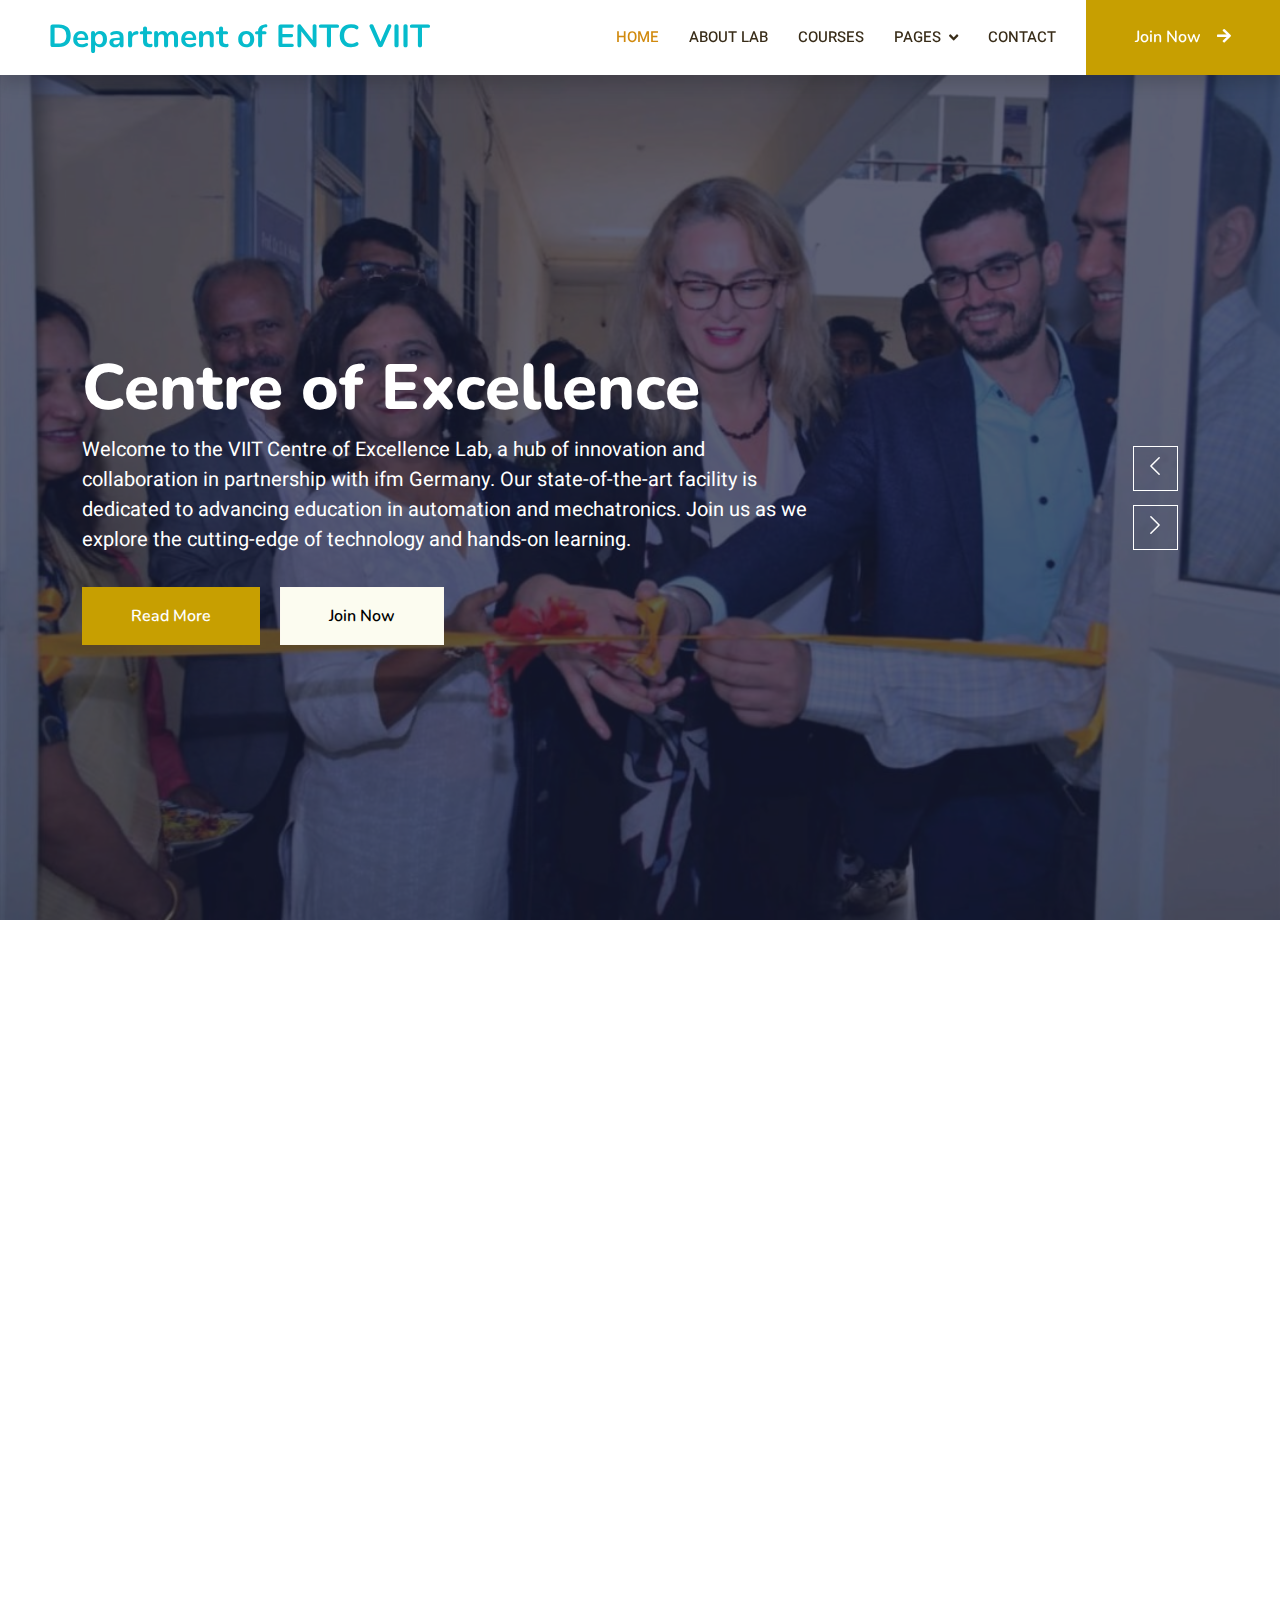
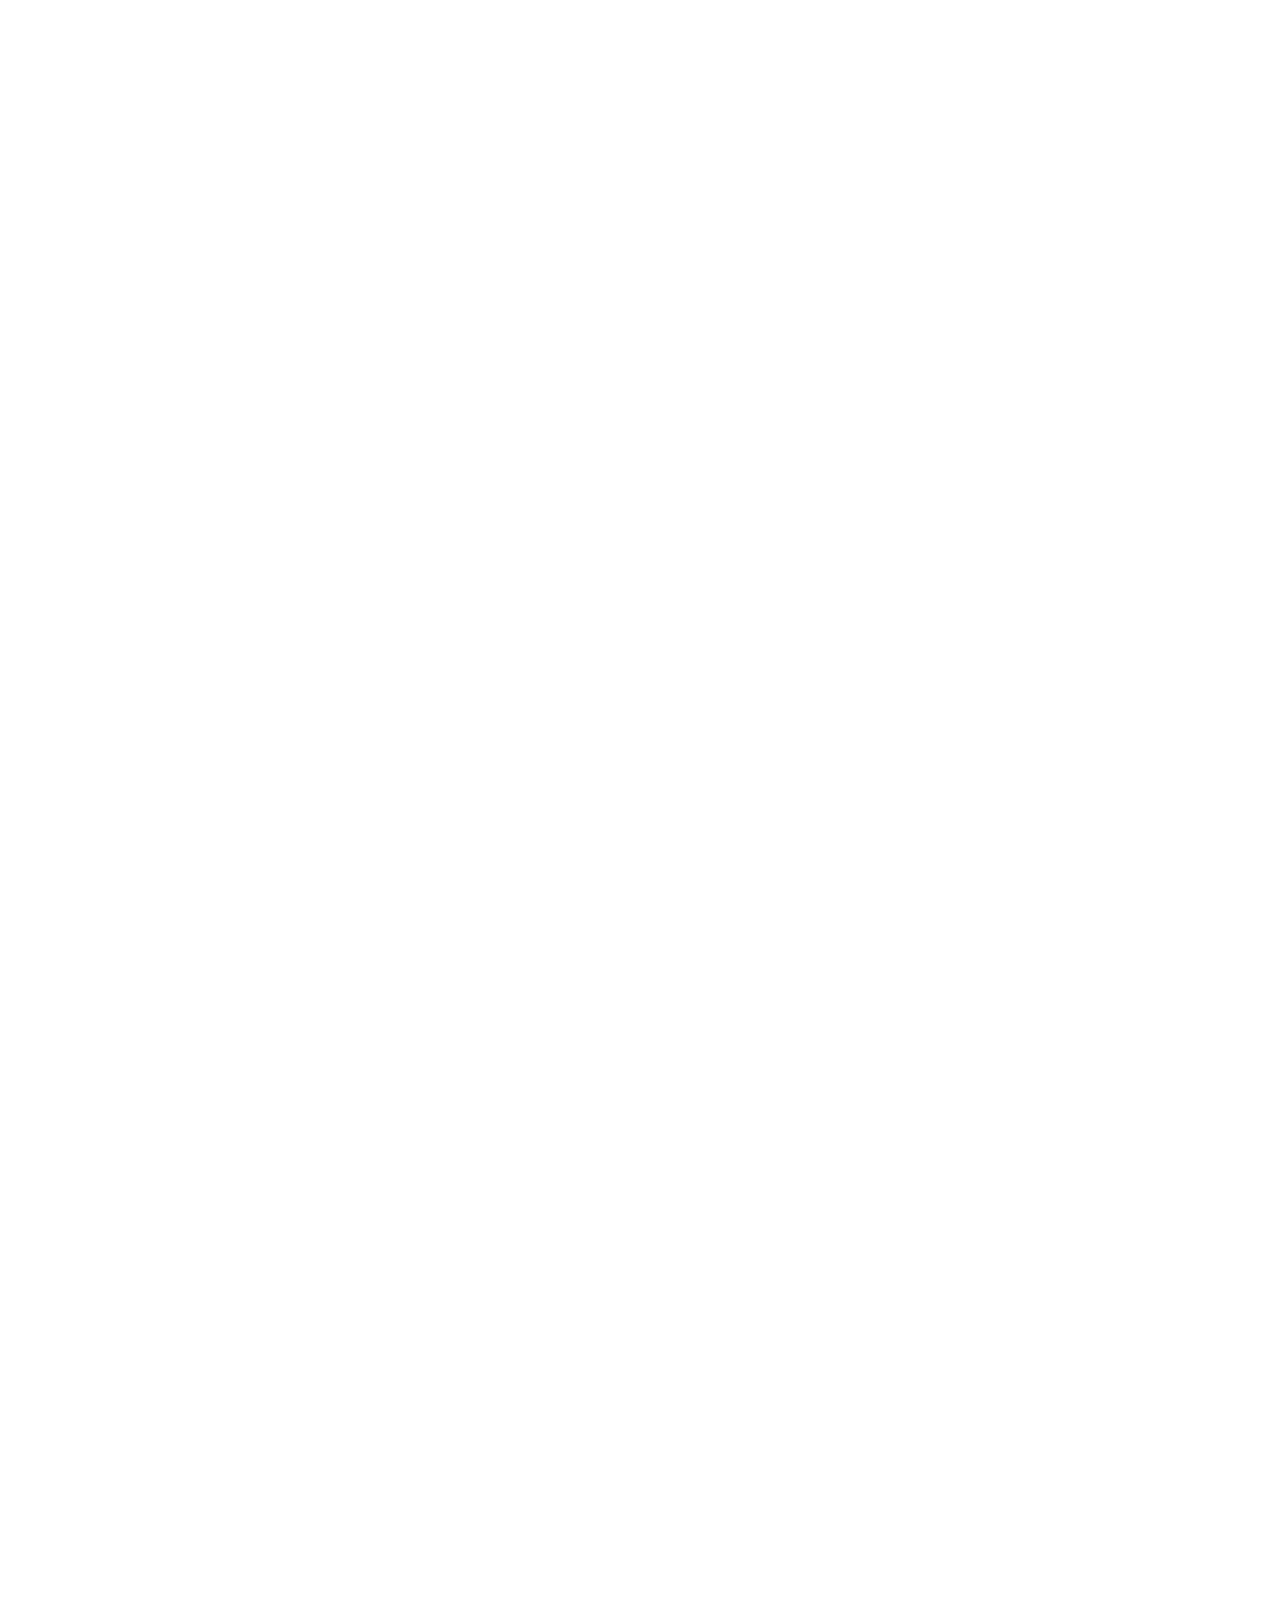
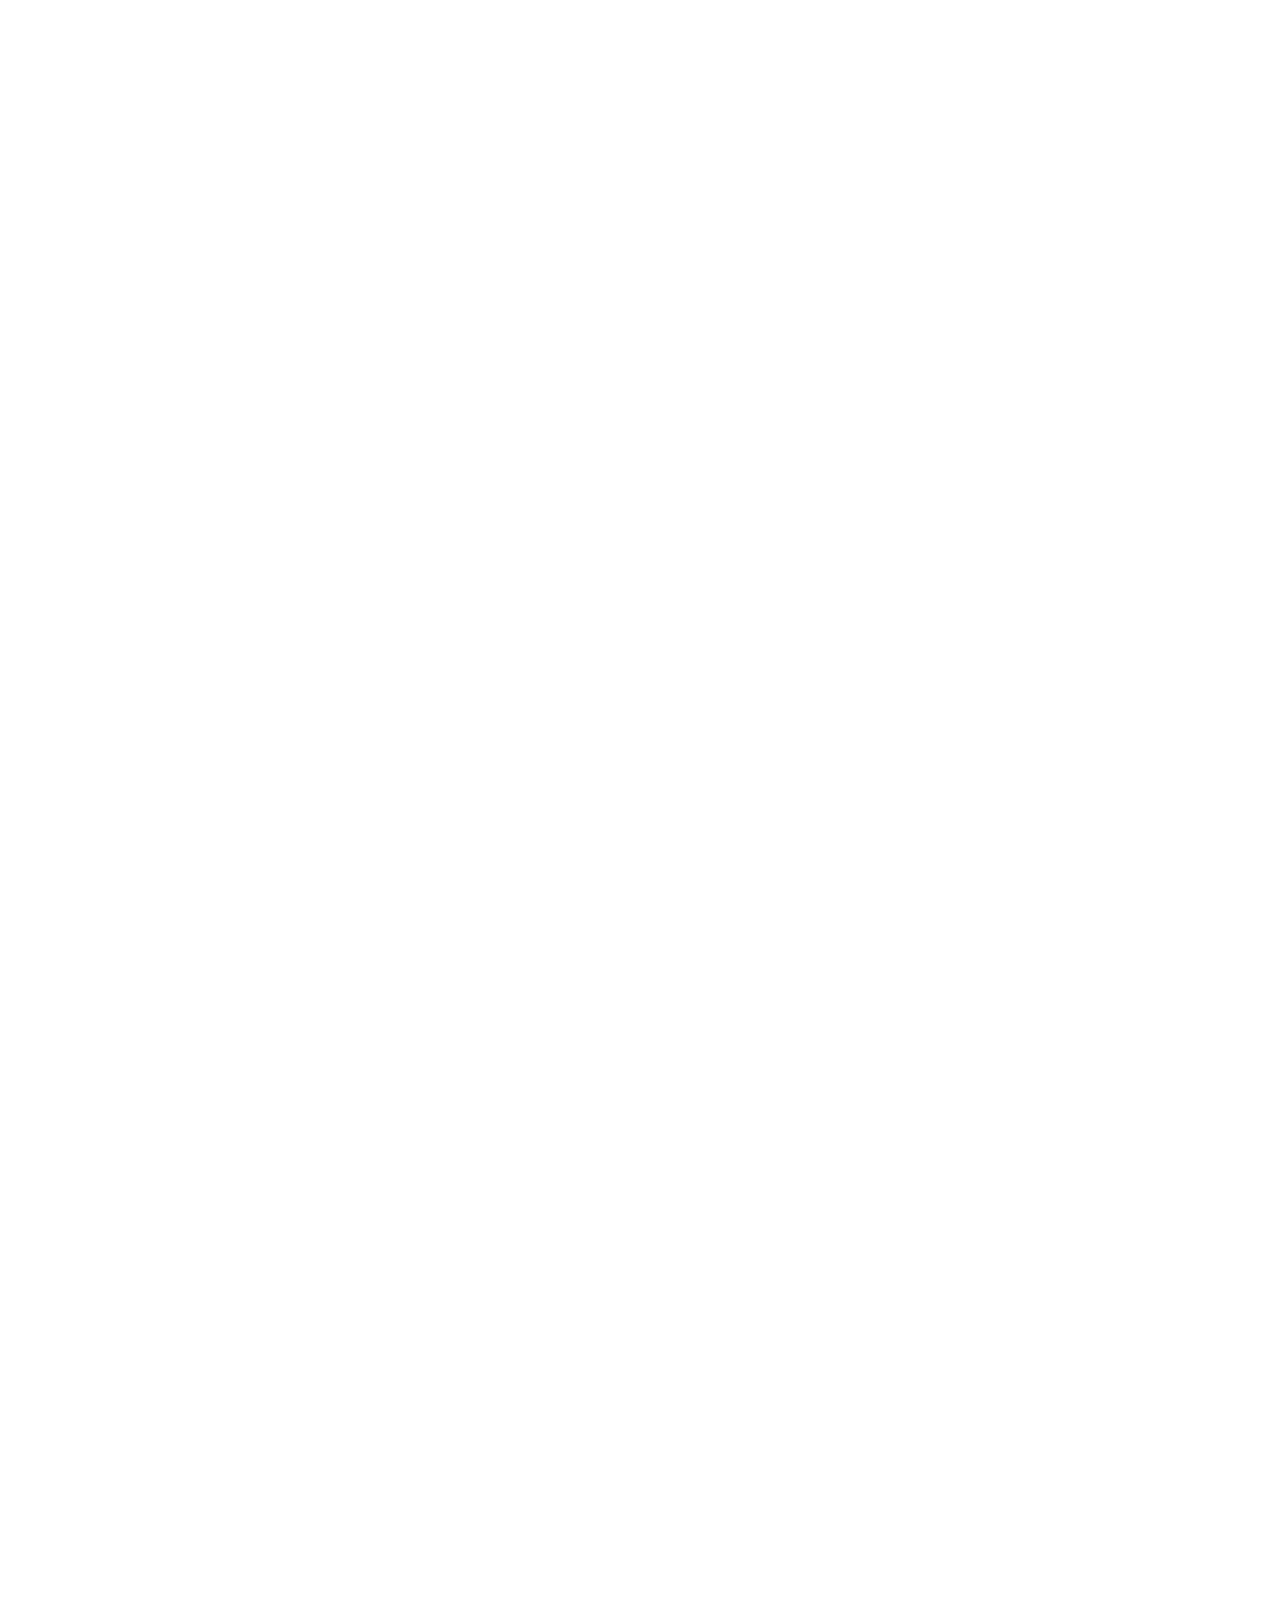
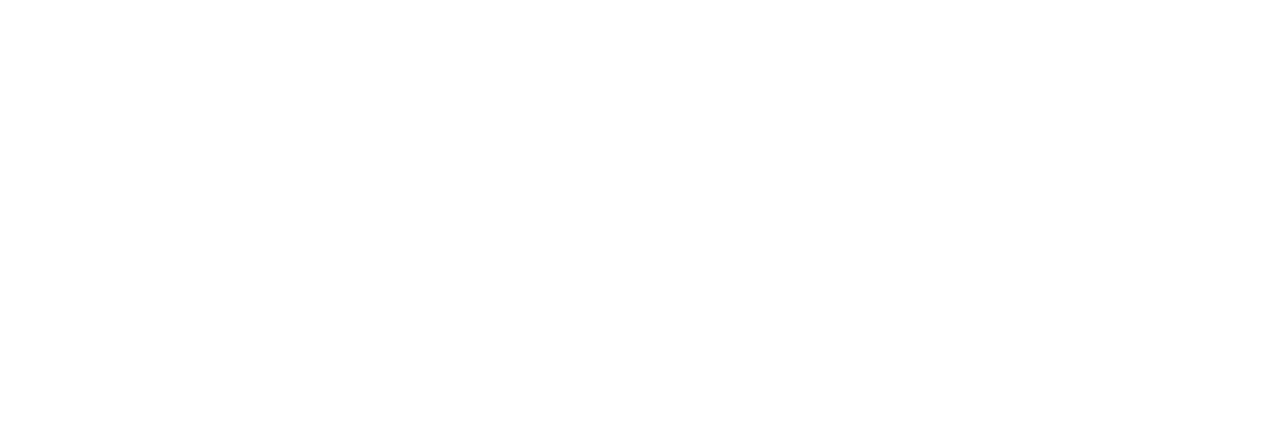
<file: index.html>
<!DOCTYPE html>
<html lang="en">

<head>
    <meta charset="utf-8">
    <title>VIIT Centre of Excellence Lab</title>
    <meta content="width=device-width, initial-scale=1.0" name="viewport">
    <meta content="" name="keywords">
    <meta content="" name="description">

    <!-- Favicon -->
    <link href="img/favicon.ico" rel="icon">

    <!-- Google Web Fonts -->
    <link rel="preconnect" href="https://fonts.googleapis.com">
    <link rel="preconnect" href="https://fonts.gstatic.com" crossorigin>
    <link href="https://fonts.googleapis.com/css2?family=Heebo:wght@400;500;600&family=Nunito:wght@600;700;800&display=swap" rel="stylesheet">

    <!-- Icon Font Stylesheet -->
    <link href="https://cdnjs.cloudflare.com/ajax/libs/font-awesome/5.10.0/css/all.min.css" rel="stylesheet">
    <link href="https://cdn.jsdelivr.net/npm/bootstrap-icons@1.4.1/font/bootstrap-icons.css" rel="stylesheet">

    <!-- Libraries Stylesheet -->
    <link href="lib/animate/animate.min.css" rel="stylesheet">
    <link href="lib/owlcarousel/assets/owl.carousel.min.css" rel="stylesheet">

    <!-- Customized Bootstrap Stylesheet -->
    <link href="css/bootstrap.min.css" rel="stylesheet">

    <!-- Template Stylesheet -->
    <link href="css/style.css" rel="stylesheet">
</head>

<body>
    <!-- Spinner Start -->
    <div id="spinner" class="show bg-white position-fixed translate-middle w-100 vh-100 top-50 start-50 d-flex align-items-center justify-content-center">
        <div class="spinner-border text-primary" style="width: 3rem; height: 3rem;" role="status">
            <span class="sr-only">Loading...</span>
        </div>
    </div>
    <!-- Spinner End -->


    <!-- Navbar Start -->
    <nav class="navbar navbar-expand-lg bg-white navbar-light shadow sticky-top p-0">
        <a href="index.html" class="navbar-brand d-flex align-items-center px-4 px-lg-5">
            <h2 class="m-0 text-primary">Department of ENTC VIIT</h2>
        </a>
        <button type="button" class="navbar-toggler me-4" data-bs-toggle="collapse" data-bs-target="#navbarCollapse">
            <span class="navbar-toggler-icon"></span>
        </button>
        <div class="collapse navbar-collapse" id="navbarCollapse">
            <div class="navbar-nav ms-auto p-4 p-lg-0">
                <a href="index.html" class="nav-item nav-link active">Home</a>
                <a href="about.html" class="nav-item nav-link">About Lab</a>
                <a href="courses.html" class="nav-item nav-link">Courses</a>
                <div class="nav-item dropdown">
                    <a href="#" class="nav-link dropdown-toggle" data-bs-toggle="dropdown">Pages</a>
                    <div class="dropdown-menu fade-down m-0">
                        <a href="team.html" class="dropdown-item">Our Team</a>
                        <a href="testimonial.html" class="dropdown-item">Testimonial</a>
                        <a href="404.html" class="dropdown-item">404 Page</a>
                    </div>
                </div>
                <a href="contact.html" class="nav-item nav-link">Contact</a>
            </div>
            <a href="https://forms.gle/7PZrYo7634m8dVcL7" class="btn btn-primary py-4 px-lg-5 d-none d-lg-block">Join Now<i class="fa fa-arrow-right ms-3"></i></a>
        </div>
    </nav>
    <!-- Navbar End -->


    <!-- Carousel Start -->
    <div class="container-fluid p-0 mb-5">
        <div class="owl-carousel header-carousel position-relative">
            <div class="owl-carousel-item position-relative">
                <img class="img-fluid" src="img/carousel-1.jpg" alt="">
                <div class="position-absolute top-0 start-0 w-100 h-100 d-flex align-items-center" style="background: rgba(24, 29, 56, .7);">
                    <div class="container">
                        <div class="row justify-content-start">
                            <div class="col-sm-10 col-lg-8">
                                <!-- <h5 class="text-primary text-uppercase mb-3 animated slideInDown">Best Online Courses</h5> -->
                                <h1 class="display-3 text-white animated slideInDown">Centre of Excellence</h1>
                                <p class="fs-5 text-white mb-4 pb-2">Welcome to the VIIT Centre of Excellence Lab, a hub of innovation and collaboration in partnership with ifm Germany. Our state-of-the-art facility is dedicated to advancing education in automation and mechatronics. Join us as we explore the cutting-edge of technology and hands-on learning.
</p>
                                <a href="" class="btn btn-primary py-md-3 px-md-5 me-3 animated slideInLeft">Read More</a>
                                <a href="" class="btn btn-light py-md-3 px-md-5 animated slideInRight">Join Now</a>
                            </div>
                        </div>
                    </div>
                </div>
            </div>
            <div class="owl-carousel-item position-relative">
                <img class="img-fluid" src="img/carousel-2.jpg" alt="">
                <div class="position-absolute top-0 start-0 w-100 h-100 d-flex align-items-center" style="background: rgba(24, 29, 56, .7);">
                    <div class="container">
                        <div class="row justify-content-start">
                            <div class="col-sm-10 col-lg-8">
                                <!-- <h5 class="text-primary text-uppercase mb-3 animated slideInDown">Best Online Courses</h5> -->
                                <h1 class="display-3 text-white animated slideInDown">Centre of Excellence</h1>
                                <p class="fs-5 text-white mb-4 pb-2">In the academic year 2023-24, VIIT proudly partnered with ifm Germany to establish a Centre of Excellence Lab. ifm, renowned for its expertise in automation and mechatronics, generously provided PLCs, CAN sensors, components, and HMIs for this collaborative venture.
                                </p>
                                <a href="" class="btn btn-primary py-md-3 px-md-5 me-3 animated slideInLeft">Read More</a>
                                <a href="https://forms.gle/7PZrYo7634m8dVcL7" class="btn btn-light py-md-3 px-md-5 animated slideInRight">Join Now</a>
                            </div>
                        </div>
                    </div>
                </div>
            </div>
        </div>
    </div>
    <!-- Carousel End -->


    <!-- Service Start -->
    <!-- <div class="container-xxl py-5">
        <div class="container">
            <div class="row g-4">
                <div class="col-lg-3 col-sm-6 wow fadeInUp" data-wow-delay="0.1s">
                    <div class="service-item text-center pt-3">
                        <div class="p-4">
                            <i class="fa fa-3x fa-graduation-cap text-primary mb-4"></i>
                            <h5 class="mb-3">Skilled Instructors</h5>
                            <p>Diam elitr kasd sed at elitr sed ipsum justo dolor sed clita amet diam</p>
                        </div>
                    </div>
                </div>
                <div class="col-lg-3 col-sm-6 wow fadeInUp" data-wow-delay="0.3s">
                    <div class="service-item text-center pt-3">
                        <div class="p-4">
                            <i class="fa fa-3x fa-globe text-primary mb-4"></i>
                            <h5 class="mb-3">Industrial components</h5>
                            <p>Diam elitr kasd sed at elitr sed ipsum justo dolor sed clita amet diam</p>
                        </div>
                    </div>
                </div>
                <div class="col-lg-3 col-sm-6 wow fadeInUp" data-wow-delay="0.5s">
                    <div class="service-item text-center pt-3">
                        <div class="p-4">
                            <i class="fa fa-3x fa-home text-primary mb-4"></i>
                            <h5 class="mb-3">Hands-On Projects</h5>
                            <p>Diam elitr kasd sed at elitr sed ipsum justo dolor sed clita amet diam</p>
                        </div>
                    </div>
                </div>
                <div class="col-lg-3 col-sm-6 wow fadeInUp" data-wow-delay="0.7s">
                    <div class="service-item text-center pt-3">
                        <div class="p-4">
                            <i class="fa fa-3x fa-book-open text-primary mb-4"></i>
                            <h5 class="mb-3">Book Library</h5>
                            <p>Diam elitr kasd sed at elitr sed ipsum justo dolor sed clita amet diam</p>
                        </div>
                    </div>
                </div>
            </div>
        </div>
    </div> -->
    <!-- Service End -->


    <!-- About Start -->
    <div class="container-xxl py-5">
        <div class="container">
            <div class="row g-5">
                <div class="col-lg-6 wow fadeInUp" data-wow-delay="0.1s" style="min-height: 400px;">
                    <div class="position-relative h-100">
                        <img class="img-fluid position-absolute w-100 h-100" src="img/about.jpg" alt="" style="object-fit: cover;">
                    </div>
                </div>
                <div class="col-lg-6 wow fadeInUp" data-wow-delay="0.3s">
                    <h6 class="section-title bg-white text-start text-primary pe-3">About Lab</h6>
                    <h1 class="mb-4">Welcome to Centre of Excellence Lab of VIIT</h1>
                    <!-- <p class="mb-4">Tempor erat elitr rebum at clita. Diam dolor diam ipsum sit. Aliqu diam amet diam et eos. Clita erat ipsum et lorem et sit.</p> -->
                    <p class="mb-4">The lab was inaugurated on October 31, 2023, with the esteemed presence of Bharat Agarwal, Trustee of VIIT, Dagmar Schymonski-Dederichs, and alumnus Saurabh Palnitkar from ifm Germany.</p>
                    <p class="mb-4"></p>This lab aims to provide students with valuable exposure to the automation sector and to strengthen the collaborative relationship between ifm and VIIT.</p>

                    <p class="mb-0">Objectives:

                    </p>


                    <div class="row gy-2 gx-4 mb-4">
                        <div class="col-sm-6">
                            <p class="mb-0"><i class="fa fa-arrow-right text-primary me-2"></i>To provide cutting-edge education in industrial automation</p>
                        </div>
                        <div class="col-sm-6">
                            <p class="mb-0"><i class="fa fa-arrow-right text-primary me-2"></i>To offer hands-on experience with state-of-the-art equipment</p>
                        </div>
                        <div class="col-sm-6">
                            <p class="mb-0"><i class="fa fa-arrow-right text-primary me-2"></i>To foster innovation and practical application of theoretical knowledge</p>
                        </div>
                        <!-- <div class="col-sm-6">
                            <p class="mb-0"><i class="fa fa-arrow-right text-primary me-2"></i>Skilled Instructors</p>
                        </div>
                        <div class="col-sm-6">
                            <p class="mb-0"><i class="fa fa-arrow-right text-primary me-2"></i>Online Classes</p>
                        </div>
                        <div class="col-sm-6">
                            <p class="mb-0"><i class="fa fa-arrow-right text-primary me-2"></i>International Certificate</p>
                        </div> -->
                    </div>
                    <a class="btn btn-primary py-3 px-5 mt-2" href="about.html">Read More</a>
                </div>
            </div>
        </div>
    </div>
    <!-- About End -->


    <!-- Glimpse Start -->
    <div class="container-xxl py-5 category">
        <div class="container">
            <div class="text-center wow fadeInUp" data-wow-delay="0.1s">
                <h6 class="section-title bg-white text-center text-primary px-3">Glimpse of Inauguration</h6>
                <!-- <h1 class="mb-5">Courses Categories</h1> -->
            </div>
            <div class="row g-3">
                <div class="col-lg-7 col-md-6">
                    <div class="row g-3">
                        <div class="col-lg-12 col-md-12 wow zoomIn" data-wow-delay="0.1s">
                            <a class="position-relative d-block overflow-hidden" href="">
                                <img class="img-fluid" src="img/cat-1.jpg" alt="">
                                <!-- <div class="bg-white text-center position-absolute bottom-0 end-0 py-2 px-3" style="margin: 1px;">
                                    <h5 class="m-0">Web Design</h5>
                                    <small class="text-primary">49 Courses</small>
                                </div> -->
                            </a>
                        </div>
                        <div class="col-lg-6 col-md-12 wow zoomIn" data-wow-delay="0.3s">
                            <a class="position-relative d-block overflow-hidden" href="">
                                <img class="img-fluid" src="img/cat-2.jpg" alt="">
                                <!-- <div class="bg-white text-center position-absolute bottom-0 end-0 py-2 px-3" style="margin: 1px;">
                                    <h5 class="m-0">Graphic Design</h5>
                                    <small class="text-primary">49 Courses</small>
                                </div> -->
                            </a>
                        </div>
                        <div class="col-lg-6 col-md-12 wow zoomIn" data-wow-delay="0.5s">
                            <a class="position-relative d-block overflow-hidden" href="">
                                <img class="img-fluid" src="img/cat-3.jpg" alt="">
                                <!-- <div class="bg-white text-center position-absolute bottom-0 end-0 py-2 px-3" style="margin: 1px;">
                                    <h5 class="m-0">Video Editing</h5>
                                    <small class="text-primary">49 Courses</small>
                                </div> -->
                            </a>
                        </div>
                    </div>
                </div>
                <div class="col-lg-5 col-md-6 wow zoomIn" data-wow-delay="0.7s" style="min-height: 350px;">
                    <a class="position-relative d-block h-100 overflow-hidden" href="">
                        <img class="img-fluid position-absolute w-100 h-100" src="img/cat-4.jpg" alt="" style="object-fit: cover;">
                        <!-- <div class="bg-white text-center position-absolute bottom-0 end-0 py-2 px-3" style="margin:  1px;">
                            <h5 class="m-0">Online Marketing</h5>
                            <small class="text-primary">49 Courses</small>
                        </div> -->
                    </a>
                </div>
            </div>
        </div>
    </div>
    <!-- Glimpse End -->


    <!-- Courses Start -->
    <div class="container-xxl py-5">
        <div class="container">
            <div class="text-center wow fadeInUp" data-wow-delay="0.1s">
                <h6 class="section-title bg-white text-center text-primary px-3">Course Offered: Industrial Automation</h6>
                <!-- <h1 class="mb-5">Popular Courses</h1> -->
            </div>
            <div class="row g-4 justify-content-center">
                <div class="col-lg-4 col-md-6 wow fadeInUp" data-wow-delay="0.1s">
                    <div class="course-item bg-light">
                        <div class="position-relative overflow-hidden">
                            <img class="img-fluid" src="img/course-1.jpg" alt="">
                            <div class="w-100 d-flex justify-content-center position-absolute bottom-0 start-0 mb-4">
                                <a href="courses.html" class="flex-shrink-0 btn btn-sm btn-primary px-3 border-end" style="border-radius: 30px 0 0 30px;">Read More</a>
                                <a href="#" class="flex-shrink-0 btn btn-sm btn-primary px-3" style="border-radius: 0 30px 30px 0;">Join Now</a>
                            </div>
                        </div>
                        <div class="text-center p-4 pb-0">
                            <h3 class="mb-0">Open Elective</h3>
                            <div class="mb-3">
                                <small class="fa fa-star text-primary"></small>
                                <small class="fa fa-star text-primary"></small>
                                <small class="fa fa-star text-primary"></small>
                                <small class="fa fa-star text-primary"></small>
                                <!-- <small class="fa fa-star text-primary"></small> -->
                                <small>(60)</small>
                            </div>
                            <h5 class="mb-4">Industrial Automation</h5>
                        </div>
                        <div class="d-flex border-top">
                            <small class="flex-fill text-center border-end py-2"><i class="fa fa-user-tie text-primary me-2"></i>Credits: 3</small>
                            <small class="flex-fill text-center border-end py-2"><i class="fa fa-clock text-primary me-2"></i>4 Hrs/Week</small>
                            <small class="flex-fill text-center py-2"><i class="fa fa-user text-primary me-2"></i>60 Students</small>
                        </div>
                    </div>
                </div>
                <div class="col-lg-6 wow fadeInUp" data-wow-delay="0.1s">
                    <h1 class="mb-4">Welcome to Centre of Excellence Lab of VIIT</h1>
                    <!-- <p class="mb-4">Tempor erat elitr rebum at clita. Diam dolor diam ipsum sit. Aliqu diam amet diam et eos. Clita erat ipsum et lorem et sit.</p> -->
                    <p class="mb-4">Building on the foundation of our partnership with ifm, we introduced a new open elective, "Industrial Automation," in the VIIT ENTC department. This elective was enthusiastically chosen by 60 students in the academic year 2023-24, who benefited from ongoing guidance from Saurabh and Dagmar via online meetings.
                    </p>
                    <p class="mb-4"></p>This 3-credit course does not include a written exam. Instead, students are evaluated based on their projects and lab performance.</p>

                    <p class="mb-0">Course Objectives:</p>
                    <p class="mb-0"><i class="fa fa-arrow-right text-primary me-2"></i>To enable the learner to understand the basic concepts involved in industrial automation so as
                        to get its better and broader perspective and equip them to set up an automation system using
                        ifm components.</p>

                    <div class="row gy-2 gx-4 mb-4">
                        <div class="col-sm-6">
                            <!-- <p class="mb-0"><i class="fa fa-arrow-right text-primary me-2"></i>To enable the learner to understand the basic concepts involved in industrial automation so as
                                to get its better and broader perspective and equip them to set up an automation system using
                                ifm components.</p> -->
                                <a class="btn btn-primary py-3 px-5 mt-2" href="courses.html">Read More</a>
                    </div>
                    
            </div>
        </div>
    </div>
    <!-- Courses End -->


<!-- Team Start -->
    <div class="container-xxl py-5">
        <div class="container">
            <div class="text-center wow fadeInUp" data-wow-delay="0.1s">
                <h6 class="section-title bg-white text-center text-primary px-3">Instructors</h6>
                <h1 class="mb-5">Expert Instructors</h1>
            </div>
            <div class="row g-4">
                <div class="col-lg-3 col-md-6 wow fadeInUp" data-wow-delay="0.3s">
                    <div class="team-item bg-light">
                        <div class="overflow-hidden">
                            <img class="img-fluid" src="img/habbu_mam.png" alt="">
                        </div>
                        <div class="position-relative d-flex justify-content-center" style="margin-top: -23px;">
                            <div class="bg-light d-flex justify-content-center pt-2 px-1">
                                <a class="btn btn-sm-square btn-primary mx-1" href=""><i class="fab fa-facebook-f"></i></a>
                                <a class="btn btn-sm-square btn-primary mx-1" href=""><i class="fab fa-twitter"></i></a>
                                <a class="btn btn-sm-square btn-primary mx-1" href=""><i class="fab fa-instagram"></i></a>
                            </div>
                        </div>
                        <div class="text-center p-4">
                            <h5 class="mb-0">Dr. Shraddha Habbu</h5>
                            <small>HOD ENTC Department</small>
                        </div>
                    </div>
                </div>

                <div class="col-lg-3 col-md-6 wow fadeInUp" data-wow-delay="0.1s">
                    <div class="team-item bg-light">
                        <div class="overflow-hidden">
                            <img class="img-fluid" src="img/ketaki_mam.jpeg" alt="">
                        </div>
                        <div class="position-relative d-flex justify-content-center" style="margin-top: -23px;">
                            <div class="bg-light d-flex justify-content-center pt-2 px-1">
                                <a class="btn btn-sm-square btn-primary mx-1" href=""><i class="fab fa-facebook-f"></i></a>
                                <a class="btn btn-sm-square btn-primary mx-1" href=""><i class="fab fa-twitter"></i></a>
                                <a class="btn btn-sm-square btn-primary mx-1" href=""><i class="fab fa-instagram"></i></a>
                            </div>
                        </div>
                        <div class="text-center p-4">
                            <h5 class="mb-0">Dr. Ketaki Kshirsagar</h5>
                            <small>Assistant Professor</small>
                        </div>
                    </div>
                </div>
                <div class="col-lg-3 col-md-6 wow fadeInUp" data-wow-delay="0.3s">
                    <div class="team-item bg-light">
                        <div class="overflow-hidden">
                            <img class="img-fluid" src="img/gawande_sir.jpeg" alt="">
                        </div>
                        <div class="position-relative d-flex justify-content-center" style="margin-top: -23px;">
                            <div class="bg-light d-flex justify-content-center pt-2 px-1">
                                <a class="btn btn-sm-square btn-primary mx-1" href=""><i class="fab fa-facebook-f"></i></a>
                                <a class="btn btn-sm-square btn-primary mx-1" href=""><i class="fab fa-twitter"></i></a>
                                <a class="btn btn-sm-square btn-primary mx-1" href=""><i class="fab fa-instagram"></i></a>
                            </div>
                        </div>
                        <div class="text-center p-4">
                            <h5 class="mb-0">Dr. Pravin Gawande</h5>
                            <small>Assistant Professor</small>
                        </div>
                    </div>
                </div>
                <div class="col-lg-3 col-md-6 wow fadeInUp" data-wow-delay="0.5s">
                    <div class="team-item bg-light">
                        <div class="overflow-hidden">
                            <img class="img-fluid" src="img/team-8.jpg" alt="">
                        </div>
                        <div class="position-relative d-flex justify-content-center" style="margin-top: -23px;">
                            <div class="bg-light d-flex justify-content-center pt-2 px-1">
                                <a class="btn btn-sm-square btn-primary mx-1" href=""><i class="fab fa-facebook-f"></i></a>
                                <a class="btn btn-sm-square btn-primary mx-1" href=""><i class="fab fa-twitter"></i></a>
                                <a class="btn btn-sm-square btn-primary mx-1" href=""><i class="fab fa-instagram"></i></a>
                            </div>
                        </div>
                        <div class="text-center p-4">
                            <h5 class="mb-0">Dr. Anup Ingale</h5>
                            <small>Assistant Professor</small>
                        </div>
                    </div>
                </div>
                <div class="col-lg-3 col-md-6 wow fadeInUp" data-wow-delay="0.7s">
                    <div class="team-item bg-light">
                        <div class="overflow-hidden">
                            <img class="img-fluid" src="img/team-4.jpg" alt="">
                        </div>
                        <div class="position-relative d-flex justify-content-center" style="margin-top: -23px;">
                            <div class="bg-light d-flex justify-content-center pt-2 px-1">
                                <a class="btn btn-sm-square btn-primary mx-1" href=""><i class="fab fa-facebook-f"></i></a>
                                <a class="btn btn-sm-square btn-primary mx-1" href=""><i class="fab fa-twitter"></i></a>
                                <a class="btn btn-sm-square btn-primary mx-1" href=""><i class="fab fa-instagram"></i></a>
                            </div>
                        </div>
                        <div class="text-center p-4">
                            <h5 class="mb-0">Dr. Vijaya Aher</h5>
                            <small>Assistant Professor</small>
                        </div>
                    </div>
                </div>
                <div class="col-lg-3 col-md-6 wow fadeInUp" data-wow-delay="0.7s">
                    <div class="team-item bg-light">
                        <div class="overflow-hidden">
                            <img class="img-fluid" src="img/team-6.jpg" alt="">
                        </div>
                        <div class="position-relative d-flex justify-content-center" style="margin-top: -23px;">
                            <div class="bg-light d-flex justify-content-center pt-2 px-1">
                                <a class="btn btn-sm-square btn-primary mx-1" href=""><i class="fab fa-facebook-f"></i></a>
                                <a class="btn btn-sm-square btn-primary mx-1" href=""><i class="fab fa-twitter"></i></a>
                                <a class="btn btn-sm-square btn-primary mx-1" href=""><i class="fab fa-instagram"></i></a>
                            </div>
                        </div>
                        <div class="text-center p-4">
                            <h5 class="mb-0">Dr. Rohini Chavan</h5>
                            <small>Assistant Professor</small>
                        </div>
                    </div>
                </div>
                <div class="col-lg-3 col-md-6 wow fadeInUp" data-wow-delay="0.7s">
                    <div class="team-item bg-light">
                        <div class="overflow-hidden">
                            <img class="img-fluid" src="img/team-7.jpg" alt="">
                        </div>
                        <div class="position-relative d-flex justify-content-center" style="margin-top: -23px;">
                            <div class="bg-light d-flex justify-content-center pt-2 px-1">
                                <a class="btn btn-sm-square btn-primary mx-1" href=""><i class="fab fa-facebook-f"></i></a>
                                <a class="btn btn-sm-square btn-primary mx-1" href=""><i class="fab fa-twitter"></i></a>
                                <a class="btn btn-sm-square btn-primary mx-1" href=""><i class="fab fa-instagram"></i></a>
                            </div>
                        </div>
                        <div class="text-center p-4">
                            <h5 class="mb-0">Dr. Mayuresh Bakshi</h5>
                            <small>Assistant Professor</small>
                        </div>
                    </div>
                </div>
            </div>
        </div>
    </div>
    <!-- Team End -->


<!-- Testimonial Start -->
<div class="container-xxl py-5 wow fadeInUp" data-wow-delay="0.1s">
    <div class="container">
        <div class="text-center">
            <h6 class="section-title bg-white text-center text-primary px-3">Testimonial</h6>
            <h1 class="mb-5">Our Students Say!</h1>
        </div>
        <div class="owl-carousel testimonial-carousel position-relative">
            <div class="testimonial-item text-center">
                <img class="border rounded-circle p-2 mx-auto mb-3" src="img/shravani.jpeg" style="width: 80px; height: 80px;">
                <h5 class="mb-0">Shravani Kulkarni</h5>
                <p>ENTC Student 2025 Batch</p>
                <div class="testimonial-text bg-light text-center p-4">
                <p class="mb-0">
                    "The Industrial Automation Course was an enriching experience, perfect for those interested in exploring industrial electronics beyond the standard curriculum. With supportive faculty and well-equipped labs, it introduced key concepts like PLCs, industrial sensors, and control systems, allowing for hands-on learning and real-time application development."</p>
                </div>
            </div>
            <div class="testimonial-item text-center">
                <img class="border rounded-circle p-2 mx-auto mb-3" src="img/tanishq.jpg" style="width: 80px; height: 80px;">
                <h5 class="mb-0">Tanishq Todkari</h5>
                <p>ENTC Student 2025 Batch</p>
                <div class="testimonial-text bg-light text-center p-4">
                <p class="mb-0">"Adding the Industrial Automation course and practical labs to the curriculum was an excellent decision. It allows students to explore the automation domain and gain industry experience by working on projects with IFM engineers. This hands-on experience provides invaluable practical knowledge. I am grateful for the opportunity to explore many industrial projects with IFM."</p>
                </div>
            </div>
            <div class="testimonial-item text-center">
                <img class="border rounded-circle p-2 mx-auto mb-3" src="img/sarthak.jpg" style="width: 80px; height: 80px;">
                <h5 class="mb-0">Sarthak Watane</h5>
                <p>ENTC Student 2025 Batch</p>
                <div class="testimonial-text bg-light text-center p-4">
                <p class="mb-0">"The Industrial Automation course at VIIT, in collaboration with ifm, has been transformative. The well-designed curriculum and access to the state-of-the-art ifm lab have significantly deepened my understanding of industrial processes. This hands-on training has enhanced my technical skills and prepared me to tackle real-world challenges with confidence."</p>
                </div>
            </div>
            <div class="testimonial-item text-center">
                <img class="border rounded-circle p-2 mx-auto mb-3" src="img/balpande.jpg" style="width: 80px; height: 80px;">
                <h5 class="mb-0">Atharva Balpande</h5>
                <p>ENTC Student 2025 Batch</p>
                <div class="testimonial-text bg-light text-center p-4">
                <p class="mb-0">The introduction of the Industrial Automation course and ifm lab at VIIT has significantly enhanced our learning experience. The comprehensive curriculum and hands-on training have equipped us with essential skills for the automation industry. This practical exposure has boosted my confidence and inspired me to explore new avenues in industrial automation.</p>
                </div>
            </div>
            <div class="testimonial-item text-center">
                <img class="border rounded-circle p-2 mx-auto mb-3" src="img/nisarg.jpg" style="width: 80px; height: 80px;">
                <h5 class="mb-0">Nisarg Jagad</h5>
                <p>ENTC Student 2025 Batch</p>
                <div class="testimonial-text bg-light text-center p-4">
                <p class="mb-0">"The IA course is well-structured, offering practical insights into integrating devices for efficient industrial processes, making it invaluable for students in the automation field. Featuring advanced IFM sensors and controllers, it provides a comprehensive understanding of essential topics in modern automation technology."</p>
                </div>
            </div>
            <div class="testimonial-item text-center">
                <img class="border rounded-circle p-2 mx-auto mb-3" src="img/shashank.jpg" style="width: 80px; height: 80px;">
                <h5 class="mb-0">Shashank Japatti</h5>
                <p>Mechanical Student 2025 Batch</p>
                <div class="testimonial-text bg-light text-center p-4">
                <p class="mb-0">"As a Mechanical department student, the Industrial Automation course and ifm lab at VIIT have opened new learning dimensions for me. Working with cutting-edge automation technology has provided a solid foundation crucial for my career, broadening my technical expertise and giving me a competitive edge in the industry."</p>
                </div>
            </div>
        </div>
    </div>
</div>
<!-- Testimonial End -->
        

    <!-- Footer Start -->
    <div class="container-fluid bg-dark text-light footer pt-5 mt-5 wow fadeIn" data-wow-delay="0.1s">
        <div class="container py-5">
            <div class="row g-5">
                <div class="col-lg-3 col-md-6">
                    <h4 class="text-white mb-3">Quick Link</h4>
                    <a class="btn btn-link" href="about.html">About Us</a>
                    <a class="btn btn-link" href="contact.html">Contact Us</a>
                    <a class="btn btn-link" href="">Privacy Policy</a>
                    <a class="btn btn-link" href="">Terms & Condition</a>
                    <a class="btn btn-link" href="">FAQs & Help</a>
                </div>
                <div class="col-lg-3 col-md-6">
                    <h4 class="text-white mb-3">Contact</h4>
                    <p class="mb-2"><i class="fa fa-map-marker-alt me-3"></i>FV5M+RVQ, VIM Private Rd, Yashodhan Society, Kapil Nagar, Kondhwa, Pune, Maharashtra 411048</p>
                    <!-- <p class="mb-2"><i class="fa fa-phone-alt me-3"></i>+012 345 67890</p> -->
                    <p class="mb-2"><i class="fa fa-envelope me-3"></i>hodetc@viit.ac.in</p>
                    <div class="d-flex pt-2">
                        <a class="btn btn-outline-light btn-social" href="https://x.com/viit_pune"><i class="fab fa-twitter"></i></a>
                        <a class="btn btn-outline-light btn-social" href="https://www.facebook.com/viitpu/"><i class="fab fa-facebook-f"></i></a>
                        <a class="btn btn-outline-light btn-social" href="https://www.youtube.com/channel/UCAkJjvfT8-h0Ex4E2P-Utfg"><i class="fab fa-youtube"></i></a>
                        <a class="btn btn-outline-light btn-social" href="https://www.linkedin.com/school/viitpune/posts/?feedView=all"><i class="fab fa-linkedin-in"></i></a>
                    </div>
                </div>
                <div class="col-lg-3 col-md-6">
                    <h4 class="text-white mb-3">Gallery</h4>
                    <div class="row g-2 pt-2">
                        <div class="col-4">
                            <img class="img-fluid bg-light p-1" src="img/student_training.jpg" alt="">
                        </div>
                        <div class="col-4">
                            <img class="img-fluid bg-light p-1" src="img/project.jpg" alt="">
                        </div>
                        <div class="col-4">
                            <img class="img-fluid bg-light p-1" src="img/cat-1.jpg" alt="">
                        </div>
                        <div class="col-4">
                            <img class="img-fluid bg-light p-1" src="img/training.jpg" alt="">
                        </div>
                        <div class="col-4">
                            <img class="img-fluid bg-light p-1" src="img/class.jpg" alt="">
                        </div>
                        <div class="col-4">
                            <img class="img-fluid bg-light p-1" src="img/1.jpg" alt="">
                        </div>
                    </div>
                </div>
                <!-- <div class="col-lg-3 col-md-6">
                    <h4 class="text-white mb-3">Newsletter</h4>
                    <p>Dolor amet sit justo amet elitr clita ipsum elitr est.</p>
                    <div class="position-relative mx-auto" style="max-width: 400px;">
                        <input class="form-control border-0 w-100 py-3 ps-4 pe-5" type="text" placeholder="Your email">
                        <button type="button" class="btn btn-primary py-2 position-absolute top-0 end-0 mt-2 me-2">SignUp</button>
                    </div>
                </div>
            </div>
        </div> -->
        <div class="container">
            <div class="copyright">
                <div class="row">
                    <div class="col-md-6 text-center text-md-start mb-3 mb-md-0">
                        &copy; <a class="border-bottom" href="#">Centre of Excellence Lab VIIT</a>, All Right Reserved.

                        <!--/*** This template is free as long as you keep the footer author’s credit link/attribution link/backlink. If you'd like to use the template without the footer author’s credit link/attribution link/backlink, you can purchase the Credit Removal License from "https://htmlcodex.com/credit-removal". Thank you for your support. ***/-->
                       <p>
                        Website created & modified by Tanishq Todkari <a class="border-bottom" href="https://www.linkedin.com/in/tanishq-todkari-688632229">Linkedln</a>
                       </p> 
                    </div>
                    <div class="col-md-6 text-center text-md-end">
                        <div class="footer-menu">
                            <a href="">Home</a>
                            <a href="">Cookies</a>
                            <a href="">Help</a>
                            <a href="">FQAs</a>
                        </div>
                    </div>
                </div>
            </div>
        </div>
    </div>
    <!-- Footer End -->


    <!-- Back to Top -->
    <a href="#" class="btn btn-lg btn-primary btn-lg-square back-to-top"><i class="bi bi-arrow-up"></i></a>


    <!-- JavaScript Libraries -->
    <script src="https://code.jquery.com/jquery-3.4.1.min.js"></script>
    <script src="https://cdn.jsdelivr.net/npm/bootstrap@5.0.0/dist/js/bootstrap.bundle.min.js"></script>
    <script src="lib/wow/wow.min.js"></script>
    <script src="lib/easing/easing.min.js"></script>
    <script src="lib/waypoints/waypoints.min.js"></script>
    <script src="lib/owlcarousel/owl.carousel.min.js"></script>

    <!-- Template Javascript -->
    <script src="js/main.js"></script>
</body>

</html>
</file>
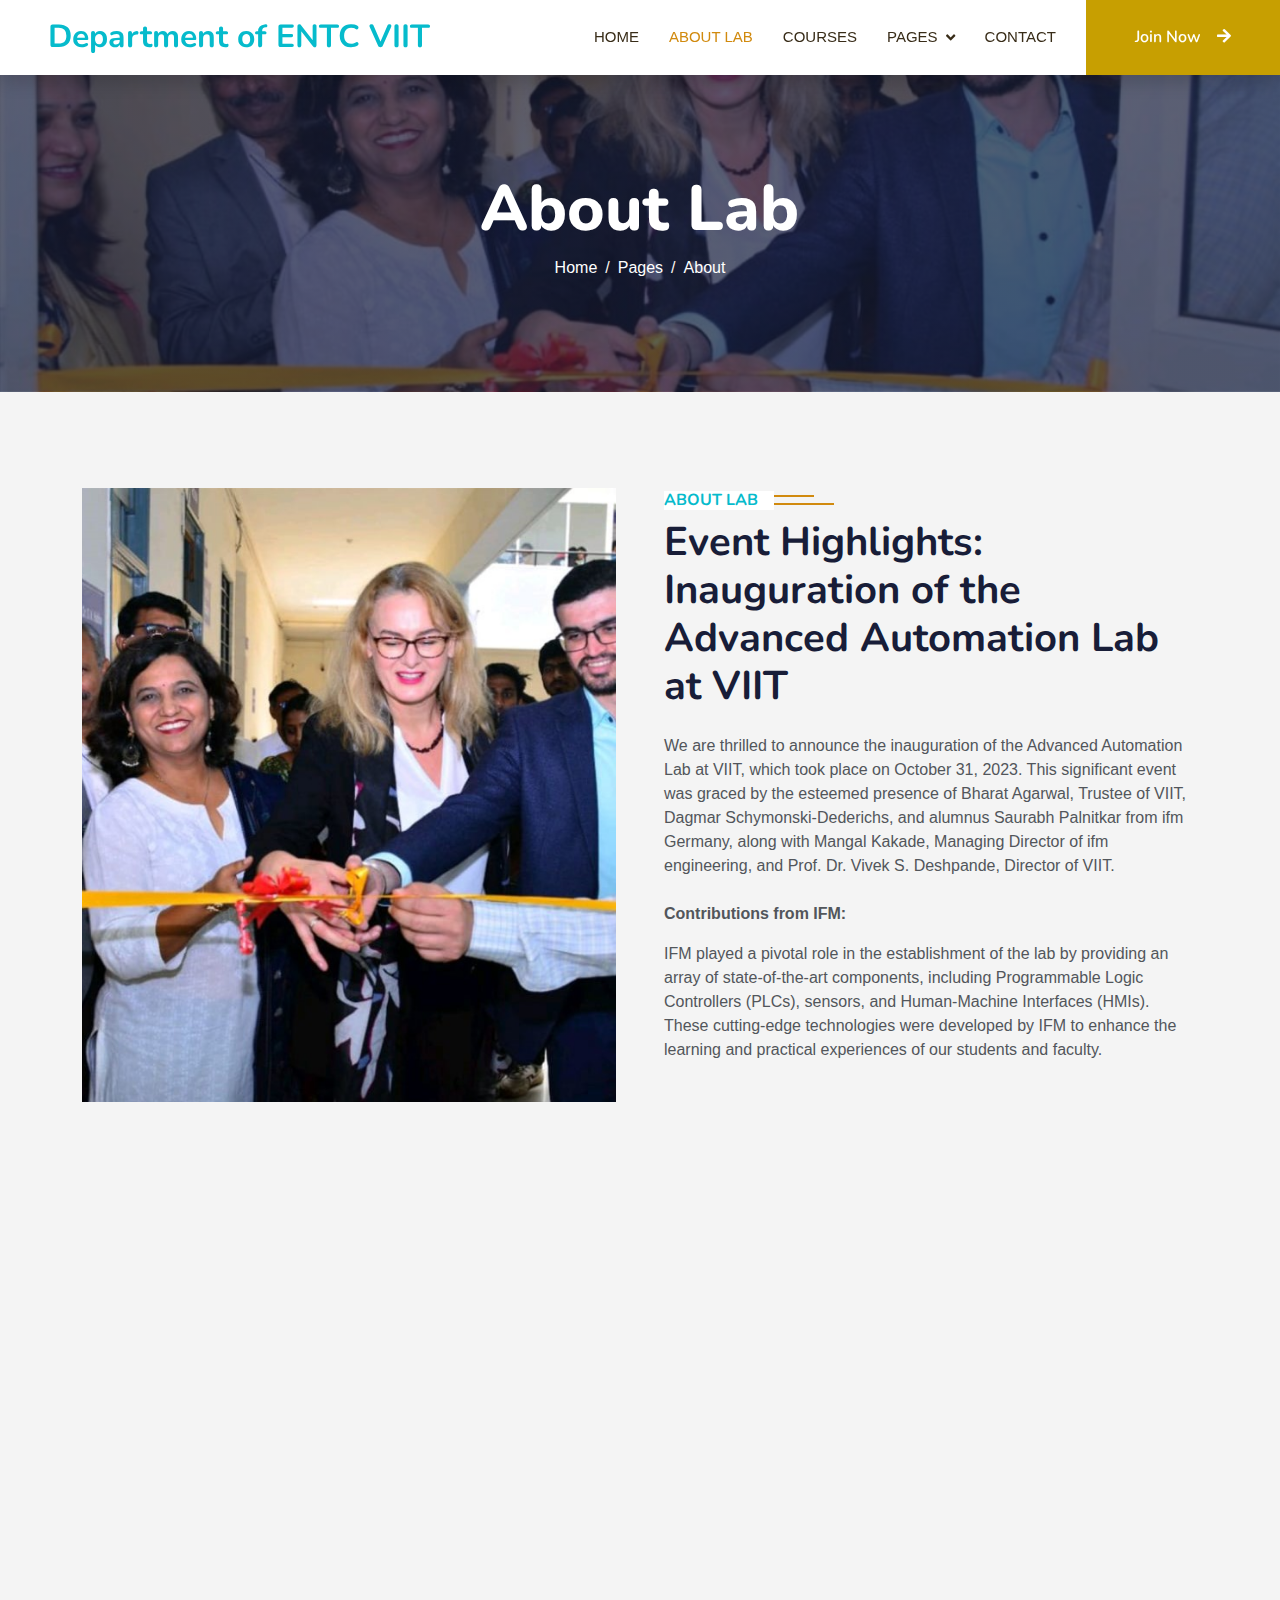
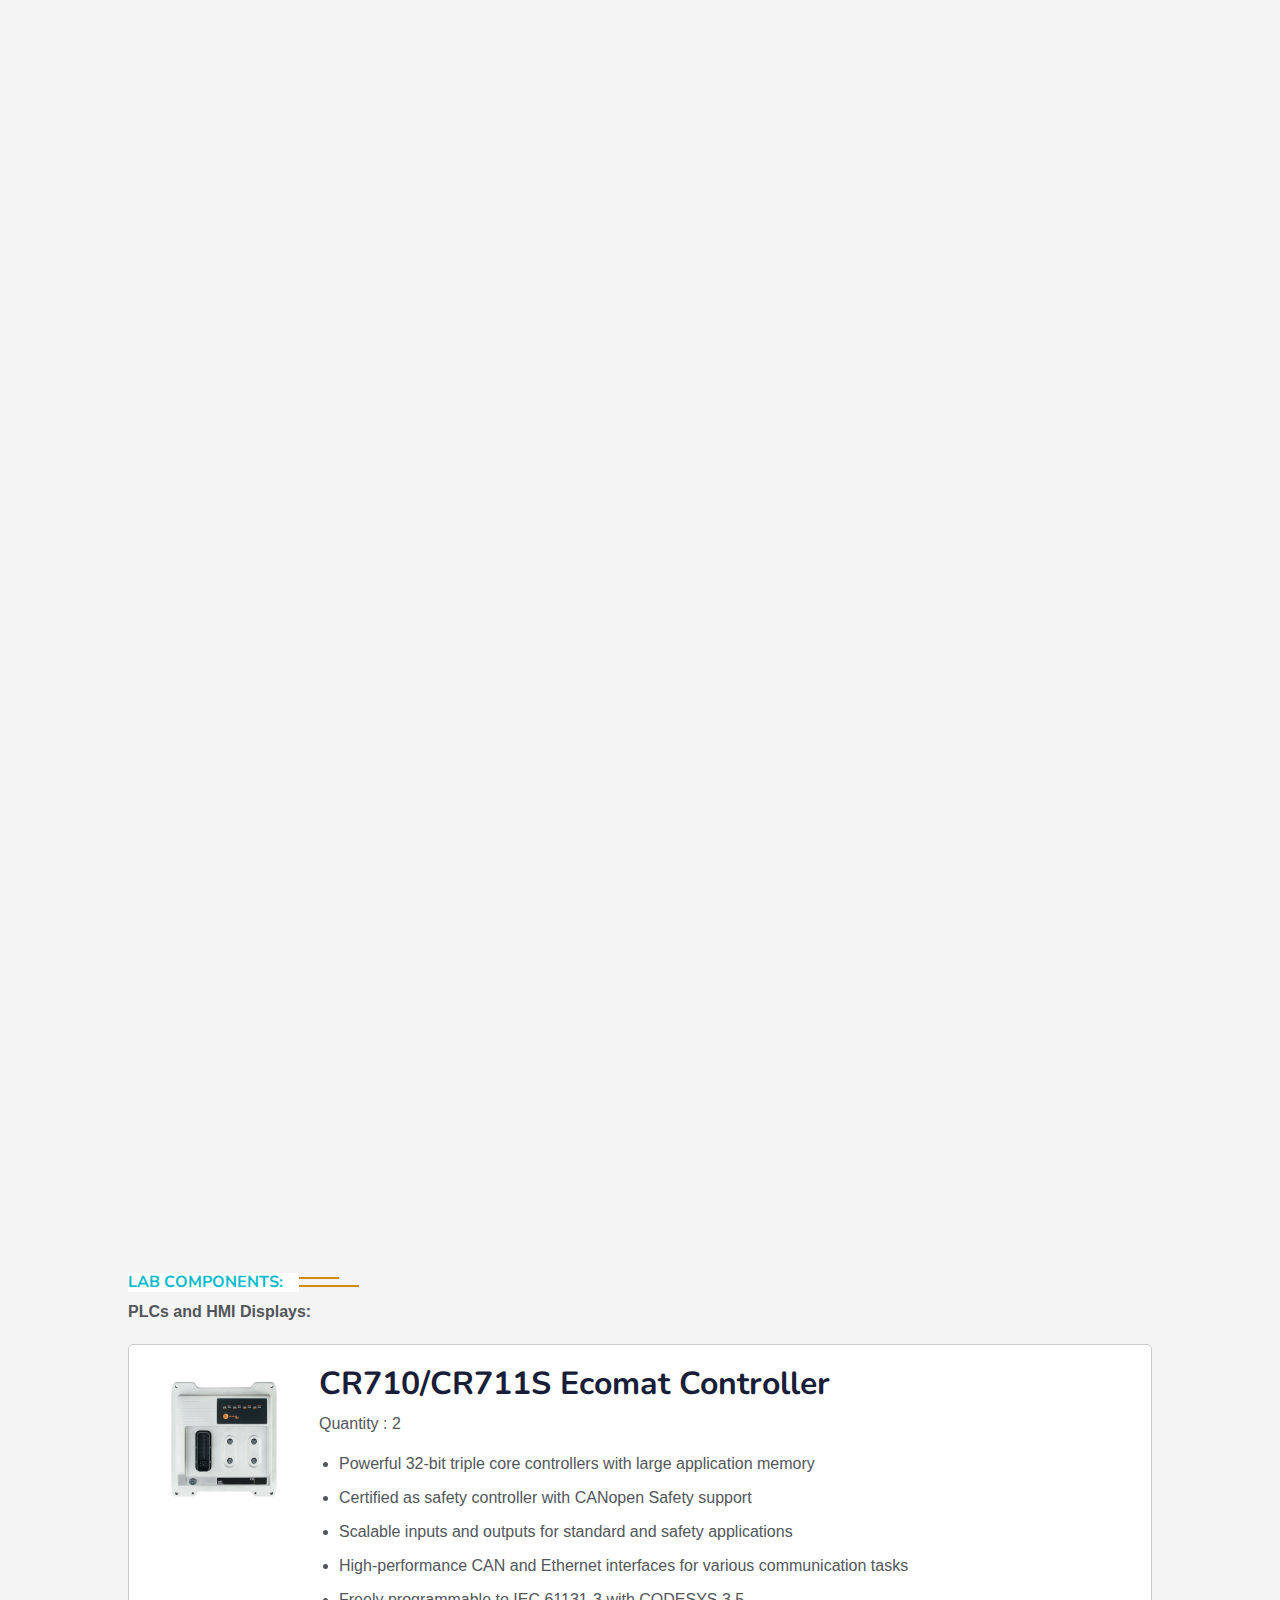
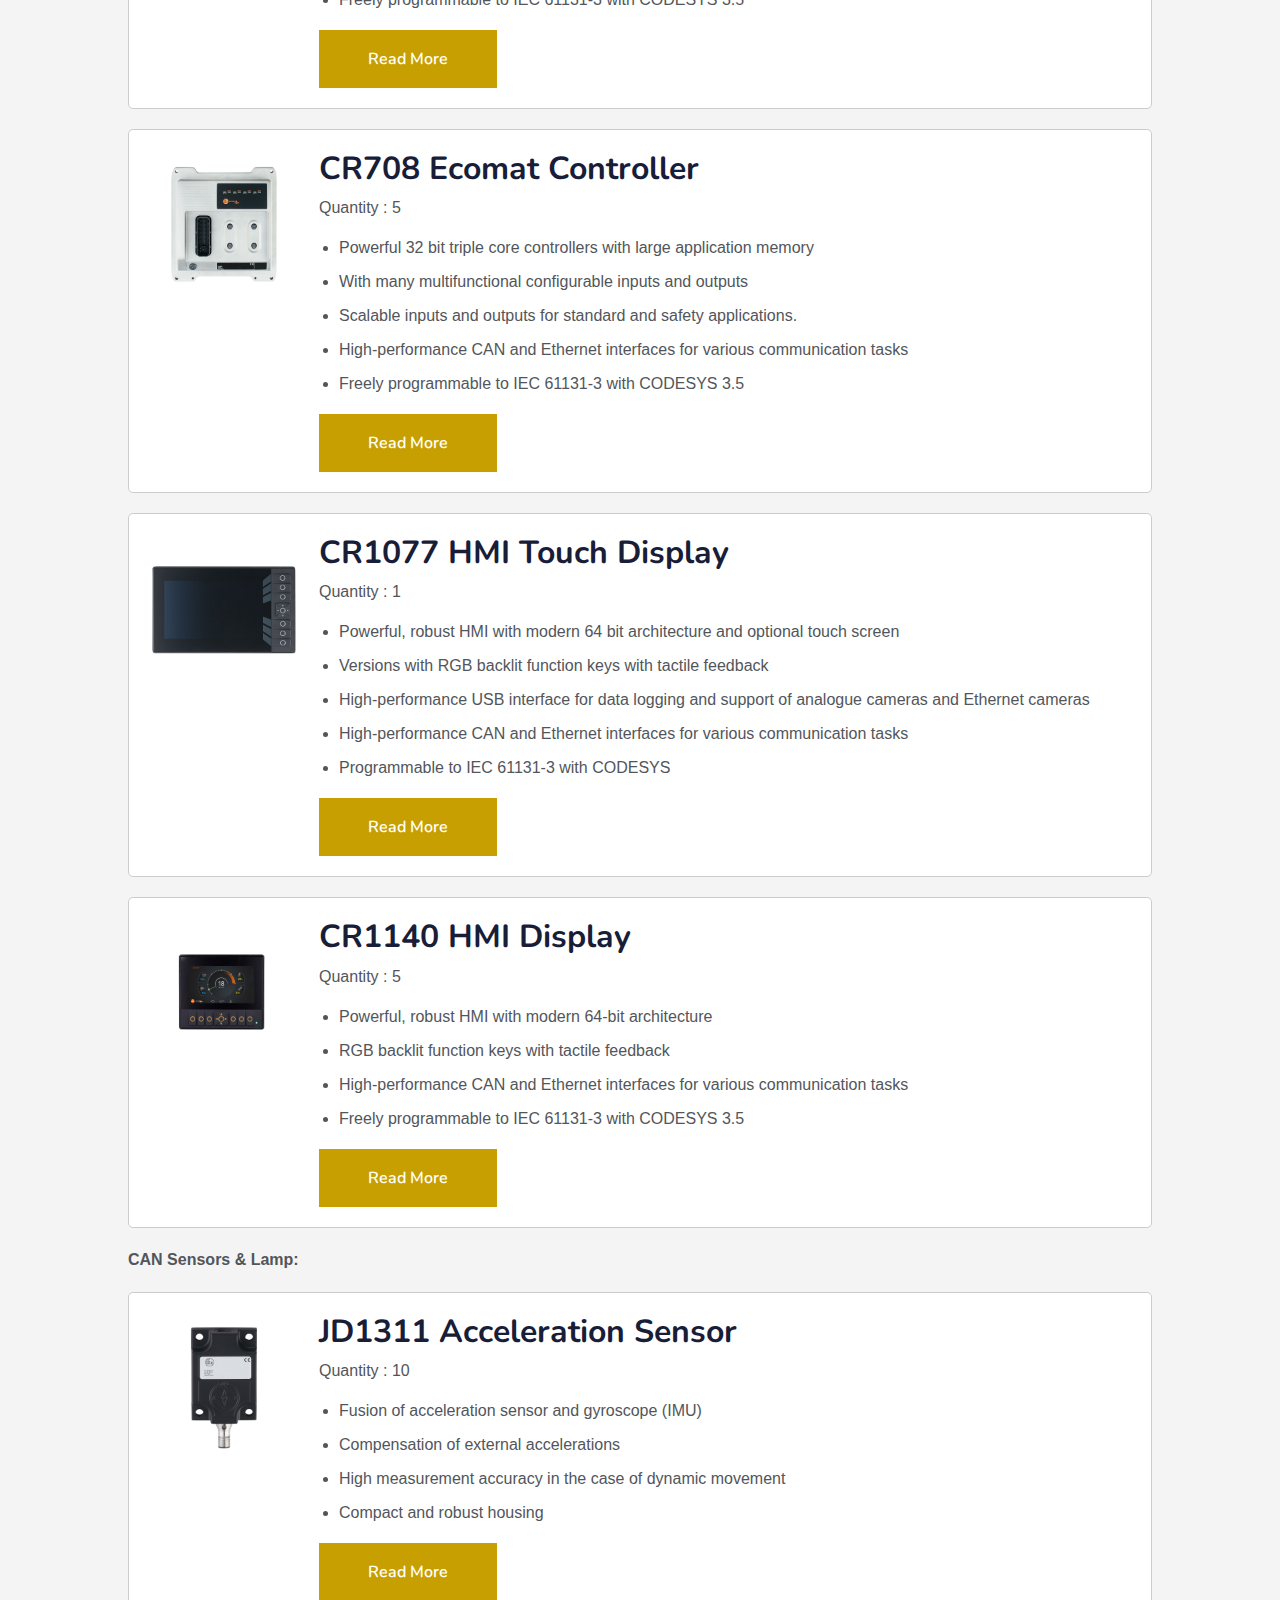
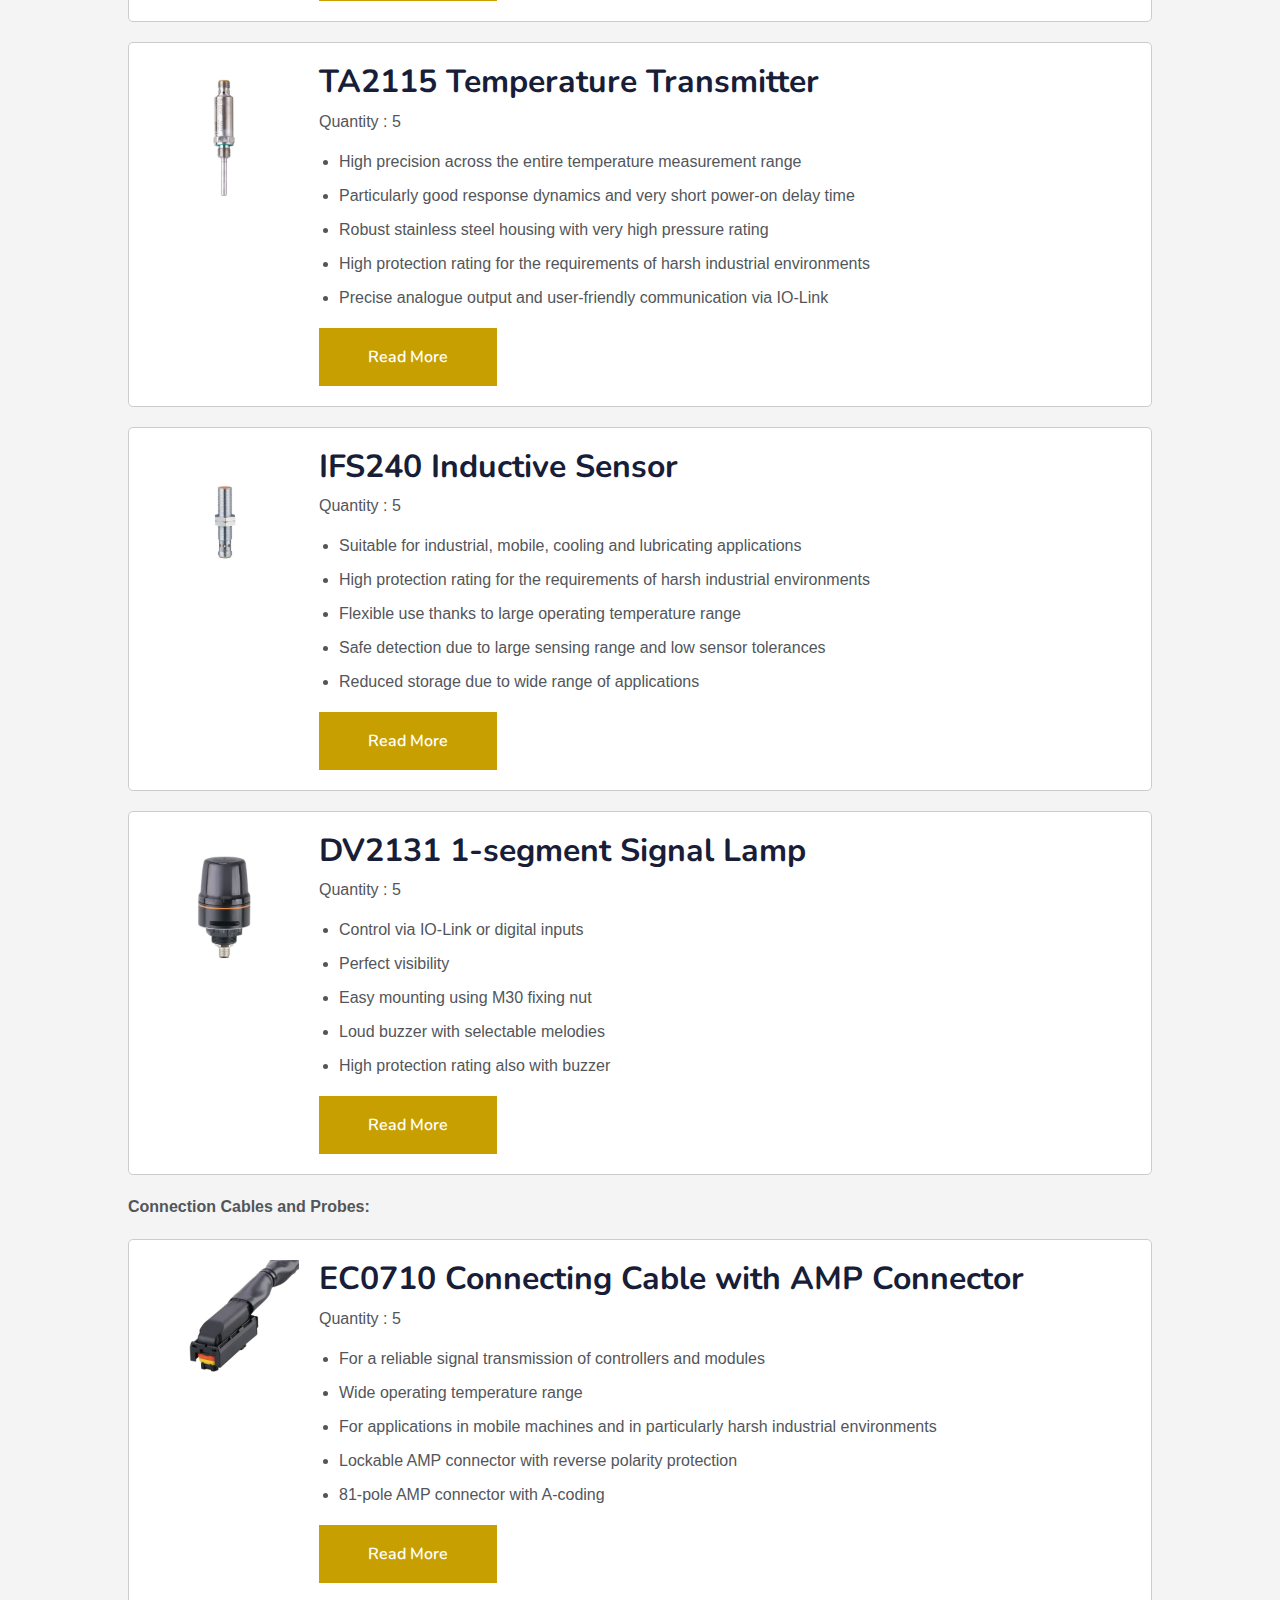
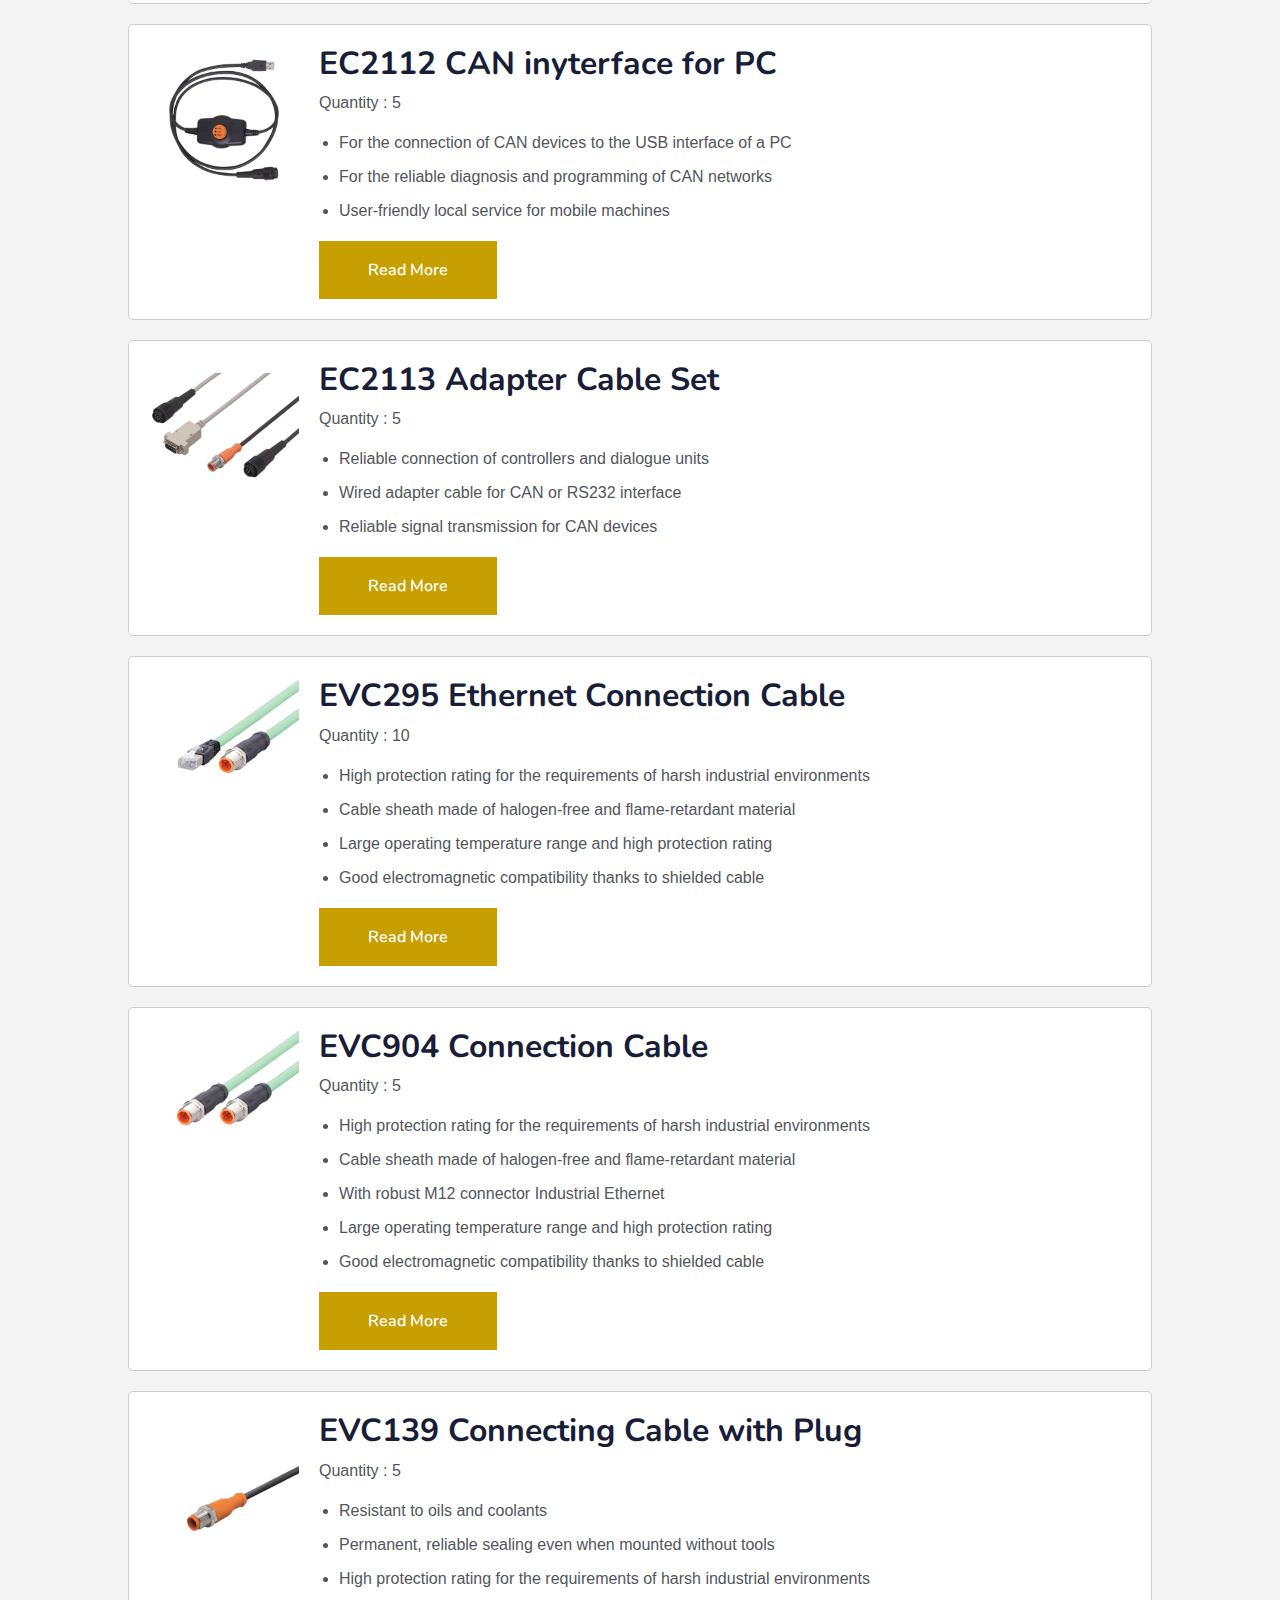
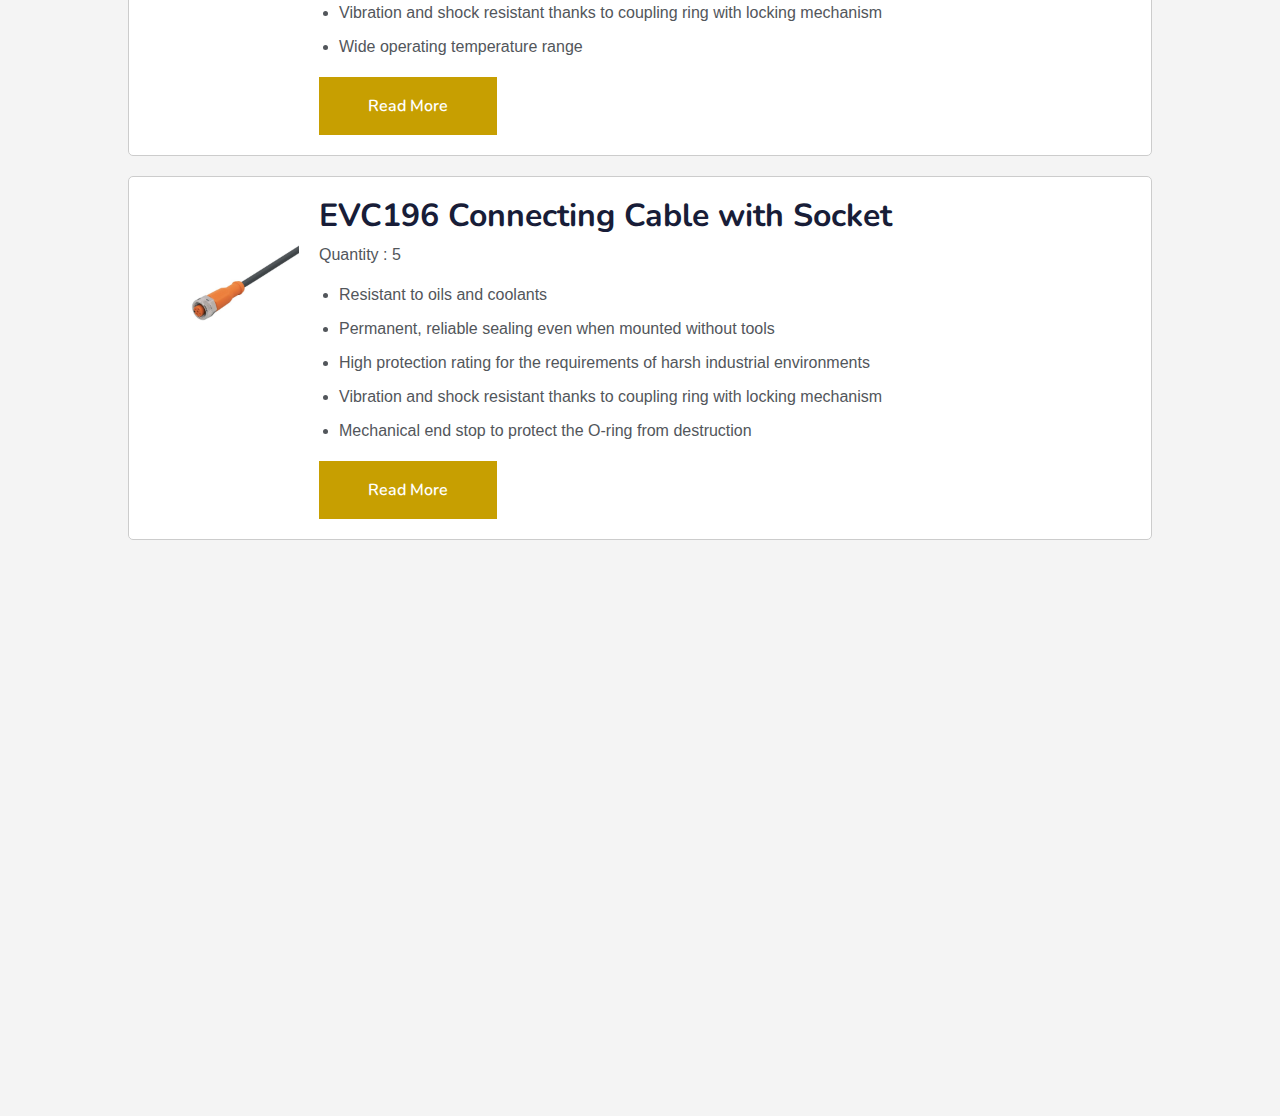
<file: about.html>
<!DOCTYPE html>
<html lang="en">

<head>
    <meta charset="utf-8">
    <title>About Lab</title>
    <meta content="width=device-width, initial-scale=1.0" name="viewport">
    <meta content="" name="keywords">
    <meta content="" name="description">

    <!-- Favicon -->
    <link href="img/favicon.ico" rel="icon">

    <!-- Google Web Fonts -->
    <link rel="preconnect" href="https://fonts.googleapis.com">
    <link rel="preconnect" href="https://fonts.gstatic.com" crossorigin>
    <link href="https://fonts.googleapis.com/css2?family=Heebo:wght@400;500;600&family=Nunito:wght@600;700;800&display=swap" rel="stylesheet">

    <!-- Icon Font Stylesheet -->
    <link href="https://cdnjs.cloudflare.com/ajax/libs/font-awesome/5.10.0/css/all.min.css" rel="stylesheet">
    <link href="https://cdn.jsdelivr.net/npm/bootstrap-icons@1.4.1/font/bootstrap-icons.css" rel="stylesheet">

    <!-- Libraries Stylesheet -->
    <link href="lib/animate/animate.min.css" rel="stylesheet">
    <link href="lib/owlcarousel/assets/owl.carousel.min.css" rel="stylesheet">

    <!-- Customized Bootstrap Stylesheet -->
    <link href="css/bootstrap.min.css" rel="stylesheet">

    <!-- Template Stylesheet -->
    <link href="css/style.css" rel="stylesheet">
</head>

<body>
    <!-- Spinner Start -->
    <div id="spinner" class="show bg-white position-fixed translate-middle w-100 vh-100 top-50 start-50 d-flex align-items-center justify-content-center">
        <div class="spinner-border text-primary" style="width: 3rem; height: 3rem;" role="status">
            <span class="sr-only">Loading...</span>
        </div>
    </div>
    <!-- Spinner End -->


    <!-- Navbar Start -->
    <nav class="navbar navbar-expand-lg bg-white navbar-light shadow sticky-top p-0">
        <a href="index.html" class="navbar-brand d-flex align-items-center px-4 px-lg-5">
            <h2 class="m-0 text-primary">Department of ENTC VIIT</h2>
        </a>
        <button type="button" class="navbar-toggler me-4" data-bs-toggle="collapse" data-bs-target="#navbarCollapse">
            <span class="navbar-toggler-icon"></span>
        </button>
        <div class="collapse navbar-collapse" id="navbarCollapse">
            <div class="navbar-nav ms-auto p-4 p-lg-0">
                <a href="index.html" class="nav-item nav-link">Home</a>
                <a href="about.html" class="nav-item nav-link active">About Lab</a>
                <a href="courses.html" class="nav-item nav-link">Courses</a>
                <div class="nav-item dropdown">
                    <a href="#" class="nav-link dropdown-toggle" data-bs-toggle="dropdown">Pages</a>
                    <div class="dropdown-menu fade-down m-0">
                        <a href="team.html" class="dropdown-item">Our Team</a>
                        <a href="testimonial.html" class="dropdown-item">Testimonial</a>
                        <a href="404.html" class="dropdown-item">404 Page</a>
                    </div>
                </div>
                <a href="contact.html" class="nav-item nav-link">Contact</a>
            </div>
            <a href="https://forms.gle/7PZrYo7634m8dVcL7" class="btn btn-primary py-4 px-lg-5 d-none d-lg-block">Join Now<i class="fa fa-arrow-right ms-3"></i></a>
        </div>
    </nav>
    <!-- Navbar End -->


    <!-- Header Start -->
    <div class="container-fluid bg-primary py-5 mb-5 page-header">
        <div class="container py-5">
            <div class="row justify-content-center">
                <div class="col-lg-10 text-center">
                    <h1 class="display-3 text-white animated slideInDown">About Lab</h1>
                    <nav aria-label="breadcrumb">
                        <ol class="breadcrumb justify-content-center">
                            <li class="breadcrumb-item"><a class="text-white" href="#">Home</a></li>
                            <li class="breadcrumb-item"><a class="text-white" href="#">Pages</a></li>
                            <li class="breadcrumb-item text-white active" aria-current="page">About</li>
                        </ol>
                    </nav>
                </div>
            </div>
        </div>
    </div>
    <!-- Header End -->



     <!-- Lab Inaguration Start -->
     <div class="container-xxl py-5">
        <div class="container">
            <div class="row g-5">
                <div class="col-lg-6 wow fadeInUp" data-wow-delay="0.1s" style="min-height: 400px;">
                    <div class="position-relative h-100">
                        <img class="img-fluid position-absolute w-100 h-100" src="img/carousel-1.jpg" alt="" style="object-fit: cover;">
                    </div>
                </div>
                <div class="col-lg-6 wow fadeInUp" data-wow-delay="0.3s">
                    <h6 class="section-title bg-white text-start text-primary pe-3">About Lab</h6>
                    <h1 class="mb-4">Event Highlights: Inauguration of the Advanced Automation Lab at VIIT</h1>
                    <!-- <p class="mb-4">Tempor erat elitr rebum at clita. Diam dolor diam ipsum sit. Aliqu diam amet diam et eos. Clita erat ipsum et lorem et sit.</p> -->
                    <p class="mb-4">We are thrilled to announce the inauguration of the Advanced Automation Lab at VIIT, which took place on October 31, 2023. This significant event was graced by the esteemed presence of Bharat Agarwal, Trustee of VIIT, Dagmar Schymonski-Dederichs, and alumnus Saurabh Palnitkar from ifm Germany, along with Mangal Kakade, Managing Director of ifm engineering, and Prof. Dr. Vivek S. Deshpande, Director of VIIT.</p>
                    <p><b>Contributions from IFM:</b></p>
                    <p class="mb-4">IFM played a pivotal role in the establishment of the lab by providing an array of state-of-the-art components, including Programmable Logic Controllers (PLCs), sensors, and Human-Machine Interfaces (HMIs). These cutting-edge technologies were developed by IFM to enhance the learning and practical experiences of our students and faculty.</p>

                    <div class="row gy-2 gx-4 mb-4">
                    </div>
                    <!-- <a class="btn btn-primary py-3 px-5 mt-2" href="">Read More</a> -->
                </div>
            </div>
        </div>
    </div>
    <!-- Lab Inaguration End-->

     <!-- Training Program Start-->
     <div class="container-xxl py-5">
        <div class="container">
            <div class="row g-5">
                <div class="col-lg-6 wow fadeInUp" data-wow-delay="0.1s" style="min-height: 400px;">
                    <div class="position-relative h-100">
                        <img class="img-fluid position-absolute w-100 h-100" src="img/training.jpg" alt="" style="object-fit: cover;">
                    </div>
                </div>
                <div class="col-lg-6 wow fadeInUp" data-wow-delay="0.3s">
                    <!-- <h6 class="section-title bg-white text-start text-primary pe-3">About Lab</h6> -->
                    <!-- <h1 class="mb-4">Event Highlights: Inauguration of the Advanced Automation Lab at VIIT</h1> -->
                    <!-- <p class="mb-4">Tempor erat elitr rebum at clita. Diam dolor diam ipsum sit. Aliqu diam amet diam et eos. Clita erat ipsum et lorem et sit.</p> -->
                    <p><b>Comprehensive Training Program:</b></p>
                    <p class="mb-4">In the lead-up to the inauguration, a comprehensive training program was conducted for 30 students of VIIT and 30 faculty members from the Electronics and Telecommunication (ENTC) and Mechanical Engineering departments. This intensive week-long training, led by Saurabh Palnitkar and Dagmar Schymonski-Dederichs, focused on several key areas:</p>
                    <p class="mb-0"><i class="fa fa-arrow-right text-primary me-2"></i>Understanding CAN communication and its applications</p>
                    <p class="mb-0"><i class="fa fa-arrow-right text-primary me-2"></i>Functionality and integration of various sensors and PLCs</p>
                    <p class="mb-0"><i class="fa fa-arrow-right text-primary me-2"></i>Installation and usage of the Codesys Integrated Development Environment (IDE)</p>
                    <p class="mb-0"><i class="fa fa-arrow-right text-primary me-2"></i>Interfacing sensors and HMIs with PLCs</p>
                    <p class="mb-0"><i class="fa fa-arrow-right text-primary me-2"></i>Hands-on programming and project development using PLCs</p>
                
                </div>
            </div>
        </div>
    </div>
    <!-- Training Program End -->

     <!-- Student Training Program Start-->
     <div class="container-xxl py-5">
        <div class="container">
            <div class="row g-5">
                <div class="col-lg-6 wow fadeInUp" data-wow-delay="0.1s" style="min-height: 400px;">
                    <div class="position-relative h-100">
                        <img class="img-fluid position-absolute w-100 h-100" src="img/student_training.jpg" alt="" style="object-fit: cover;">
                    </div>
                </div>
                <div class="col-lg-6 wow fadeInUp" data-wow-delay="0.3s">
                    <!-- <h6 class="section-title bg-white text-start text-primary pe-3">About Lab</h6> -->
                    <!-- <h1 class="mb-4">Event Highlights: Inauguration of the Advanced Automation Lab at VIIT</h1> -->
                    <!-- <p class="mb-4">Tempor erat elitr rebum at clita. Diam dolor diam ipsum sit. Aliqu diam amet diam et eos. Clita erat ipsum et lorem et sit.</p> -->
                    <p><b>Student Projects and Exhibition:</b></p>
                    <p class="mb-4">On the day of the inauguration, the trained students showcased their skills by presenting various small projects developed during the training sessions. These projects were displayed in an exhibition held in the new lab, highlighting the practical applications of the knowledge and skills acquired during the training.</p>
                    <p><b>Open Lab Experience:</b></p>
                    <p class="mb-4">Following the inauguration, the Advanced Automation Lab was opened for visits by other VIIT students. This opportunity allowed them to explore the innovative projects on display and gain insights into the latest automation technologies.</p>
                
                </div>
            </div>
        </div>
    </div>
    <!-- Student Training Program End -->

  <!-- Projects Start -->
  <div class="container-xxl py-5">
    <div class="container">
        <div class="row g-5">
            <div class="col-lg-6 wow fadeInUp" data-wow-delay="0.1s" style="min-height: 400px;">
                <div class="position-relative h-100">
                    <img class="img-fluid position-absolute w-100 h-100" src="img/red_dot.jpg" alt="" style="object-fit: cover;">
                </div>
            </div>
            <div class="col-lg-6 wow fadeInUp" data-wow-delay="0.3s">
                <!-- <h6 class="section-title bg-white text-start text-primary pe-3">About Lab</h6> -->
                <!-- <h1 class="mb-4">Event Highlights: Inauguration of the Advanced Automation Lab at VIIT</h1> -->
                <!-- <p class="mb-4">Tempor erat elitr rebum at clita. Diam dolor diam ipsum sit. Aliqu diam amet diam et eos. Clita erat ipsum et lorem et sit.</p> -->
                <p><b>Exciting Collaboration Between VIIT Students and ifm Germany: A Journey of Innovation and Learning:</b></p>
                <p class="mb-4">In an exceptional collaboration, four students from VIIT (Vishwakarma Institute of Information Technology) have been presented with an extraordinary opportunity to work on a cutting-edge HMI (Human-Machine Interface) application project, sponsored by ifm Germany. The project team comprised of Tanishq Todkari, Sarthak Watane, and Atharva Balpande from the ENTC (Electronics and Telecommunication) department, along with Shashank Japatti from the Mechanical department.</p>
                
                <p class="mb-4">Over a span of 3-4 months, these students demonstrated remarkable dedication and technical acumen by designing and implementing the UI (User Interface) for the HMIs CR114x using Codesys. This project provided the students with a real-world experience, allowing them to apply their theoretical knowledge in a practical setting, enhancing their understanding of industrial automation and control systems.</p>

                <p>Having successfully completed their project submission, the students have earned commendations for their hard work and innovative approach. In recognition of their efforts and to further encourage their professional journey, ifm Germany has invited these promising individuals to the prestigious Red-dot fair and to visit the ifm factory and office in Germany in November 2024. This visit will provide them with an opportunity to witness the latest advancements in technology, network with industry experts, and explore potential career opportunities.</p>
            
            </div>
        </div>
    </div>
</div>
<!-- Projects End -->


     <!-- Lab Equipment Start-->
     
    <style>
        body {
            font-family: Arial, sans-serif;
            margin: 0;
            padding: 0;
            background-color: #f4f4f4;
        }
        .container1 {
            width: 80%;
            margin: auto;
            overflow: hidden;
        }
        header {
            background: #35424a;
            color: #ffffff;
            padding-top: 30px;
            min-height: 70px;
            border-bottom: #e8491d 3px solid;
        }
        header a {
            color: #ffffff;
            text-decoration: none;
            text-transform: uppercase;
            font-size: 16px;
        }
        header ul {
            padding: 0;
            list-style: none;
        }
        header ul li {
            display: inline;
            padding: 0 20px 0 20px;
        }
        .component {
        background: #ffffff;
        margin: 20px 0;
        padding: 20px;
        border: 1px solid #cccccc;
        border-radius: 5px;
        display: flex;
        align-items: flex-start;
    }
    .component img {
        margin-right: 20px;
        width: 150px;
        height: auto;
    }
    .component-content {
        flex: 1;
    }
    .component h2 {
        margin-top: 0;
    }
    .component ul {
        margin: 0;
        padding-left: 20px;
    }
    .component ul li {
        margin-bottom: 10px;
    }

        .clear {
            clear: both;
        }
    </style>
</head>

    <div class="container1">
        <h6 class="section-title bg-white text-start text-primary pe-3">LAB Components:</h6>
        <p><b>PLCs and HMI Displays:</b></p>
        <div class="component" id="component1">
            <img src="img/comp2_CR710S.jpg" alt="Component 1">
            <div class="component-content">
                <h2>CR710/CR711S Ecomat Controller</h2>
                <p>Quantity : 2</p>
                <ul>
                    <li>Powerful 32-bit triple core controllers with large application memory</li>
                    <li>Certified as safety controller with CANopen Safety support</li>
                    <li>Scalable inputs and outputs for standard and safety applications</li>
                    <li>High-performance CAN and Ethernet interfaces for various communication tasks</li>
                    <li>Freely programmable to IEC 61131-3 with CODESYS 3.5</li>
                </ul>
                <a class="btn btn-primary py-3 px-5 mt-2" href="https://www.ifm.com/in/en/product/CR710S">Read More</a>
            </div>
        </div>

        <div class="component" id="component2">
            <img src="img/comp1_CR708.jpg" alt="Component 2">
            <div class="component-content">
                <h2>CR708 Ecomat Controller</h2>
                <p>Quantity : 5</p>
                <ul>
                    <li>Powerful 32 bit triple core controllers with large application memory</li>
                    <li>With many multifunctional configurable inputs and outputs</li>
                    <li>Scalable inputs and outputs for standard and safety applications.</li>
                    <li>High-performance CAN and Ethernet interfaces for various communication tasks</li>
                    <li>Freely programmable to IEC 61131-3 with CODESYS 3.5</li>
                </ul>
                <a class="btn btn-primary py-3 px-5 mt-2" href="https://www.ifm.com/in/en/product/CR0708">Read More</a>
                           </div>
        </div>

        <div class="component" id="component3">
            <img src="img/CR1077.jpg" alt="Component 3">
            <div class="component-content">
                <h2>CR1077 HMI Touch Display</h2>
                <p>Quantity : 1</p>
                <ul>
                    <li>Powerful, robust HMI with modern 64 bit architecture and optional touch screen</li>
                    <li>Versions with RGB backlit function keys with tactile feedback</li>
                    <li>High-performance USB interface for data logging and support of analogue cameras and Ethernet cameras</li>
                    <li>High-performance CAN and Ethernet interfaces for various communication tasks</li>
                    <li>Programmable to IEC 61131-3 with CODESYS</li>
                </ul>
                <a class="btn btn-primary py-3 px-5 mt-2" href="https://www.ifm.com/in/en/product/CR1077">Read More</a>
            </div>
        </div>
        
        <div class="component" id="component4">
            <img src="img/comp3_CR1140.jpg" alt="Component 4">
            <div class="component-content">
                <h2>CR1140 HMI Display</h2>
                <p>Quantity : 5</p>
                <ul>
                    <li>Powerful, robust HMI with modern 64-bit architecture</li>
                    <li>RGB backlit function keys with tactile feedback</li>
                    <li>High-performance CAN and Ethernet interfaces for various communication tasks</li>
                    <li>Freely programmable to IEC 61131-3 with CODESYS 3.5</li>
                </ul>
                <a class="btn btn-primary py-3 px-5 mt-2" href="https://www.ifm.com/in/en/product/CR1140">Read More</a>
                           </div>
        </div>

        <p><b>CAN Sensors & Lamp:</b></p>

        <div class="component" id="component5">
            <img src="img/comp5_JD1311.jpg" alt="Component 5">
            <div class="component-content">
                <h2>JD1311 Acceleration Sensor</h2>
                <p>Quantity : 10</p>
                <ul>
                    <li>Fusion of acceleration sensor and gyroscope (IMU)</li>
                    <li>Compensation of external accelerations</li>
                    <li>High measurement accuracy in the case of dynamic movement</li>
                    <li>Compact and robust housing</li>
                </ul>
                <a class="btn btn-primary py-3 px-5 mt-2" href="https://www.ifm.com/in/en/product/JD1311">Read More</a>
                           </div>
        </div>

        <div class="component" id="component6">
            <img src="img/TA2115.jpg" alt="Component 6">
            <div class="component-content">
                <h2>TA2115 Temperature Transmitter</h2>
                <p>Quantity : 5</p>
                <ul>
                    <li>High precision across the entire temperature measurement range</li>
                    <li>Particularly good response dynamics and very short power-on delay time</li>
                    <li>Robust stainless steel housing with very high pressure rating</li>
                    <li>High protection rating for the requirements of harsh industrial environments</li>
                    <li>Precise analogue output and user-friendly communication via IO-Link</li>
                </ul>
                <a class="btn btn-primary py-3 px-5 mt-2" href="https://www.ifm.com/in/en/product/TA2115">Read More</a>
                           </div>
        </div>

        <div class="component" id="component7">
            <img src="img/comp7_IFS240.jpg" alt="Component 7">
            <div class="component-content">
                <h2>IFS240 Inductive Sensor</h2>
                <p>Quantity : 5</p>
                <ul>
                    <li>Suitable for industrial, mobile, cooling and lubricating applications</li>
                    <li>High protection rating for the requirements of harsh industrial environments</li>
                    <li>Flexible use thanks to large operating temperature range</li>
                    <li>Safe detection due to large sensing range and low sensor tolerances</li>
                    <li>Reduced storage due to wide range of applications</li>
                </ul>
                <a class="btn btn-primary py-3 px-5 mt-2" href="https://www.ifm.com/in/en/product/IFS240">Read More</a>
                           </div>
        </div>

        <div class="component" id="component8">
            <img src="img/comp8_DV2131.jpg" alt="Component 8">
            <div class="component-content">
                <h2>DV2131 1-segment Signal Lamp</h2>
                <p>Quantity : 5</p>
                <ul>
                    <li>Control via IO-Link or digital inputs</li>
                    <li>Perfect visibility</li>
                    <li>Easy mounting using M30 fixing nut</li>
                    <li>Loud buzzer with selectable melodies</li>
                    <li>High protection rating also with buzzer</li>
                </ul>
                <a class="btn btn-primary py-3 px-5 mt-2" href="https://www.ifm.com/in/en/product/DV2131">Read More</a>
                           </div>
        </div>

        <p><b>Connection Cables and Probes:</b></p>

        <div class="component" id="component9">
            <img src="img/comp9_EC0710.jpg" alt="Component 9">
            <div class="component-content">
                <h2>EC0710 Connecting Cable with AMP Connector</h2>
                <p>Quantity : 5</p>
                <ul>
                    <li>For a reliable signal transmission of controllers and modules</li>
                    <li>Wide operating temperature range</li>
                    <li>For applications in mobile machines and in particularly harsh industrial environments</li>
                    <li>Lockable AMP connector with reverse polarity protection</li>
                    <li>81-pole AMP connector with A-coding</li>
                </ul>
                <a class="btn btn-primary py-3 px-5 mt-2" href="https://www.ifm.com/in/en/product/EC0710">Read More</a>
                           </div>
        </div>

        <div class="component" id="component10">
            <img src="img/comp10_EC2112.jpg" alt="Component 10">
            <div class="component-content">
                <h2>EC2112 CAN inyterface for PC</h2>
                <p>Quantity : 5</p>
                <ul>
                    <li>For the connection of CAN devices to the USB interface of a PC</li>
                    <li>For the reliable diagnosis and programming of CAN networks</li>
                    <li>User-friendly local service for mobile machines</li>             
                </ul>
                <a class="btn btn-primary py-3 px-5 mt-2" href="https://www.ifm.com/in/en/product/EC2112">Read More</a>
                           </div>
        </div>

        <div class="component" id="component11">
            <img src="img/comp11_EC2113.jpg" alt="Component 11">
            <div class="component-content">
                <h2>EC2113 Adapter Cable Set</h2>
                <p>Quantity : 5</p>
                <ul>
                    <li>Reliable connection of controllers and dialogue units</li>
                    <li>Wired adapter cable for CAN or RS232 interface</li>
                    <li>Reliable signal transmission for CAN devices  </li>          
                </ul>
                <a class="btn btn-primary py-3 px-5 mt-2" href="https://www.ifm.com/in/en/product/EC2113">Read More</a>
                           </div>
        </div>

        <div class="component" id="component12">
            <img src="img/comp11_EVC925.jpg" alt="Component 12">
            <div class="component-content">
                <h2>EVC295 Ethernet Connection Cable</h2>
                <p>Quantity : 10</p>
                <ul>
                    <li>High protection rating for the requirements of harsh industrial environments</li>
                    <li>Cable sheath made of halogen-free and flame-retardant material</li>
                    <li>Large operating temperature range and high protection rating</li>
                    <li>Good electromagnetic compatibility thanks to shielded cable  </li>        
                </ul>
                <a class="btn btn-primary py-3 px-5 mt-2" href="https://www.ifm.com/in/en/product/EVC925">Read More</a>
                           </div>
        </div>

        <div class="component" id="component13">
            <img src="img/comp13_EVC904.jpg" alt="Component 13">
            <div class="component-content">
                <h2>EVC904 Connection Cable</h2>
                <p>Quantity : 5</p>
                <ul>
                    <li>High protection rating for the requirements of harsh industrial environments</li>
                    <li>Cable sheath made of halogen-free and flame-retardant material</li>
                    <li>With robust M12 connector Industrial Ethernet</li>
                    <li>Large operating temperature range and high protection rating</li>
                    <li>Good electromagnetic compatibility thanks to shielded cable  </li>       
                </ul>
                <a class="btn btn-primary py-3 px-5 mt-2" href="https://www.ifm.com/in/en/product/EVC904">Read More</a>
                           </div>
        </div>

        <div class="component" id="component14">
            <img src="img/comp14_EVC139.jpg" alt="Component 14">
            <div class="component-content">
                <h2>EVC139 Connecting Cable with Plug</h2>
                <p>Quantity : 5</p>
                <ul>
                    <li>Resistant to oils and coolants</li>
                    <li>Permanent, reliable sealing even when mounted without tools</li>
                    <li>High protection rating for the requirements of harsh industrial environments</li>
                    <li>Vibration and shock resistant thanks to coupling ring with locking mechanism</li>
                    <li>Wide operating temperature range  </li>    
                </ul>
                <a class="btn btn-primary py-3 px-5 mt-2" href="https://www.ifm.com/in/en/product/EVC139">Read More</a>
                           </div>
        </div>

        <div class="component" id="component15">
            <img src="img/comp15_EVC084.jpg" alt="Component 15">
            <div class="component-content">
                <h2>EVC196 Connecting Cable with Socket</h2>
                <p>Quantity : 5</p>
                <ul>
                    <li>Resistant to oils and coolants</li>
                    <li>Permanent, reliable sealing even when mounted without tools</li>
                    <li>High protection rating for the requirements of harsh industrial environments</li>
                    <li>Vibration and shock resistant thanks to coupling ring with locking mechanism</li>
                    <li>Mechanical end stop to protect the O-ring from destruction</li>    
                </ul>
                <a class="btn btn-primary py-3 px-5 mt-2" href="https://www.ifm.com/in/en/product/EVC196">Read More</a>
                           </div>
        </div>
    <!-- Lab Equipment End -->




    <!-- Footer Start -->
    <div class="container-fluid bg-dark text-light footer pt-5 mt-5 wow fadeIn" data-wow-delay="0.1s">
        <div class="container py-5">
            <div class="row g-5">
                <div class="col-lg-3 col-md-6">
                    <h4 class="text-white mb-3">Quick Link</h4>
                    <a class="btn btn-link" href="about.html">About Us</a>
                    <a class="btn btn-link" href="contact.html">Contact Us</a>
                    <a class="btn btn-link" href="">Privacy Policy</a>
                    <a class="btn btn-link" href="">Terms & Condition</a>
                    <a class="btn btn-link" href="">FAQs & Help</a>
                </div>
                <div class="col-lg-3 col-md-6">
                    <h4 class="text-white mb-3">Contact</h4>
                    <p class="mb-2"><i class="fa fa-map-marker-alt me-3"></i>FV5M+RVQ, VIM Private Rd, Yashodhan Society, Kapil Nagar, Kondhwa, Pune, Maharashtra 411048</p>
                    <!-- <p class="mb-2"><i class="fa fa-phone-alt me-3"></i>+012 345 67890</p> -->
                    <p class="mb-2"><i class="fa fa-envelope me-3"></i>hodetc@viit.ac.in</p>
                    <div class="d-flex pt-2">
                        <a class="btn btn-outline-light btn-social" href="https://x.com/viit_pune"><i class="fab fa-twitter"></i></a>
                        <a class="btn btn-outline-light btn-social" href="https://www.facebook.com/viitpu/"><i class="fab fa-facebook-f"></i></a>
                        <a class="btn btn-outline-light btn-social" href="https://www.youtube.com/channel/UCAkJjvfT8-h0Ex4E2P-Utfg"><i class="fab fa-youtube"></i></a>
                        <a class="btn btn-outline-light btn-social" href="https://www.linkedin.com/school/viitpune/posts/?feedView=all"><i class="fab fa-linkedin-in"></i></a>
                    </div>
                </div>
                <div class="col-lg-3 col-md-6">
                    <h4 class="text-white mb-3">Gallery</h4>
                    <div class="row g-2 pt-2">
                        <div class="col-4">
                            <img class="img-fluid bg-light p-1" src="img/student_training.jpg" alt="">
                        </div>
                        <div class="col-4">
                            <img class="img-fluid bg-light p-1" src="img/project.jpg" alt="">
                        </div>
                        <div class="col-4">
                            <img class="img-fluid bg-light p-1" src="img/cat-1.jpg" alt="">
                        </div>
                        <div class="col-4">
                            <img class="img-fluid bg-light p-1" src="img/training.jpg" alt="">
                        </div>
                        <div class="col-4">
                            <img class="img-fluid bg-light p-1" src="img/class.jpg" alt="">
                        </div>
                        <div class="col-4">
                            <img class="img-fluid bg-light p-1" src="img/1.jpg" alt="">
                        </div>
                    </div>
                </div>
                <!-- <div class="col-lg-3 col-md-6">
                    <h4 class="text-white mb-3">Newsletter</h4>
                    <p>Dolor amet sit justo amet elitr clita ipsum elitr est.</p>
                    <div class="position-relative mx-auto" style="max-width: 400px;">
                        <input class="form-control border-0 w-100 py-3 ps-4 pe-5" type="text" placeholder="Your email">
                        <button type="button" class="btn btn-primary py-2 position-absolute top-0 end-0 mt-2 me-2">SignUp</button>
                    </div>
                </div>
            </div>
        </div> -->
        <div class="container">
            <div class="copyright">
                <div class="row">
                    <div class="col-md-6 text-center text-md-start mb-3 mb-md-0">
                        &copy; <a class="border-bottom" href="#">Centre of Excellence Lab VIIT</a>, All Right Reserved.

                        <!--/*** This template is free as long as you keep the footer author’s credit link/attribution link/backlink. If you'd like to use the template without the footer author’s credit link/attribution link/backlink, you can purchase the Credit Removal License from "https://htmlcodex.com/credit-removal". Thank you for your support. ***/-->
                       <p>
                        Website created & modified by Tanishq Todkari <a class="border-bottom" href="https://www.linkedin.com/in/tanishq-todkari-688632229">Linkedln</a>
                       </p> 
                    </div>
                    <div class="col-md-6 text-center text-md-end">
                        <div class="footer-menu">
                            <a href="">Home</a>
                            <a href="">Cookies</a>
                            <a href="">Help</a>
                            <a href="">FQAs</a>
                        </div>
                    </div>
                </div>
            </div>
        </div>
    </div>
    <!-- Footer End -->


    <!-- Back to Top -->
    <a href="#" class="btn btn-lg btn-primary btn-lg-square back-to-top"><i class="bi bi-arrow-up"></i></a>


    <!-- JavaScript Libraries -->
    <script src="https://code.jquery.com/jquery-3.4.1.min.js"></script>
    <script src="https://cdn.jsdelivr.net/npm/bootstrap@5.0.0/dist/js/bootstrap.bundle.min.js"></script>
    <script src="lib/wow/wow.min.js"></script>
    <script src="lib/easing/easing.min.js"></script>
    <script src="lib/waypoints/waypoints.min.js"></script>
    <script src="lib/owlcarousel/owl.carousel.min.js"></script>

    <!-- Template Javascript -->
    <script src="js/main.js"></script>
</body>

</html>
</file>
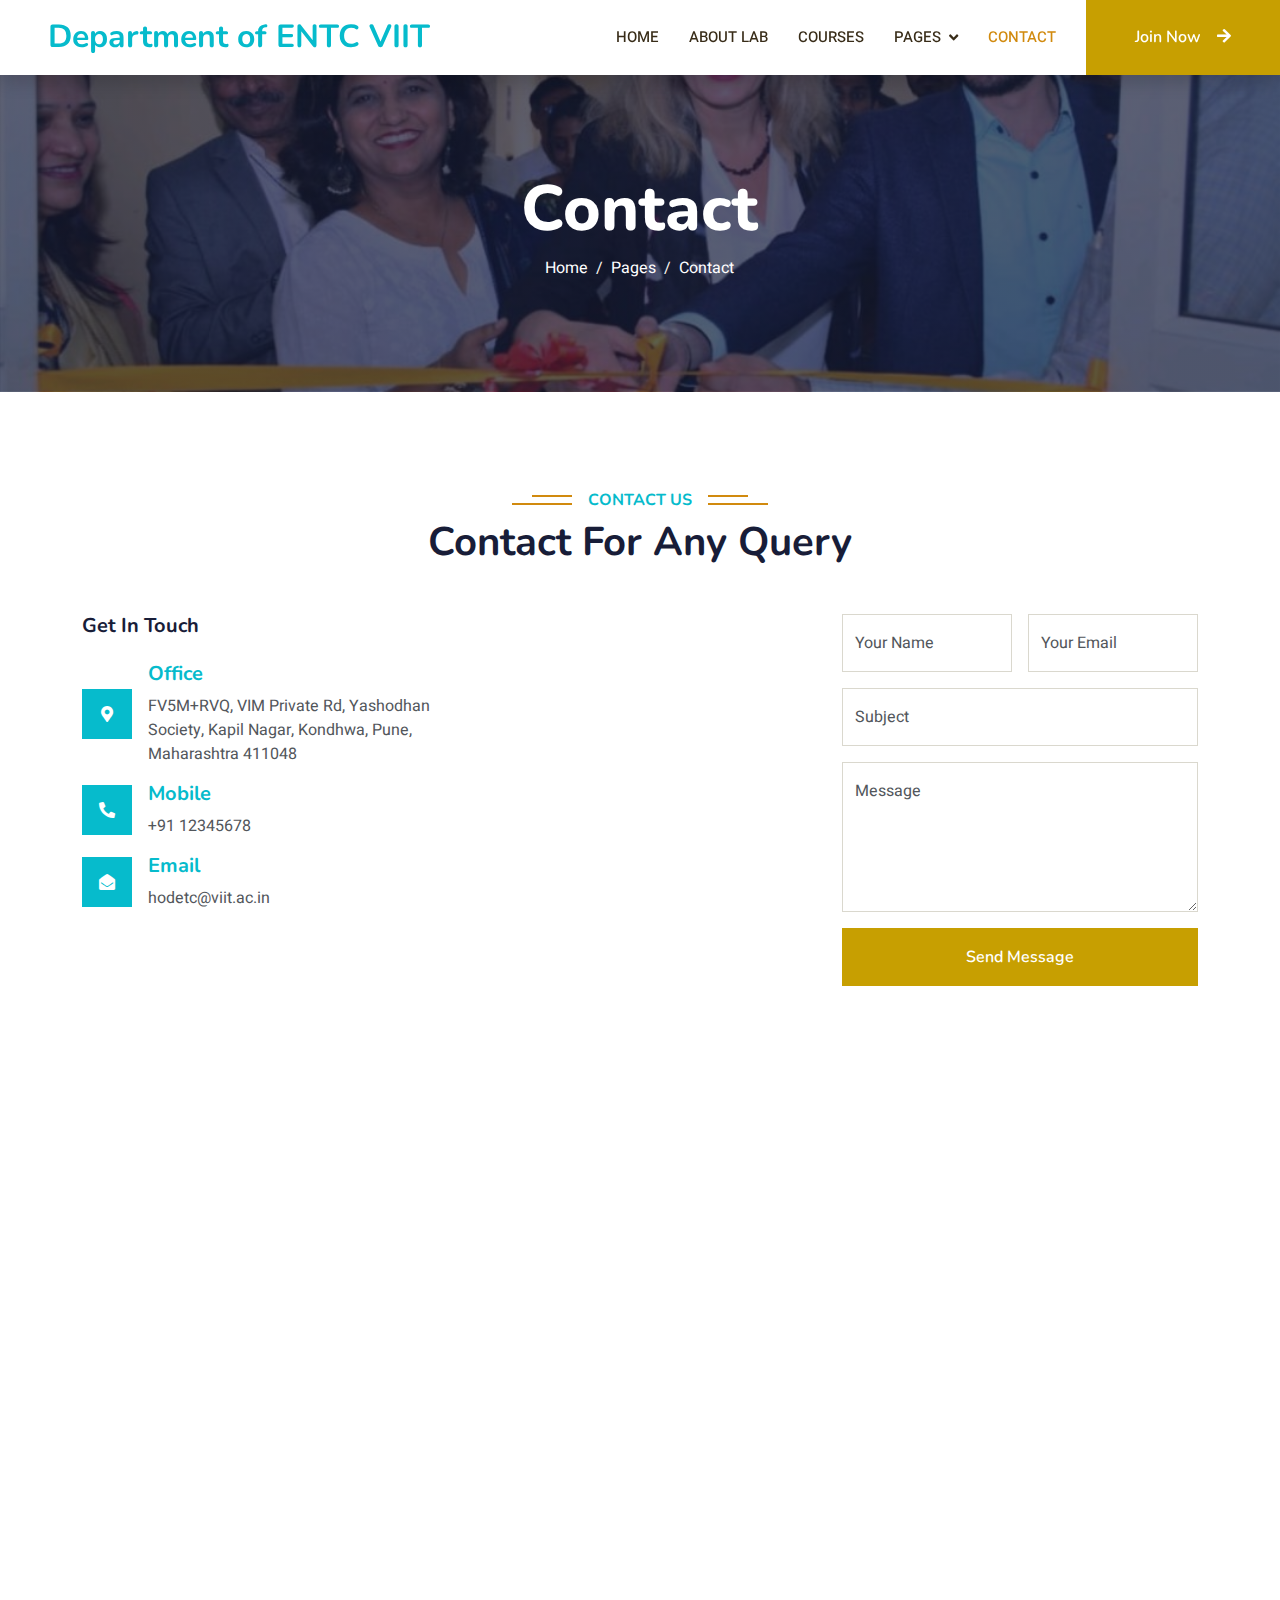
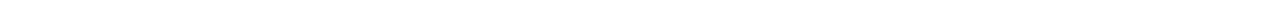
<file: contact.html>
<!DOCTYPE html>
<html lang="en">

<head>
    <meta charset="utf-8">
    <title>VIIT Centre of Excellence Lab</title>
    <meta content="width=device-width, initial-scale=1.0" name="viewport">
    <meta content="" name="keywords">
    <meta content="" name="description">

    <!-- Favicon -->
    <link href="img/favicon.ico" rel="icon">

    <!-- Google Web Fonts -->
    <link rel="preconnect" href="https://fonts.googleapis.com">
    <link rel="preconnect" href="https://fonts.gstatic.com" crossorigin>
    <link href="https://fonts.googleapis.com/css2?family=Heebo:wght@400;500;600&family=Nunito:wght@600;700;800&display=swap" rel="stylesheet">

    <!-- Icon Font Stylesheet -->
    <link href="https://cdnjs.cloudflare.com/ajax/libs/font-awesome/5.10.0/css/all.min.css" rel="stylesheet">
    <link href="https://cdn.jsdelivr.net/npm/bootstrap-icons@1.4.1/font/bootstrap-icons.css" rel="stylesheet">

    <!-- Libraries Stylesheet -->
    <link href="lib/animate/animate.min.css" rel="stylesheet">
    <link href="lib/owlcarousel/assets/owl.carousel.min.css" rel="stylesheet">

    <!-- Customized Bootstrap Stylesheet -->
    <link href="css/bootstrap.min.css" rel="stylesheet">

    <!-- Template Stylesheet -->
    <link href="css/style.css" rel="stylesheet">
</head>

<body>
    <!-- Spinner Start -->
    <div id="spinner" class="show bg-white position-fixed translate-middle w-100 vh-100 top-50 start-50 d-flex align-items-center justify-content-center">
        <div class="spinner-border text-primary" style="width: 3rem; height: 3rem;" role="status">
            <span class="sr-only">Loading...</span>
        </div>
    </div>
    <!-- Spinner End -->


    <!-- Navbar Start -->
    <nav class="navbar navbar-expand-lg bg-white navbar-light shadow sticky-top p-0">
        <a href="index.html" class="navbar-brand d-flex align-items-center px-4 px-lg-5">
            <h2 class="m-0 text-primary">Department of ENTC VIIT</h2>
        </a>
        <button type="button" class="navbar-toggler me-4" data-bs-toggle="collapse" data-bs-target="#navbarCollapse">
            <span class="navbar-toggler-icon"></span>
        </button>
        <div class="collapse navbar-collapse" id="navbarCollapse">
            <div class="navbar-nav ms-auto p-4 p-lg-0">
                <a href="index.html" class="nav-item nav-link">Home</a>
                <a href="about.html" class="nav-item nav-link">About Lab</a>
                <a href="courses.html" class="nav-item nav-link">Courses</a>
                <div class="nav-item dropdown">
                    <a href="#" class="nav-link dropdown-toggle" data-bs-toggle="dropdown">Pages</a>
                    <div class="dropdown-menu fade-down m-0">
                        <a href="team.html" class="dropdown-item">Our Team</a>
                        <a href="testimonial.html" class="dropdown-item">Testimonial</a>
                        <a href="404.html" class="dropdown-item">404 Page</a>
                    </div>
                </div>
                <a href="contact.html" class="nav-item nav-link active">Contact</a>
            </div>
            <a href="https://forms.gle/7PZrYo7634m8dVcL7" class="btn btn-primary py-4 px-lg-5 d-none d-lg-block">Join Now<i class="fa fa-arrow-right ms-3"></i></a>
        </div>
    </nav>
    <!-- Navbar End -->


    <!-- Header Start -->
    <div class="container-fluid bg-primary py-5 mb-5 page-header">
        <div class="container py-5">
            <div class="row justify-content-center">
                <div class="col-lg-10 text-center">
                    <h1 class="display-3 text-white animated slideInDown">Contact</h1>
                    <nav aria-label="breadcrumb">
                        <ol class="breadcrumb justify-content-center">
                            <li class="breadcrumb-item"><a class="text-white" href="#">Home</a></li>
                            <li class="breadcrumb-item"><a class="text-white" href="#">Pages</a></li>
                            <li class="breadcrumb-item text-white active" aria-current="page">Contact</li>
                        </ol>
                    </nav>
                </div>
            </div>
        </div>
    </div>
    <!-- Header End -->


    <!-- Contact Start -->
    <div class="container-xxl py-5">
        <div class="container">
            <div class="text-center wow fadeInUp" data-wow-delay="0.1s">
                <h6 class="section-title bg-white text-center text-primary px-3">Contact Us</h6>
                <h1 class="mb-5">Contact For Any Query</h1>
            </div>
            <div class="row g-4">
                <div class="col-lg-4 col-md-6 wow fadeInUp" data-wow-delay="0.1s">
                    <h5>Get In Touch</h5>
                    <p class="mb-4"></p></p>
                    <div class="d-flex align-items-center mb-3">
                        <div class="d-flex align-items-center justify-content-center flex-shrink-0 bg-primary" style="width: 50px; height: 50px;">
                            <i class="fa fa-map-marker-alt text-white"></i>
                        </div>
                        <div class="ms-3">
                            <h5 class="text-primary">Office</h5>
                            <p class="mb-0">FV5M+RVQ, VIM Private Rd, Yashodhan Society, Kapil Nagar, Kondhwa, Pune, Maharashtra 411048</p>
                        </div>
                    </div>
                    <div class="d-flex align-items-center mb-3">
                        <div class="d-flex align-items-center justify-content-center flex-shrink-0 bg-primary" style="width: 50px; height: 50px;">
                            <i class="fa fa-phone-alt text-white"></i>
                        </div>
                        <div class="ms-3">
                            <h5 class="text-primary">Mobile</h5>
                            <p class="mb-0">+91 12345678</p>
                        </div>
                    </div>
                    <div class="d-flex align-items-center">
                        <div class="d-flex align-items-center justify-content-center flex-shrink-0 bg-primary" style="width: 50px; height: 50px;">
                            <i class="fa fa-envelope-open text-white"></i>
                        </div>
                        <div class="ms-3">
                            <h5 class="text-primary">Email</h5>
                            <p class="mb-0">hodetc@viit.ac.in</p>
                        </div>
                    </div>
                </div>
                <div class="col-lg-4 col-md-6 wow fadeInUp" data-wow-delay="0.3s">
                    <iframe class="position-relative rounded w-100 h-100"
                        src="https://www.google.com/maps/embed?pb=!1m18!1m12!1m3!1d3784.530969847485!2d73.88217217465078!3d18.459593071035073!2m3!1f0!2f0!3f0!3m2!1i1024!2i768!4f13.1!3m3!1m2!1s0x3bc2eb0df9564a39%3A0xd5cdb43333f313e6!2sVIIT%20ENTC%20(Electronics%20and%20Telecommunication)%20Department!5e0!3m2!1sen!2sin!4v1716987047213!5m2!1sen!2sin"
                        frameborder="0" style="min-height: 300px; border:0;" allowfullscreen="" aria-hidden="false"
                        tabindex="0"></iframe>
                      
                </div>
                <div class="col-lg-4 col-md-12 wow fadeInUp" data-wow-delay="0.5s">
                    <form>
                        <div class="row g-3">
                            <div class="col-md-6">
                                <div class="form-floating">
                                    <input type="text" class="form-control" id="name" placeholder="Your Name">
                                    <label for="name">Your Name</label>
                                </div>
                            </div>
                            <div class="col-md-6">
                                <div class="form-floating">
                                    <input type="email" class="form-control" id="email" placeholder="Your Email">
                                    <label for="email">Your Email</label>
                                </div>
                            </div>
                            <div class="col-12">
                                <div class="form-floating">
                                    <input type="text" class="form-control" id="subject" placeholder="Subject">
                                    <label for="subject">Subject</label>
                                </div>
                            </div>
                            <div class="col-12">
                                <div class="form-floating">
                                    <textarea class="form-control" placeholder="Leave a message here" id="message" style="height: 150px"></textarea>
                                    <label for="message">Message</label>
                                </div>
                            </div>
                            <div class="col-12">
                                <button class="btn btn-primary w-100 py-3" type="submit">Send Message</button>
                            </div>
                        </div>
                    </form>
                </div>
            </div>
        </div>
    </div>
    <!-- Contact End -->


     <!-- Footer Start -->
     <div class="container-fluid bg-dark text-light footer pt-5 mt-5 wow fadeIn" data-wow-delay="0.1s">
        <div class="container py-5">
            <div class="row g-5">
                <div class="col-lg-3 col-md-6">
                    <h4 class="text-white mb-3">Quick Link</h4>
                    <a class="btn btn-link" href="about.html">About Us</a>
                    <a class="btn btn-link" href="contact.html">Contact Us</a>
                    <a class="btn btn-link" href="">Privacy Policy</a>
                    <a class="btn btn-link" href="">Terms & Condition</a>
                    <a class="btn btn-link" href="">FAQs & Help</a>
                </div>
                <div class="col-lg-3 col-md-6">
                    <h4 class="text-white mb-3">Contact</h4>
                    <p class="mb-2"><i class="fa fa-map-marker-alt me-3"></i>FV5M+RVQ, VIM Private Rd, Yashodhan Society, Kapil Nagar, Kondhwa, Pune, Maharashtra 411048</p>
                    <!-- <p class="mb-2"><i class="fa fa-phone-alt me-3"></i>+012 345 67890</p> -->
                    <p class="mb-2"><i class="fa fa-envelope me-3"></i>hodetc@viit.ac.in</p>
                    <div class="d-flex pt-2">
                        <a class="btn btn-outline-light btn-social" href="https://x.com/viit_pune"><i class="fab fa-twitter"></i></a>
                        <a class="btn btn-outline-light btn-social" href="https://www.facebook.com/viitpu/"><i class="fab fa-facebook-f"></i></a>
                        <a class="btn btn-outline-light btn-social" href="https://www.youtube.com/channel/UCAkJjvfT8-h0Ex4E2P-Utfg"><i class="fab fa-youtube"></i></a>
                        <a class="btn btn-outline-light btn-social" href="https://www.linkedin.com/school/viitpune/posts/?feedView=all"><i class="fab fa-linkedin-in"></i></a>
                    </div>
                </div>
                <div class="col-lg-3 col-md-6">
                    <h4 class="text-white mb-3">Gallery</h4>
                    <div class="row g-2 pt-2">
                        <div class="col-4">
                            <img class="img-fluid bg-light p-1" src="img/student_training.jpg" alt="">
                        </div>
                        <div class="col-4">
                            <img class="img-fluid bg-light p-1" src="img/project.jpg" alt="">
                        </div>
                        <div class="col-4">
                            <img class="img-fluid bg-light p-1" src="img/cat-1.jpg" alt="">
                        </div>
                        <div class="col-4">
                            <img class="img-fluid bg-light p-1" src="img/training.jpg" alt="">
                        </div>
                        <div class="col-4">
                            <img class="img-fluid bg-light p-1" src="img/class.jpg" alt="">
                        </div>
                        <div class="col-4">
                            <img class="img-fluid bg-light p-1" src="img/1.jpg" alt="">
                        </div>
                    </div>
             
                </div>
                <!-- <div class="col-lg-3 col-md-6">
                    <h4 class="text-white mb-3">Newsletter</h4>
                    <p>Dolor amet sit justo amet elitr clita ipsum elitr est.</p>
                    <div class="position-relative mx-auto" style="max-width: 400px;">
                        <input class="form-control border-0 w-100 py-3 ps-4 pe-5" type="text" placeholder="Your email">
                        <button type="button" class="btn btn-primary py-2 position-absolute top-0 end-0 mt-2 me-2">SignUp</button>
                    </div>
                </div>
            </div>
        </div> -->
        <div class="container">
            <div class="copyright">
                <div class="row">
                    <div class="col-md-6 text-center text-md-start mb-3 mb-md-0">
                        &copy; <a class="border-bottom" href="#">Centre of Excellence Lab VIIT</a>, All Right Reserved.

                        <!--/*** This template is free as long as you keep the footer author’s credit link/attribution link/backlink. If you'd like to use the template without the footer author’s credit link/attribution link/backlink, you can purchase the Credit Removal License from "https://htmlcodex.com/credit-removal". Thank you for your support. ***/-->
                       <p>
                        Website created & modified by Tanishq Todkari <a class="border-bottom" href="https://www.linkedin.com/in/tanishq-todkari-688632229">Linkedln</a>
                       </p> 
                    </div>
                    <div class="col-md-6 text-center text-md-end">
                        <div class="footer-menu">
                            <a href="">Home</a>
                            <a href="">Cookies</a>
                            <a href="">Help</a>
                            <a href="">FQAs</a>
                        </div>
                    </div>
                </div>
            </div>
        </div>
    </div>
    <!-- Footer End -->


    <!-- Back to Top -->
    <a href="#" class="btn btn-lg btn-primary btn-lg-square back-to-top"><i class="bi bi-arrow-up"></i></a>


    <!-- JavaScript Libraries -->
    <script src="https://code.jquery.com/jquery-3.4.1.min.js"></script>
    <script src="https://cdn.jsdelivr.net/npm/bootstrap@5.0.0/dist/js/bootstrap.bundle.min.js"></script>
    <script src="lib/wow/wow.min.js"></script>
    <script src="lib/easing/easing.min.js"></script>
    <script src="lib/waypoints/waypoints.min.js"></script>
    <script src="lib/owlcarousel/owl.carousel.min.js"></script>

    <!-- Template Javascript -->
    <script src="js/main.js"></script>
</body>

</html>
</file>
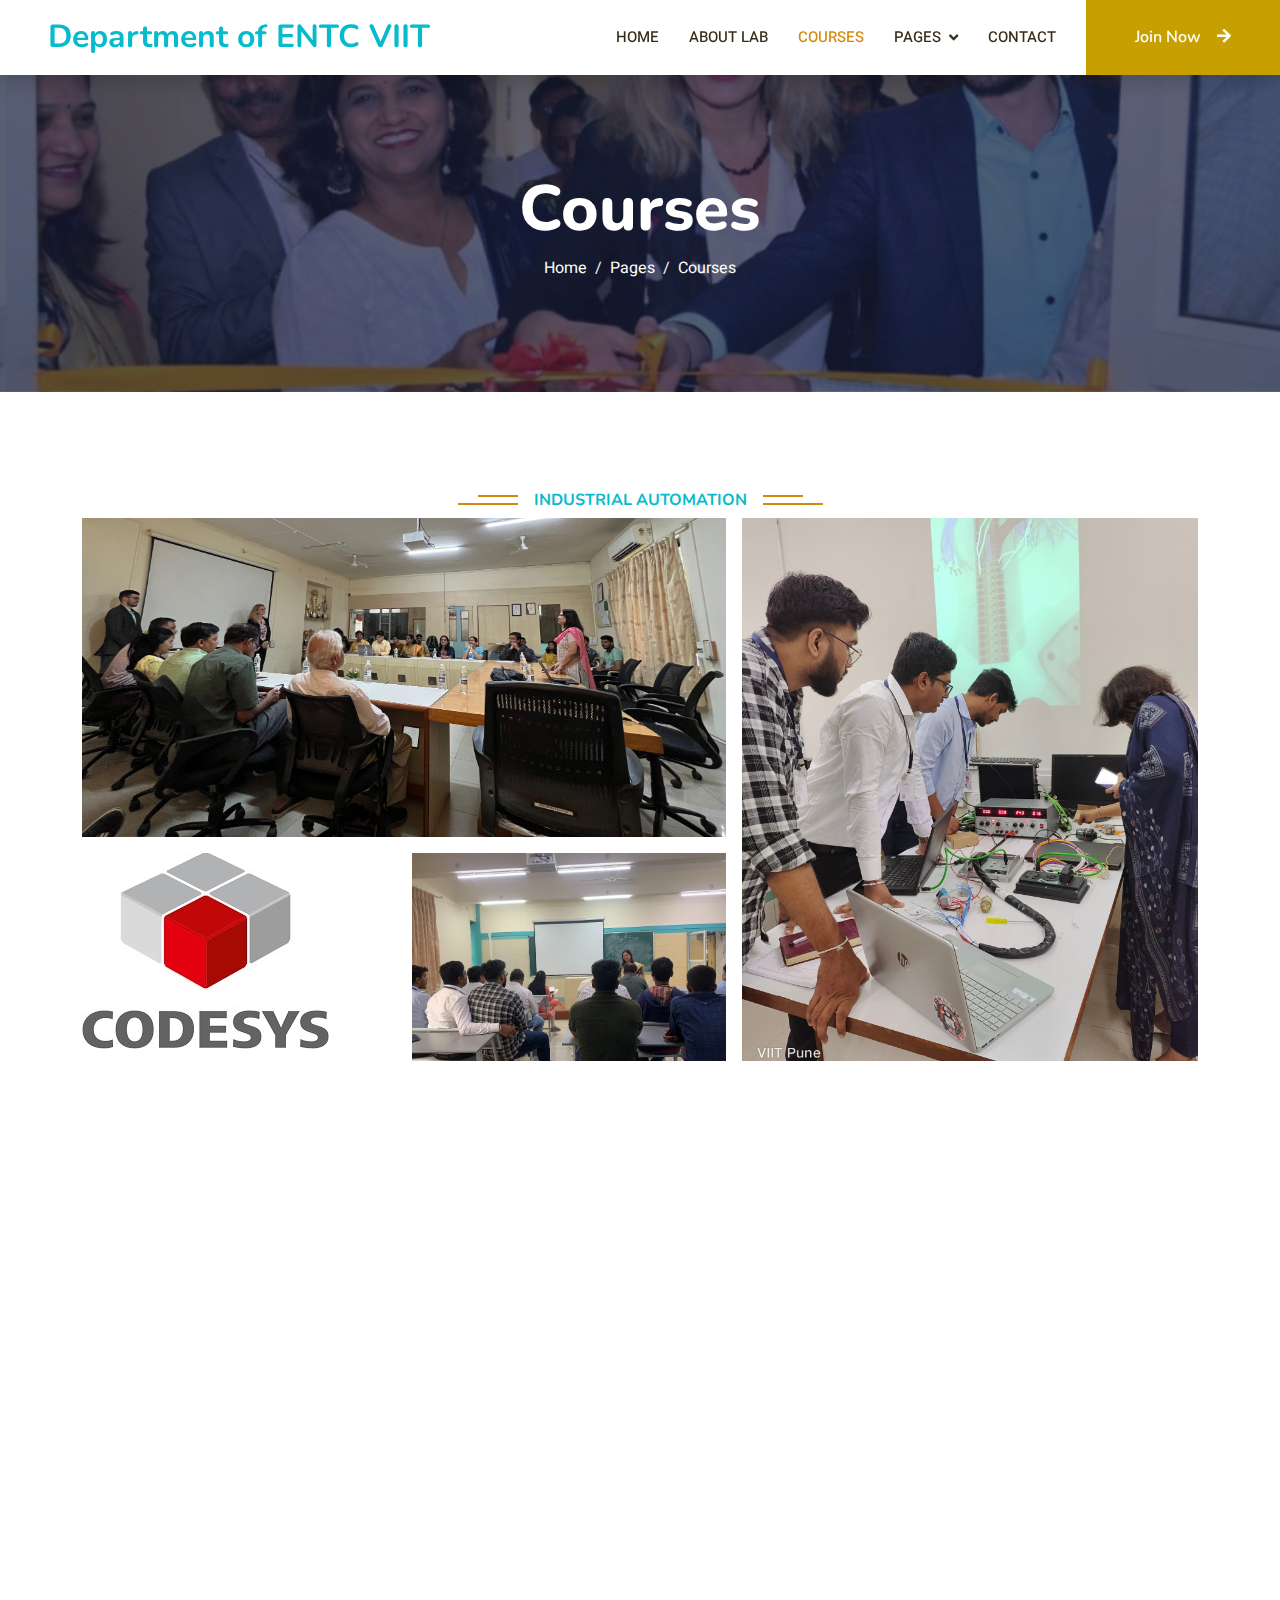
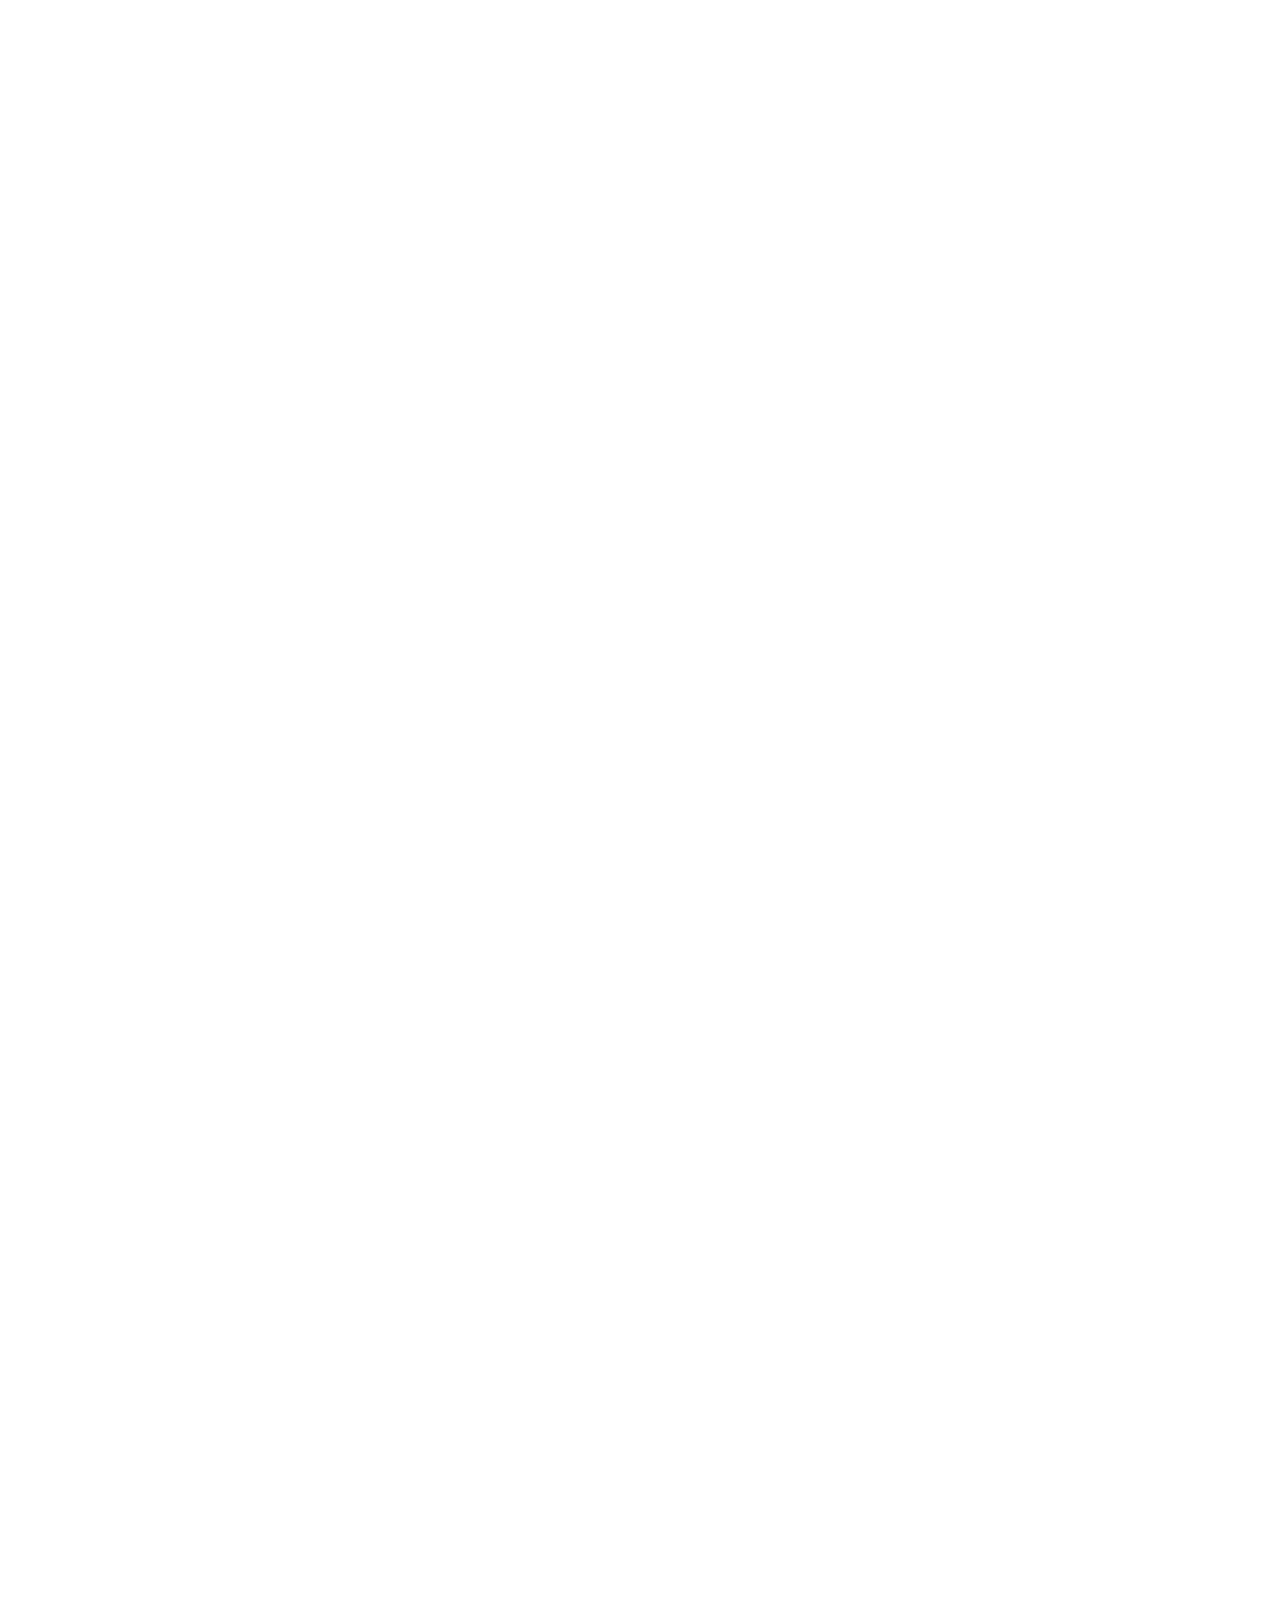
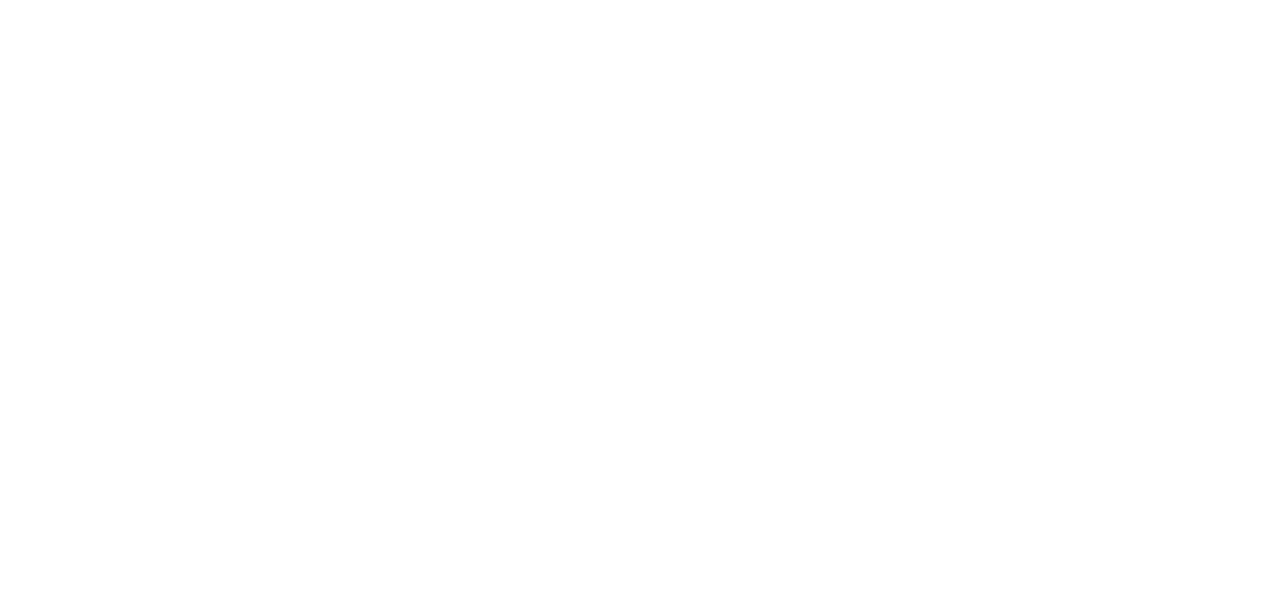
<file: courses.html>
<!DOCTYPE html>
<html lang="en">

<head>
    <meta charset="utf-8">
    <title>Industrial Automation</title>
    <meta content="width=device-width, initial-scale=1.0" name="viewport">
    <meta content="" name="keywords">
    <meta content="" name="description">

    <!-- Favicon -->
    <link href="img/favicon.ico" rel="icon">

    <!-- Google Web Fonts -->
    <link rel="preconnect" href="https://fonts.googleapis.com">
    <link rel="preconnect" href="https://fonts.gstatic.com" crossorigin>
    <link href="https://fonts.googleapis.com/css2?family=Heebo:wght@400;500;600&family=Nunito:wght@600;700;800&display=swap" rel="stylesheet">

    <!-- Icon Font Stylesheet -->
    <link href="https://cdnjs.cloudflare.com/ajax/libs/font-awesome/5.10.0/css/all.min.css" rel="stylesheet">
    <link href="https://cdn.jsdelivr.net/npm/bootstrap-icons@1.4.1/font/bootstrap-icons.css" rel="stylesheet">

    <!-- Libraries Stylesheet -->
    <link href="lib/animate/animate.min.css" rel="stylesheet">
    <link href="lib/owlcarousel/assets/owl.carousel.min.css" rel="stylesheet">

    <!-- Customized Bootstrap Stylesheet -->
    <link href="css/bootstrap.min.css" rel="stylesheet">

    <!-- Template Stylesheet -->
    <link href="css/style.css" rel="stylesheet">
</head>

<body>
    <!-- Spinner Start -->
    <div id="spinner" class="show bg-white position-fixed translate-middle w-100 vh-100 top-50 start-50 d-flex align-items-center justify-content-center">
        <div class="spinner-border text-primary" style="width: 3rem; height: 3rem;" role="status">
            <span class="sr-only">Loading...</span>
        </div>
    </div>
    <!-- Spinner End -->


    <!-- Navbar Start -->
    <nav class="navbar navbar-expand-lg bg-white navbar-light shadow sticky-top p-0">
        <a href="index.html" class="navbar-brand d-flex align-items-center px-4 px-lg-5">
            <h2 class="m-0 text-primary">Department of ENTC VIIT</h2>
        </a>
        <button type="button" class="navbar-toggler me-4" data-bs-toggle="collapse" data-bs-target="#navbarCollapse">
            <span class="navbar-toggler-icon"></span>
        </button>
        <div class="collapse navbar-collapse" id="navbarCollapse">
            <div class="navbar-nav ms-auto p-4 p-lg-0">
                <a href="index.html" class="nav-item nav-link">Home</a>
                <a href="about.html" class="nav-item nav-link">About Lab</a>
                <a href="courses.html" class="nav-item nav-link active">Courses</a>
                <div class="nav-item dropdown">
                    <a href="#" class="nav-link dropdown-toggle" data-bs-toggle="dropdown">Pages</a>
                    <div class="dropdown-menu fade-down m-0">
                        <a href="team.html" class="dropdown-item">Our Team</a>
                        <a href="testimonial.html" class="dropdown-item">Testimonial</a>
                        <a href="404.html" class="dropdown-item">404 Page</a>
                    </div>
                </div>
                <a href="contact.html" class="nav-item nav-link">Contact</a>
            </div>
            <a href="https://forms.gle/7PZrYo7634m8dVcL7" class="btn btn-primary py-4 px-lg-5 d-none d-lg-block">Join Now<i class="fa fa-arrow-right ms-3"></i></a>
        </div>
    </nav>
    <!-- Navbar End -->


    <!-- Header Start -->
    <div class="container-fluid bg-primary py-5 mb-5 page-header">
        <div class="container py-5">
            <div class="row justify-content-center">
                <div class="col-lg-10 text-center">
                    <h1 class="display-3 text-white animated slideInDown">Courses</h1>
                    <nav aria-label="breadcrumb">
                        <ol class="breadcrumb justify-content-center">
                            <li class="breadcrumb-item"><a class="text-white" href="#">Home</a></li>
                            <li class="breadcrumb-item"><a class="text-white" href="#">Pages</a></li>
                            <li class="breadcrumb-item text-white active" aria-current="page">Courses</li>
                        </ol>
                    </nav>
                </div>
            </div>
        </div>
    </div>
    <!-- Header End -->


    <!-- Categories Start -->
    <div class="container-xxl py-5 category">
        <div class="container">
            <div class="text-center wow fadeInUp" data-wow-delay="0.1s">
                <h6 class="section-title bg-white text-center text-primary px-3">Industrial Automation</h6>
                <!-- <h1 class="mb-5">Courses Categories</h1> -->
            </div>
            <div class="row g-3">
                <div class="col-lg-7 col-md-6">
                    <div class="row g-3">
                        <div class="col-lg-12 col-md-12 wow zoomIn" data-wow-delay="0.1s">
                            <a class="position-relative d-block overflow-hidden" href="">
                                <img class="img-fluid" src="img/course_11.jpg" alt="">
                                
                            </a>
                        </div>
                        <div class="col-lg-6 col-md-12 wow zoomIn" data-wow-delay="0.3s">
                            <a class="position-relative d-block overflow-hidden" href="">
                                <img class="img-fluid" src="img/codesys.jpg" alt="">
                               
                            </a>
                        </div>
                        <div class="col-lg-6 col-md-12 wow zoomIn" data-wow-delay="0.5s">
                            <a class="position-relative d-block overflow-hidden" href="">
                                <img class="img-fluid" src="img/class.jpg" alt="">
                                
                            </a>
                        </div>
                    </div>
                </div>
                <div class="col-lg-5 col-md-6 wow zoomIn" data-wow-delay="0.7s" style="min-height: 350px;">
                    <a class="position-relative d-block h-100 overflow-hidden" href="">
                        <img class="img-fluid position-absolute w-100 h-100" src="img/course-2.jpg" alt="" style="object-fit: cover;">
                        
                    </a>
                </div>
            </div>
        </div>
    </div>
    <!-- Categories Start -->


    <!-- Courses Start -->
    <div class="container-xxl py-5">
        <div class="container">
            <div class="text-center wow fadeInUp" data-wow-delay="0.1s">
                <h6 class="section-title bg-white text-center text-primary px-3">Course Offered: Industrial Automation</h6>
                <!-- <h1 class="mb-5">Popular Courses</h1> -->
            </div>
            <div class="row g-4 justify-content-center">
                <div class="col-lg-4 col-md-6 wow fadeInUp" data-wow-delay="0.1s">
                    <div class="course-item bg-light">
                        <div class="position-relative overflow-hidden">
                            <img class="img-fluid" src="img/course-1.jpg" alt="">
                            <div class="w-100 d-flex justify-content-center position-absolute bottom-0 start-0 mb-4">
                                <!-- <a href="courses.html" class="flex-shrink-0 btn btn-sm btn-primary px-3 border-end" style="border-radius: 30px 0 0 30px;">Read More</a> -->
                                <a href="#" class="flex-shrink-0 btn btn-sm btn-primary px-3" style="border-radius: 0 30px 30px 0;">Join Now</a>
                            </div>
                        </div>
                        <div class="text-center p-4 pb-0">
                            <h3 class="mb-0">Open Elective</h3>
                            <div class="mb-3">
                                <small class="fa fa-star text-primary"></small>
                                <small class="fa fa-star text-primary"></small>
                                <small class="fa fa-star text-primary"></small>
                                <small class="fa fa-star text-primary"></small>
                                <!-- <small class="fa fa-star text-primary"></small> -->
                                <small>(60)</small>
                            </div>
                            <h5 class="mb-4">Industrial Automation</h5>
                        </div>
                        <div class="d-flex border-top">
                            <small class="flex-fill text-center border-end py-2"><i class="fa fa-user-tie text-primary me-2"></i>Credits: 3</small>
                            <small class="flex-fill text-center border-end py-2"><i class="fa fa-clock text-primary me-2"></i>4 Hrs/Week</small>
                            <small class="flex-fill text-center py-2"><i class="fa fa-user text-primary me-2"></i>60 Students</small>
                        </div>
                    </div>
                </div>
                <div class="col-lg-6 wow fadeInUp" data-wow-delay="0.1s">
                    <h1 class="mb-4">Introduction</h1>
                    <!-- <p class="mb-4">Tempor erat elitr rebum at clita. Diam dolor diam ipsum sit. Aliqu diam amet diam et eos. Clita erat ipsum et lorem et sit.</p> -->
                    <p class="mb-4">Building on the foundation of our partnership with ifm, we introduced a new open elective, "Industrial Automation," in the VIIT ENTC department. This elective was enthusiastically chosen by 60 students in the academic year 2023-24, who benefited from ongoing guidance from Saurabh and Dagmar via online meetings.
                    </p>
                    <p class="mb-4"></p>This 3-credit course does not include a written exam. Instead, students are evaluated based on their projects and lab performance.</p>

                    <p class="mb-0">Course Objectives:</p>
                    <p class="mb-4">To enable the learner to understand the basic concepts involved in industrial automation so as to get its better and broader perspective and equip them to set up an automation system using ifm components.</p>


                    <div class="row gy-2 gx-4 mb-4">
                        <div class="col-sm-6">
                            <!-- <p class="mb-0"><i class="fa fa-arrow-right text-primary me-2"></i></p> -->
                                <p class="mb-4"></p>
                        </div>
                        <!-- <div class="col-sm-6">
                            <p class="mb-0"><i class="fa fa-arrow-right text-primary me-2"></i>To offer hands-on experience with state-of-the-art equipment</p>
                        </div>
                        <div class="col-sm-6">
                            <p class="mb-0"><i class="fa fa-arrow-right text-primary me-2"></i>To foster innovation and practical application of theoretical knowledge</p>
                        </div> -->
                        <!-- <div class="col-sm-6">
                            <p class="mb-0"><i class="fa fa-arrow-right text-primary me-2"></i>Skilled Instructors</p>
                        </div>
                        <div class="col-sm-6">
                            <p class="mb-0"><i class="fa fa-arrow-right text-primary me-2"></i>Online Classes</p>
                        </div>
                        <div class="col-sm-6">
                            <p class="mb-0"><i class="fa fa-arrow-right text-primary me-2"></i>International Certificate</p>
                        </div> -->
                    </div>
            </div>
        </div>
    </div>
    <!-- Courses End -->


   <!-- Prerequisite Start -->
   <div class="container-xxl py-5">
    <div class="container">
        <div class="row g-5">
            <div class="col-lg-6 wow fadeInUp" data-wow-delay="0.1s" style="min-height: 400px;">
                <div class="position-relative h-100">
                    <img class="img-fluid position-absolute w-100 h-100" src="img/working.jpg" alt="" style="object-fit: cover;">
                </div>
            </div>
   <div class="col-lg-6 wow fadeInUp" data-wow-delay="0.1s">
    <h6 class="section-title bg-white text-start text-primary pe-3">Prerequisite</h6>
    <!-- <h1 class="mb-4">Welcome to Centre of Excellence Lab of VIIT</h1> -->
    <!-- <p class="mb-4">Tempor erat elitr rebum at clita. Diam dolor diam ipsum sit. Aliqu diam amet diam et eos. Clita erat ipsum et lorem et sit.</p> -->
    <p class="mb-4">  Students will have PCs / laptops with ETH connection to connect to the PLC and will be able
        to install CODESYS there</p>
        <p class="mb-4">    Basic knowledge of Electrical engineering of Programming of Network technology </p>
        <h6 class="section-title bg-white text-start text-primary pe-3">Course Outcomes</h6>
        <p class="mb-4"> After the successful completion of the course, the students should be able to: </p>
        <p class="mb-4"> 1. Illustrate the concepts of industrial automation </p>
        <p class="mb-4"> 2. Design independently a typical automation system </p>
        <p class="mb-4"> 3. Build an automation system based on ifm components </p>
        <p class="mb-4"> 4. Execute the automation system built using PLC programming from Codesys environment </p>
        <p class="mb-4"> 5. Demonstrate the functioning of the real time industrial automation systems.</p>
    <!-- <p class="mb-0">Objectives: -->

    </p>


    <div class="row gy-2 gx-4 mb-4">
        <!-- <div class="col-sm-6">
            <p class="mb-0"><i class="fa fa-arrow-right text-primary me-2"></i>To provide cutting-edge education in industrial automation</p>
        </div>
        <div class="col-sm-6">
            <p class="mb-0"><i class="fa fa-arrow-right text-primary me-2"></i>To offer hands-on experience with state-of-the-art equipment</p>
        </div>
        <div class="col-sm-6">
            <p class="mb-0"><i class="fa fa-arrow-right text-primary me-2"></i>To foster innovation and practical application of theoretical knowledge</p>
        </div> -->
        <!-- <div class="col-sm-6">
            <p class="mb-0"><i class="fa fa-arrow-right text-primary me-2"></i>Skilled Instructors</p>
        </div>
        <div class="col-sm-6">
            <p class="mb-0"><i class="fa fa-arrow-right text-primary me-2"></i>Online Classes</p>
        </div>
        <div class="col-sm-6">
            <p class="mb-0"><i class="fa fa-arrow-right text-primary me-2"></i>International Certificate</p>
        </div> -->
    </div>
    <a class="btn btn-primary py-3 px-5 mt-2" href="https://drive.google.com/drive/folders/1WXaABufapl9VMXV-L5vJpoiBzTYE_MUT?usp=sharing">Automation / CAN Communication</a>
    <a class="btn btn-primary py-3 px-5 mt-2" href="https://drive.google.com/file/d/1kCfSwldEnhCK2D8FVyuUgxCj6qNcYkXD/view?usp=drive_link">Syllabus</a>
</div>
<!-- Prerequisite End -->
        

<!-- Project/SCE Start -->
<div class="container-xxl py-5">
    <div class="container">
        <div class="row g-5">
            <div class="col-lg-6 wow fadeInUp" data-wow-delay="0.1s" style="min-height: 400px;">
                <div class="position-relative h-100">
                    <img class="img-fluid position-absolute w-100 h-100" src="img/project3.jpg" alt="" style="object-fit: cover;">
                </div>
            </div>
   <div class="col-lg-6 wow fadeInUp" data-wow-delay="0.1s">
    <h6 class="section-title bg-white text-start text-primary pe-3">Project/PBL:</h6>
    <!-- <h1 class="mb-4">Welcome to Centre of Excellence Lab of VIIT</h1> -->
    <!-- <p class="mb-4">Tempor erat elitr rebum at clita. Diam dolor diam ipsum sit. Aliqu diam amet diam et eos. Clita erat ipsum et lorem et sit.</p> -->
    <p class="mb-4">  Students of the 2023-24 batch developed numerous innovative projects while studying the Industrial Automation course.</p>
        <!-- <p class="mb-4">    Basic knowledge of Electrical engineering of Programming of Network technology </p> -->
        <h6 class="section-title bg-white text-start text-primary pe-3">Problem Statements:</h6>
        <p class="mb-4"> After the successful completion of the course, the students should be able to: </p>
        <p class="mb-4"> 1. Illustrate the concepts of industrial automation </p>
        <p class="mb-4"> 2. Design independently a typical automation system </p>
        <p class="mb-4"> 3. Build an automation system based on ifm components </p>
        <p class="mb-4"> 4. Execute the automation system built using PLC programming from Codesys environment </p>
        <p class="mb-4"> 5. Demonstrate the functioning of the real time industrial automation systems.</p>
    <!-- <p class="mb-0">Objectives: -->

    </p>


    <div class="row gy-2 gx-4 mb-4">
        <!-- <div class="col-sm-6">
            <p class="mb-0"><i class="fa fa-arrow-right text-primary me-2"></i>To provide cutting-edge education in industrial automation</p>
        </div>
        <div class="col-sm-6">
            <p class="mb-0"><i class="fa fa-arrow-right text-primary me-2"></i>To offer hands-on experience with state-of-the-art equipment</p>
        </div>
        <div class="col-sm-6">
            <p class="mb-0"><i class="fa fa-arrow-right text-primary me-2"></i>To foster innovation and practical application of theoretical knowledge</p>
        </div> -->
        <!-- <div class="col-sm-6">
            <p class="mb-0"><i class="fa fa-arrow-right text-primary me-2"></i>Skilled Instructors</p>
        </div>
        <div class="col-sm-6">
            <p class="mb-0"><i class="fa fa-arrow-right text-primary me-2"></i>Online Classes</p>
        </div>
        <div class="col-sm-6">
            <p class="mb-0"><i class="fa fa-arrow-right text-primary me-2"></i>International Certificate</p>
        </div> -->
    </div>
    <a class="btn btn-primary py-3 px-5 mt-2" href="https://drive.google.com/drive/folders/1WXaABufapl9VMXV-L5vJpoiBzTYE_MUT?usp=sharing">Automation / CAN Communication</a>
    <a class="btn btn-primary py-3 px-5 mt-2" href="https://drive.google.com/file/d/1kCfSwldEnhCK2D8FVyuUgxCj6qNcYkXD/view?usp=drive_link">Syllabus</a>
</div>
<!-- Project/SCE End -->

     <!-- Footer Start -->
     <div class="container-fluid bg-dark text-light footer pt-5 mt-5 wow fadeIn" data-wow-delay="0.1s">
        <div class="container py-5">
            <div class="row g-5">
                <div class="col-lg-3 col-md-6">
                    <h4 class="text-white mb-3">Quick Link</h4>
                    <a class="btn btn-link" href="about.html">About Us</a>
                    <a class="btn btn-link" href="contact.html">Contact Us</a>
                    <a class="btn btn-link" href="">Privacy Policy</a>
                    <a class="btn btn-link" href="">Terms & Condition</a>
                    <a class="btn btn-link" href="">FAQs & Help</a>
                </div>
                <div class="col-lg-3 col-md-6">
                    <h4 class="text-white mb-3">Contact</h4>
                    <p class="mb-2"><i class="fa fa-map-marker-alt me-3"></i>FV5M+RVQ, VIM Private Rd, Yashodhan Society, Kapil Nagar, Kondhwa, Pune, Maharashtra 411048</p>
                    <!-- <p class="mb-2"><i class="fa fa-phone-alt me-3"></i>+012 345 67890</p> -->
                    <p class="mb-2"><i class="fa fa-envelope me-3"></i>hodetc@viit.ac.in</p>
                    <div class="d-flex pt-2">
                        <a class="btn btn-outline-light btn-social" href="https://x.com/viit_pune"><i class="fab fa-twitter"></i></a>
                        <a class="btn btn-outline-light btn-social" href="https://www.facebook.com/viitpu/"><i class="fab fa-facebook-f"></i></a>
                        <a class="btn btn-outline-light btn-social" href="https://www.youtube.com/channel/UCAkJjvfT8-h0Ex4E2P-Utfg"><i class="fab fa-youtube"></i></a>
                        <a class="btn btn-outline-light btn-social" href="https://www.linkedin.com/school/viitpune/posts/?feedView=all"><i class="fab fa-linkedin-in"></i></a>
                    </div>
                </div>
                <div class="col-lg-3 col-md-6">
                    <h4 class="text-white mb-3">Gallery</h4>
                    <div class="row g-2 pt-2">
                        <div class="col-4">
                            <img class="img-fluid bg-light p-1" src="img/student_training.jpg" alt="">
                        </div>
                        <div class="col-4">
                            <img class="img-fluid bg-light p-1" src="img/project.jpg" alt="">
                        </div>
                        <div class="col-4">
                            <img class="img-fluid bg-light p-1" src="img/cat-1.jpg" alt="">
                        </div>
                        <div class="col-4">
                            <img class="img-fluid bg-light p-1" src="img/training.jpg" alt="">
                        </div>
                        <div class="col-4">
                            <img class="img-fluid bg-light p-1" src="img/class.jpg" alt="">
                        </div>
                        <div class="col-4">
                            <img class="img-fluid bg-light p-1" src="img/1.jpg" alt="">
                        </div>
                    </div>
                </div>
                <!-- <div class="col-lg-3 col-md-6">
                    <h4 class="text-white mb-3">Newsletter</h4>
                    <p>Dolor amet sit justo amet elitr clita ipsum elitr est.</p>
                    <div class="position-relative mx-auto" style="max-width: 400px;">
                        <input class="form-control border-0 w-100 py-3 ps-4 pe-5" type="text" placeholder="Your email">
                        <button type="button" class="btn btn-primary py-2 position-absolute top-0 end-0 mt-2 me-2">SignUp</button>
                    </div>
                </div>
            </div>
        </div> -->
        <div class="container">
            <div class="copyright">
                <div class="row">
                    <div class="col-md-6 text-center text-md-start mb-3 mb-md-0">
                        &copy; <a class="border-bottom" href="#">Centre of Excellence Lab VIIT</a>, All Right Reserved.

                        <!--/*** This template is free as long as you keep the footer author’s credit link/attribution link/backlink. If you'd like to use the template without the footer author’s credit link/attribution link/backlink, you can purchase the Credit Removal License from "https://htmlcodex.com/credit-removal". Thank you for your support. ***/-->
                       <p>
                        Website created & modified by Tanishq Todkari <a class="border-bottom" href="https://www.linkedin.com/in/tanishq-todkari-688632229">Linkedln</a>
                       </p> 
                    </div>
                    <div class="col-md-6 text-center text-md-end">
                        <div class="footer-menu">
                            <a href="">Home</a>
                            <a href="">Cookies</a>
                            <a href="">Help</a>
                            <a href="">FQAs</a>
                        </div>
                    </div>
                </div>
            </div>
        </div>
    </div>
    <!-- Footer End -->


    <!-- Back to Top -->
    <a href="#" class="btn btn-lg btn-primary btn-lg-square back-to-top"><i class="bi bi-arrow-up"></i></a>


    <!-- JavaScript Libraries -->
    <script src="https://code.jquery.com/jquery-3.4.1.min.js"></script>
    <script src="https://cdn.jsdelivr.net/npm/bootstrap@5.0.0/dist/js/bootstrap.bundle.min.js"></script>
    <script src="lib/wow/wow.min.js"></script>
    <script src="lib/easing/easing.min.js"></script>
    <script src="lib/waypoints/waypoints.min.js"></script>
    <script src="lib/owlcarousel/owl.carousel.min.js"></script>

    <!-- Template Javascript -->
    <script src="js/main.js"></script>
</body>

</html>
</file>
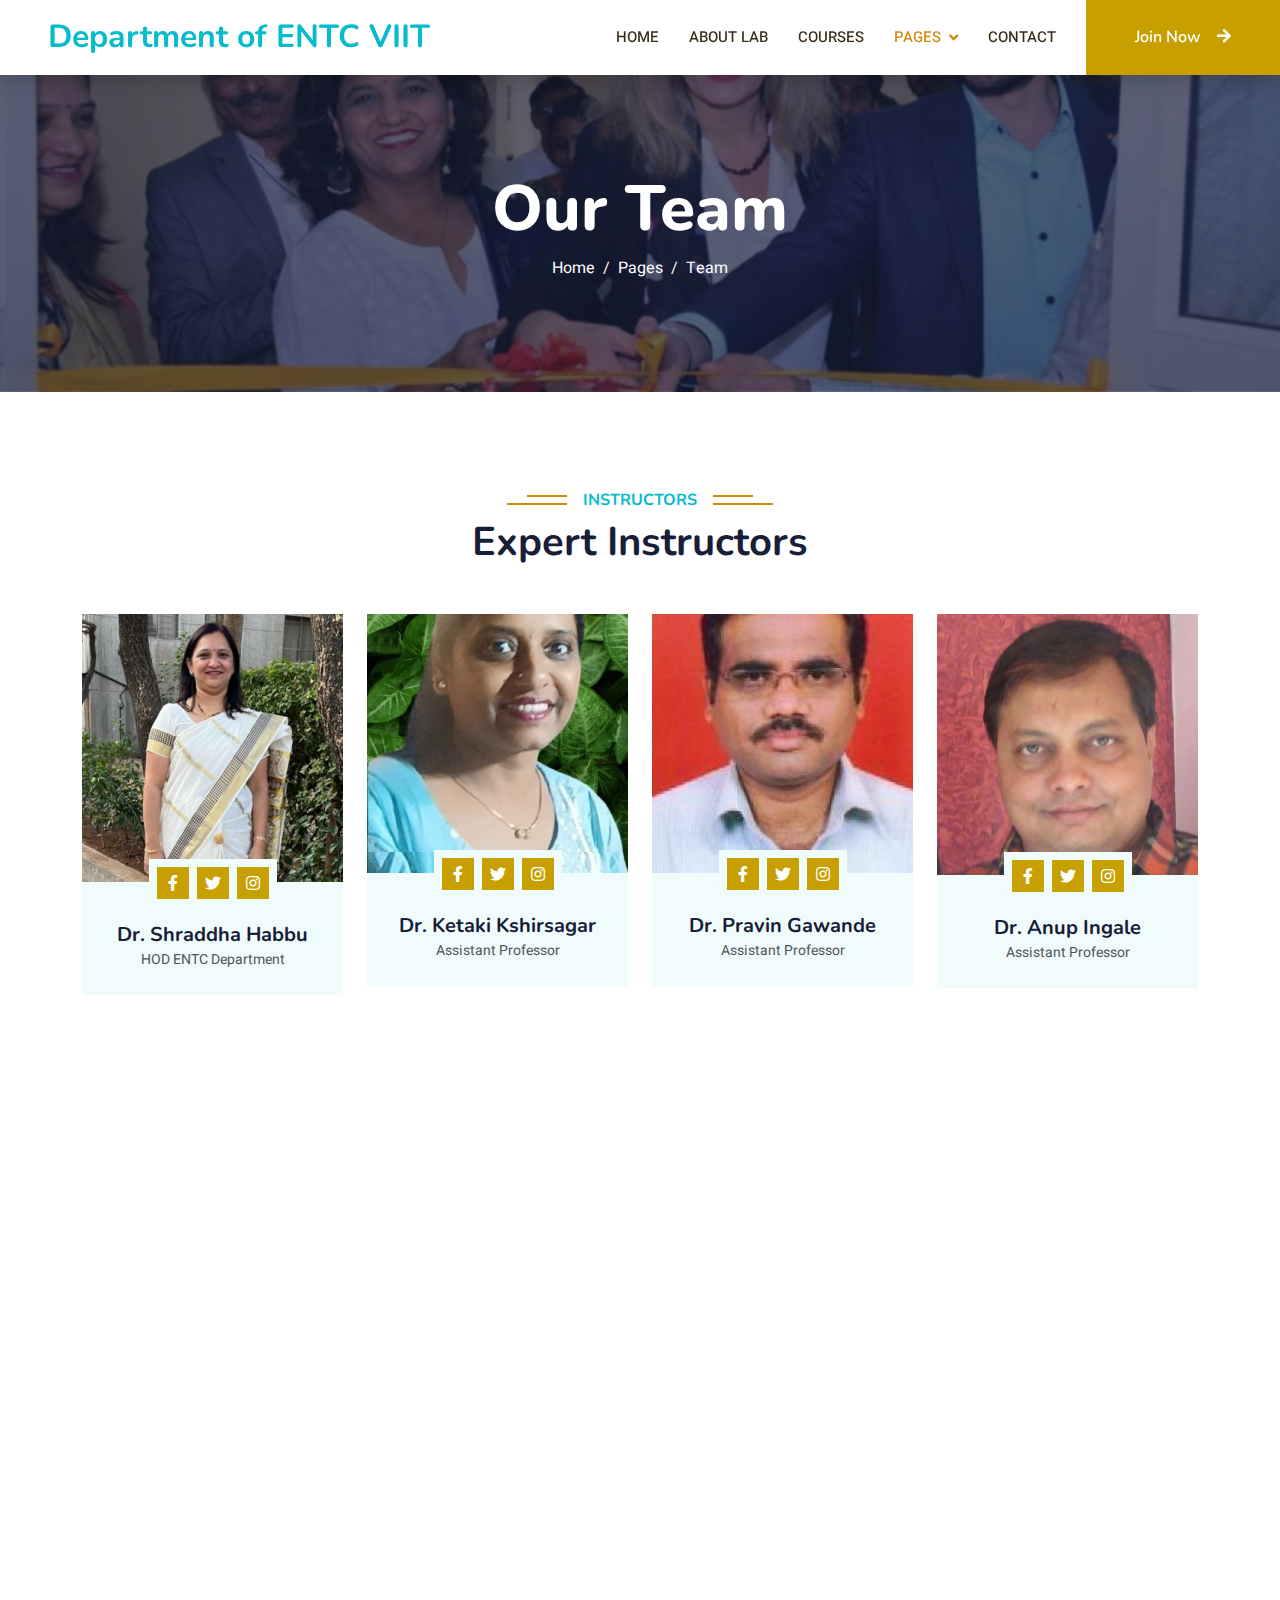
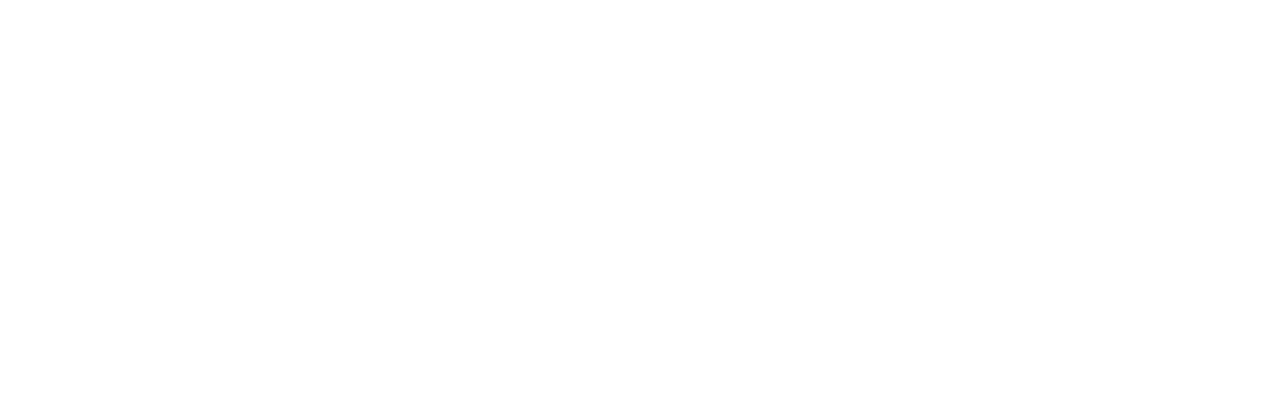
<file: team.html>
<!DOCTYPE html>
<html lang="en">

<head>
    <meta charset="utf-8">
    <title>Faculty</title>
    <meta content="width=device-width, initial-scale=1.0" name="viewport">
    <meta content="" name="keywords">
    <meta content="" name="description">

    <!-- Favicon -->
    <link href="img/favicon.ico" rel="icon">

    <!-- Google Web Fonts -->
    <link rel="preconnect" href="https://fonts.googleapis.com">
    <link rel="preconnect" href="https://fonts.gstatic.com" crossorigin>
    <link href="https://fonts.googleapis.com/css2?family=Heebo:wght@400;500;600&family=Nunito:wght@600;700;800&display=swap" rel="stylesheet">

    <!-- Icon Font Stylesheet -->
    <link href="https://cdnjs.cloudflare.com/ajax/libs/font-awesome/5.10.0/css/all.min.css" rel="stylesheet">
    <link href="https://cdn.jsdelivr.net/npm/bootstrap-icons@1.4.1/font/bootstrap-icons.css" rel="stylesheet">

    <!-- Libraries Stylesheet -->
    <link href="lib/animate/animate.min.css" rel="stylesheet">
    <link href="lib/owlcarousel/assets/owl.carousel.min.css" rel="stylesheet">

    <!-- Customized Bootstrap Stylesheet -->
    <link href="css/bootstrap.min.css" rel="stylesheet">

    <!-- Template Stylesheet -->
    <link href="css/style.css" rel="stylesheet">
</head>

<body>
    <!-- Spinner Start -->
    <div id="spinner" class="show bg-white position-fixed translate-middle w-100 vh-100 top-50 start-50 d-flex align-items-center justify-content-center">
        <div class="spinner-border text-primary" style="width: 3rem; height: 3rem;" role="status">
            <span class="sr-only">Loading...</span>
        </div>
    </div>
    <!-- Spinner End -->


    <!-- Navbar Start -->
    <nav class="navbar navbar-expand-lg bg-white navbar-light shadow sticky-top p-0">
        <a href="index.html" class="navbar-brand d-flex align-items-center px-4 px-lg-5">
            <h2 class="m-0 text-primary">Department of ENTC VIIT</h2>
        </a>
        <button type="button" class="navbar-toggler me-4" data-bs-toggle="collapse" data-bs-target="#navbarCollapse">
            <span class="navbar-toggler-icon"></span>
        </button>
        <div class="collapse navbar-collapse" id="navbarCollapse">
            <div class="navbar-nav ms-auto p-4 p-lg-0">
                <a href="index.html" class="nav-item nav-link">Home</a>
                <a href="about.html" class="nav-item nav-link">About Lab</a>
                <a href="courses.html" class="nav-item nav-link">Courses</a>
                <div class="nav-item dropdown">
                    <a href="#" class="nav-link dropdown-toggle active" data-bs-toggle="dropdown">Pages</a>
                    <div class="dropdown-menu fade-down m-0">
                        <a href="team.html" class="dropdown-item active">Our Team</a>
                        <a href="testimonial.html" class="dropdown-item">Testimonial</a>
                        <a href="404.html" class="dropdown-item">404 Page</a>
                    </div>
                </div>
                <a href="contact.html" class="nav-item nav-link">Contact</a>
            </div>
            <a href="https://forms.gle/7PZrYo7634m8dVcL7" class="btn btn-primary py-4 px-lg-5 d-none d-lg-block">Join Now<i class="fa fa-arrow-right ms-3"></i></a>
        </div>
    </nav>
    <!-- Navbar End -->


    <!-- Header Start -->
    <div class="container-fluid bg-primary py-5 mb-5 page-header">
        <div class="container py-5">
            <div class="row justify-content-center">
                <div class="col-lg-10 text-center">
                    <h1 class="display-3 text-white animated slideInDown">Our Team</h1>
                    <nav aria-label="breadcrumb">
                        <ol class="breadcrumb justify-content-center">
                            <li class="breadcrumb-item"><a class="text-white" href="#">Home</a></li>
                            <li class="breadcrumb-item"><a class="text-white" href="#">Pages</a></li>
                            <li class="breadcrumb-item text-white active" aria-current="page">Team</li>
                        </ol>
                    </nav>
                </div>
            </div>
        </div>
    </div>
    <!-- Header End -->


    <!-- Team Start -->
    <div class="container-xxl py-5">
        <div class="container">
            <div class="text-center wow fadeInUp" data-wow-delay="0.1s">
                <h6 class="section-title bg-white text-center text-primary px-3">Instructors</h6>
                <h1 class="mb-5">Expert Instructors</h1>
            </div>
            <div class="row g-4">
                <div class="col-lg-3 col-md-6 wow fadeInUp" data-wow-delay="0.3s">
                    <div class="team-item bg-light">
                        <div class="overflow-hidden">
                            <img class="img-fluid" src="img/team-2.jpg" alt="">
                        </div>
                        <div class="position-relative d-flex justify-content-center" style="margin-top: -23px;">
                            <div class="bg-light d-flex justify-content-center pt-2 px-1">
                                <a class="btn btn-sm-square btn-primary mx-1" href=""><i class="fab fa-facebook-f"></i></a>
                                <a class="btn btn-sm-square btn-primary mx-1" href=""><i class="fab fa-twitter"></i></a>
                                <a class="btn btn-sm-square btn-primary mx-1" href=""><i class="fab fa-instagram"></i></a>
                            </div>
                        </div>
                        <div class="text-center p-4">
                            <h5 class="mb-0">Dr. Shraddha Habbu</h5>
                            <small>HOD ENTC Department</small>
                        </div>
                    </div>
                </div>

                <div class="col-lg-3 col-md-6 wow fadeInUp" data-wow-delay="0.1s">
                    <div class="team-item bg-light">
                        <div class="overflow-hidden">
                            <img class="img-fluid" src="img/team-1.jpg" alt="">
                        </div>
                        <div class="position-relative d-flex justify-content-center" style="margin-top: -23px;">
                            <div class="bg-light d-flex justify-content-center pt-2 px-1">
                                <a class="btn btn-sm-square btn-primary mx-1" href=""><i class="fab fa-facebook-f"></i></a>
                                <a class="btn btn-sm-square btn-primary mx-1" href=""><i class="fab fa-twitter"></i></a>
                                <a class="btn btn-sm-square btn-primary mx-1" href=""><i class="fab fa-instagram"></i></a>
                            </div>
                        </div>
                        <div class="text-center p-4">
                            <h5 class="mb-0">Dr. Ketaki Kshirsagar</h5>
                            <small>Assistant Professor</small>
                        </div>
                    </div>
                </div>
                <div class="col-lg-3 col-md-6 wow fadeInUp" data-wow-delay="0.3s">
                    <div class="team-item bg-light">
                        <div class="overflow-hidden">
                            <img class="img-fluid" src="img/team-5.jpg" alt="">
                        </div>
                        <div class="position-relative d-flex justify-content-center" style="margin-top: -23px;">
                            <div class="bg-light d-flex justify-content-center pt-2 px-1">
                                <a class="btn btn-sm-square btn-primary mx-1" href=""><i class="fab fa-facebook-f"></i></a>
                                <a class="btn btn-sm-square btn-primary mx-1" href=""><i class="fab fa-twitter"></i></a>
                                <a class="btn btn-sm-square btn-primary mx-1" href=""><i class="fab fa-instagram"></i></a>
                            </div>
                        </div>
                        <div class="text-center p-4">
                            <h5 class="mb-0">Dr. Pravin Gawande</h5>
                            <small>Assistant Professor</small>
                        </div>
                    </div>
                </div>
                <div class="col-lg-3 col-md-6 wow fadeInUp" data-wow-delay="0.5s">
                    <div class="team-item bg-light">
                        <div class="overflow-hidden">
                            <img class="img-fluid" src="img/team-8.jpg" alt="">
                        </div>
                        <div class="position-relative d-flex justify-content-center" style="margin-top: -23px;">
                            <div class="bg-light d-flex justify-content-center pt-2 px-1">
                                <a class="btn btn-sm-square btn-primary mx-1" href=""><i class="fab fa-facebook-f"></i></a>
                                <a class="btn btn-sm-square btn-primary mx-1" href=""><i class="fab fa-twitter"></i></a>
                                <a class="btn btn-sm-square btn-primary mx-1" href=""><i class="fab fa-instagram"></i></a>
                            </div>
                        </div>
                        <div class="text-center p-4">
                            <h5 class="mb-0">Dr. Anup Ingale</h5>
                            <small>Assistant Professor</small>
                        </div>
                    </div>
                </div>
                <div class="col-lg-3 col-md-6 wow fadeInUp" data-wow-delay="0.7s">
                    <div class="team-item bg-light">
                        <div class="overflow-hidden">
                            <img class="img-fluid" src="img/team-4.jpg" alt="">
                        </div>
                        <div class="position-relative d-flex justify-content-center" style="margin-top: -23px;">
                            <div class="bg-light d-flex justify-content-center pt-2 px-1">
                                <a class="btn btn-sm-square btn-primary mx-1" href=""><i class="fab fa-facebook-f"></i></a>
                                <a class="btn btn-sm-square btn-primary mx-1" href=""><i class="fab fa-twitter"></i></a>
                                <a class="btn btn-sm-square btn-primary mx-1" href=""><i class="fab fa-instagram"></i></a>
                            </div>
                        </div>
                        <div class="text-center p-4">
                            <h5 class="mb-0">Dr. Vijaya Aher</h5>
                            <small>Assistant Professor</small>
                        </div>
                    </div>
                </div>
                <div class="col-lg-3 col-md-6 wow fadeInUp" data-wow-delay="0.7s">
                    <div class="team-item bg-light">
                        <div class="overflow-hidden">
                            <img class="img-fluid" src="img/team-6.jpg" alt="">
                        </div>
                        <div class="position-relative d-flex justify-content-center" style="margin-top: -23px;">
                            <div class="bg-light d-flex justify-content-center pt-2 px-1">
                                <a class="btn btn-sm-square btn-primary mx-1" href=""><i class="fab fa-facebook-f"></i></a>
                                <a class="btn btn-sm-square btn-primary mx-1" href=""><i class="fab fa-twitter"></i></a>
                                <a class="btn btn-sm-square btn-primary mx-1" href=""><i class="fab fa-instagram"></i></a>
                            </div>
                        </div>
                        <div class="text-center p-4">
                            <h5 class="mb-0">Dr. Rohini Chavan</h5>
                            <small>Assistant Professor</small>
                        </div>
                    </div>
                </div>
                <div class="col-lg-3 col-md-6 wow fadeInUp" data-wow-delay="0.7s">
                    <div class="team-item bg-light">
                        <div class="overflow-hidden">
                            <img class="img-fluid" src="img/team-7.jpg" alt="">
                        </div>
                        <div class="position-relative d-flex justify-content-center" style="margin-top: -23px;">
                            <div class="bg-light d-flex justify-content-center pt-2 px-1">
                                <a class="btn btn-sm-square btn-primary mx-1" href=""><i class="fab fa-facebook-f"></i></a>
                                <a class="btn btn-sm-square btn-primary mx-1" href=""><i class="fab fa-twitter"></i></a>
                                <a class="btn btn-sm-square btn-primary mx-1" href=""><i class="fab fa-instagram"></i></a>
                            </div>
                        </div>
                        <div class="text-center p-4">
                            <h5 class="mb-0">Dr. Mayuresh Bakshi</h5>
                            <small>Assistant Professor</small>
                        </div>
                    </div>
                </div>
            </div>
        </div>
    </div>
    <!-- Team End -->
        

     <!-- Footer Start -->
     <div class="container-fluid bg-dark text-light footer pt-5 mt-5 wow fadeIn" data-wow-delay="0.1s">
        <div class="container py-5">
            <div class="row g-5">
                <div class="col-lg-3 col-md-6">
                    <h4 class="text-white mb-3">Quick Link</h4>
                    <a class="btn btn-link" href="about.html">About Us</a>
                    <a class="btn btn-link" href="contact.html">Contact Us</a>
                    <a class="btn btn-link" href="">Privacy Policy</a>
                    <a class="btn btn-link" href="">Terms & Condition</a>
                    <a class="btn btn-link" href="">FAQs & Help</a>
                </div>
                <div class="col-lg-3 col-md-6">
                    <h4 class="text-white mb-3">Contact</h4>
                    <p class="mb-2"><i class="fa fa-map-marker-alt me-3"></i>FV5M+RVQ, VIM Private Rd, Yashodhan Society, Kapil Nagar, Kondhwa, Pune, Maharashtra 411048</p>
                    <!-- <p class="mb-2"><i class="fa fa-phone-alt me-3"></i>+012 345 67890</p> -->
                    <p class="mb-2"><i class="fa fa-envelope me-3"></i>hodetc@viit.ac.in</p>
                    <div class="d-flex pt-2">
                        <a class="btn btn-outline-light btn-social" href="https://x.com/viit_pune"><i class="fab fa-twitter"></i></a>
                        <a class="btn btn-outline-light btn-social" href="https://www.facebook.com/viitpu/"><i class="fab fa-facebook-f"></i></a>
                        <a class="btn btn-outline-light btn-social" href="https://www.youtube.com/channel/UCAkJjvfT8-h0Ex4E2P-Utfg"><i class="fab fa-youtube"></i></a>
                        <a class="btn btn-outline-light btn-social" href="https://www.linkedin.com/school/viitpune/posts/?feedView=all"><i class="fab fa-linkedin-in"></i></a>
                    </div>
                </div>
                <div class="col-lg-3 col-md-6">
                    <h4 class="text-white mb-3">Gallery</h4>
                    <div class="row g-2 pt-2">
                        <div class="col-4">
                            <img class="img-fluid bg-light p-1" src="img/student_training.jpg" alt="">
                        </div>
                        <div class="col-4">
                            <img class="img-fluid bg-light p-1" src="img/project.jpg" alt="">
                        </div>
                        <div class="col-4">
                            <img class="img-fluid bg-light p-1" src="img/cat-1.jpg" alt="">
                        </div>
                        <div class="col-4">
                            <img class="img-fluid bg-light p-1" src="img/training.jpg" alt="">
                        </div>
                        <div class="col-4">
                            <img class="img-fluid bg-light p-1" src="img/class.jpg" alt="">
                        </div>
                        <div class="col-4">
                            <img class="img-fluid bg-light p-1" src="img/1.jpg" alt="">
                        </div>
                    </div>
                </div>
                <!-- <div class="col-lg-3 col-md-6">
                    <h4 class="text-white mb-3">Newsletter</h4>
                    <p>Dolor amet sit justo amet elitr clita ipsum elitr est.</p>
                    <div class="position-relative mx-auto" style="max-width: 400px;">
                        <input class="form-control border-0 w-100 py-3 ps-4 pe-5" type="text" placeholder="Your email">
                        <button type="button" class="btn btn-primary py-2 position-absolute top-0 end-0 mt-2 me-2">SignUp</button>
                    </div>
                </div>
            </div>
        </div> -->
        <div class="container">
            <div class="copyright">
                <div class="row">
                    <div class="col-md-6 text-center text-md-start mb-3 mb-md-0">
                        &copy; <a class="border-bottom" href="#">Centre of Excellence Lab VIIT</a>, All Right Reserved.

                        <!--/*** This template is free as long as you keep the footer author’s credit link/attribution link/backlink. If you'd like to use the template without the footer author’s credit link/attribution link/backlink, you can purchase the Credit Removal License from "https://htmlcodex.com/credit-removal". Thank you for your support. ***/-->
                       <p>
                        Website created & modified by Tanishq Todkari <a class="border-bottom" href="https://www.linkedin.com/in/tanishq-todkari-688632229">Linkedln</a>
                       </p> 
                    </div>
                    <div class="col-md-6 text-center text-md-end">
                        <div class="footer-menu">
                            <a href="">Home</a>
                            <a href="">Cookies</a>
                            <a href="">Help</a>
                            <a href="">FQAs</a>
                        </div>
                    </div>
                </div>
            </div>
        </div>
    </div>
    <!-- Footer End -->


    <!-- Back to Top -->
    <a href="#" class="btn btn-lg btn-primary btn-lg-square back-to-top"><i class="bi bi-arrow-up"></i></a>


    <!-- JavaScript Libraries -->
    <script src="https://code.jquery.com/jquery-3.4.1.min.js"></script>
    <script src="https://cdn.jsdelivr.net/npm/bootstrap@5.0.0/dist/js/bootstrap.bundle.min.js"></script>
    <script src="lib/wow/wow.min.js"></script>
    <script src="lib/easing/easing.min.js"></script>
    <script src="lib/waypoints/waypoints.min.js"></script>
    <script src="lib/owlcarousel/owl.carousel.min.js"></script>

    <!-- Template Javascript -->
    <script src="js/main.js"></script>
</body>

</html>
</file>
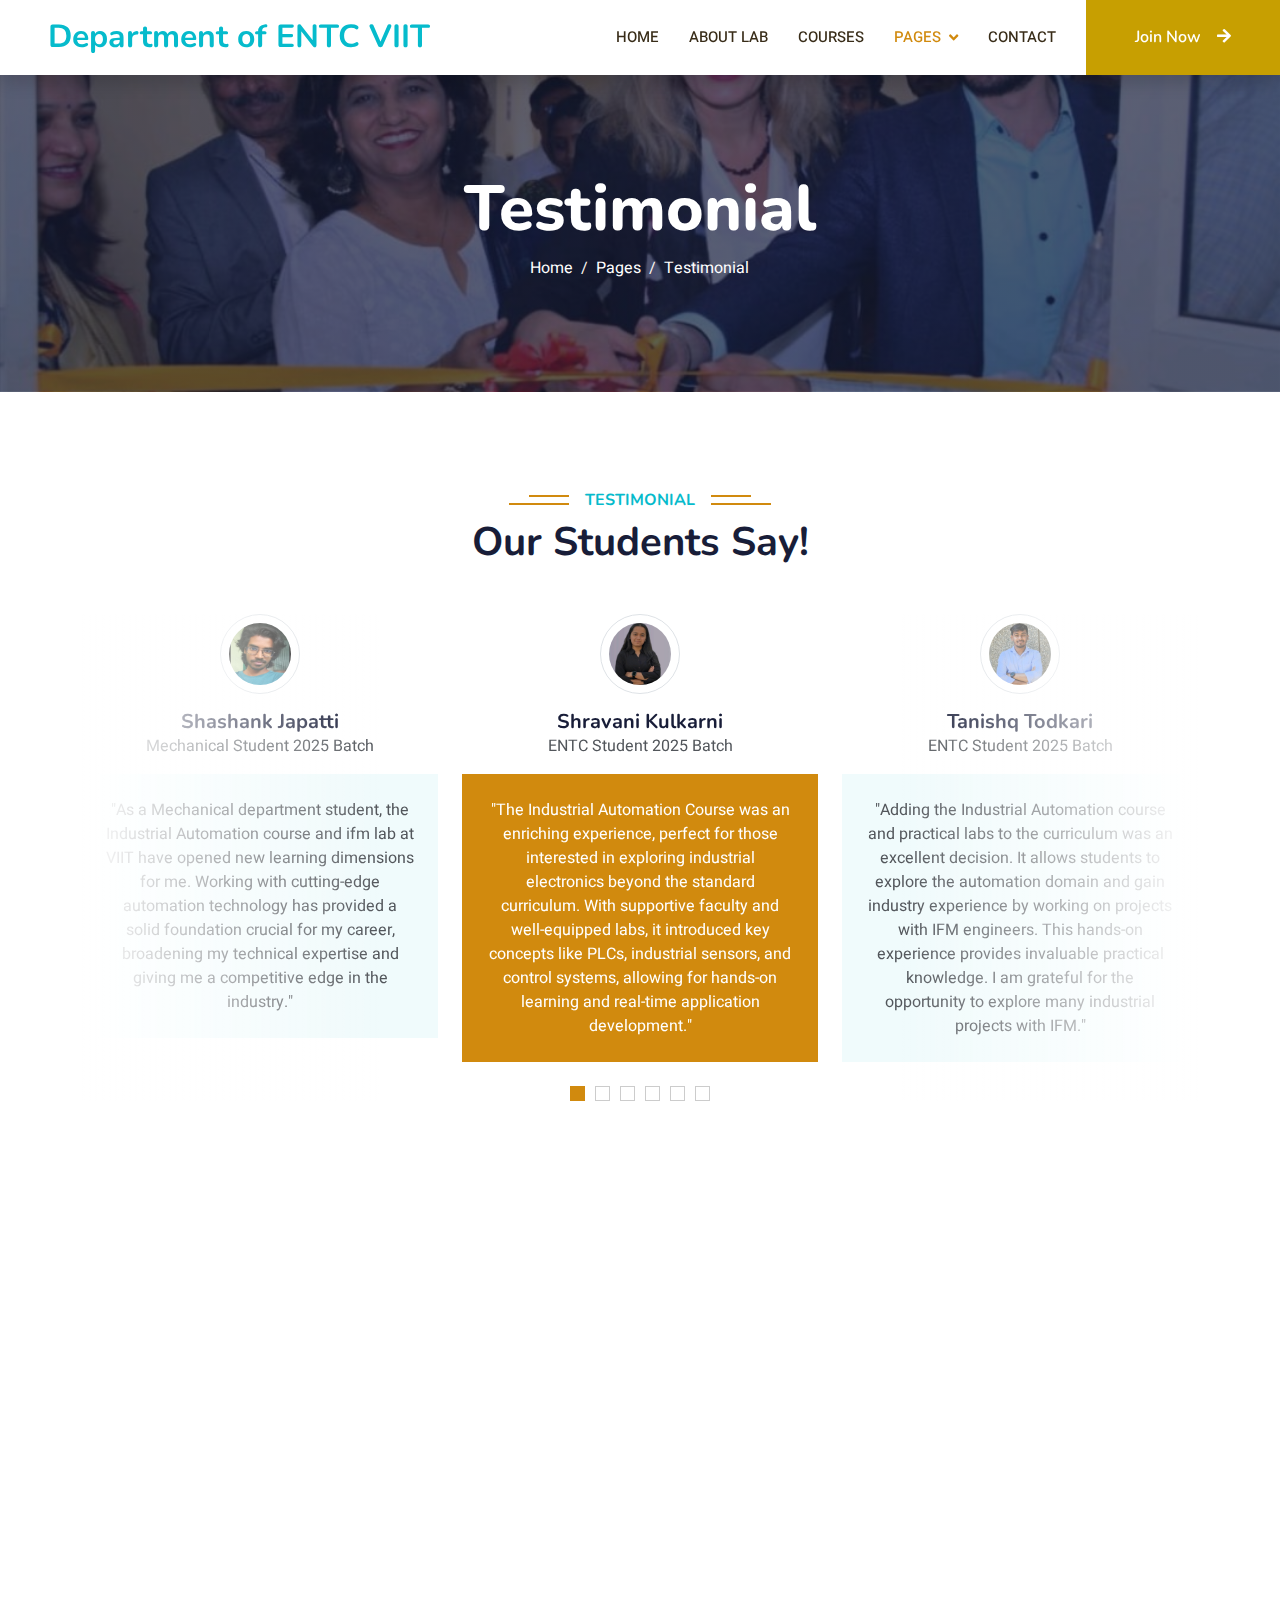
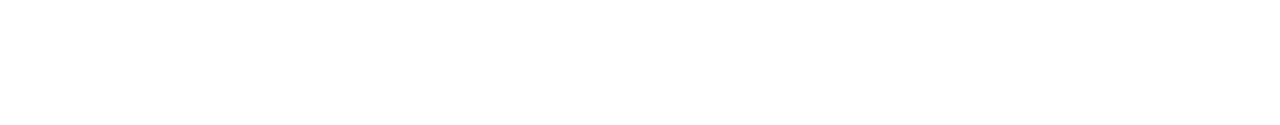
<file: testimonial.html>
<!DOCTYPE html>
<html lang="en">

<head>
    <meta charset="utf-8">
    <title>Testimonial Page</title>
    <meta content="width=device-width, initial-scale=1.0" name="viewport">
    <meta content="" name="keywords">
    <meta content="" name="description">

    <!-- Favicon -->
    <link href="img/favicon.ico" rel="icon">

    <!-- Google Web Fonts -->
    <link rel="preconnect" href="https://fonts.googleapis.com">
    <link rel="preconnect" href="https://fonts.gstatic.com" crossorigin>
    <link href="https://fonts.googleapis.com/css2?family=Heebo:wght@400;500;600&family=Nunito:wght@600;700;800&display=swap" rel="stylesheet">

    <!-- Icon Font Stylesheet -->
    <link href="https://cdnjs.cloudflare.com/ajax/libs/font-awesome/5.10.0/css/all.min.css" rel="stylesheet">
    <link href="https://cdn.jsdelivr.net/npm/bootstrap-icons@1.4.1/font/bootstrap-icons.css" rel="stylesheet">

    <!-- Libraries Stylesheet -->
    <link href="lib/animate/animate.min.css" rel="stylesheet">
    <link href="lib/owlcarousel/assets/owl.carousel.min.css" rel="stylesheet">

    <!-- Customized Bootstrap Stylesheet -->
    <link href="css/bootstrap.min.css" rel="stylesheet">

    <!-- Template Stylesheet -->
    <link href="css/style.css" rel="stylesheet">
</head>

<body>
    <!-- Spinner Start -->
    <div id="spinner" class="show bg-white position-fixed translate-middle w-100 vh-100 top-50 start-50 d-flex align-items-center justify-content-center">
        <div class="spinner-border text-primary" style="width: 3rem; height: 3rem;" role="status">
            <span class="sr-only">Loading...</span>
        </div>
    </div>
    <!-- Spinner End -->


    <!-- Navbar Start -->
    <nav class="navbar navbar-expand-lg bg-white navbar-light shadow sticky-top p-0">
        <a href="index.html" class="navbar-brand d-flex align-items-center px-4 px-lg-5">
            <h2 class="m-0 text-primary">Department of ENTC VIIT</h2>
        </a>
        <button type="button" class="navbar-toggler me-4" data-bs-toggle="collapse" data-bs-target="#navbarCollapse">
            <span class="navbar-toggler-icon"></span>
        </button>
        <div class="collapse navbar-collapse" id="navbarCollapse">
            <div class="navbar-nav ms-auto p-4 p-lg-0">
                <a href="index.html" class="nav-item nav-link">Home</a>
                <a href="about.html" class="nav-item nav-link">About Lab</a>
                <a href="courses.html" class="nav-item nav-link">Courses</a>
                <div class="nav-item dropdown">
                    <a href="#" class="nav-link dropdown-toggle active" data-bs-toggle="dropdown">Pages</a>
                    <div class="dropdown-menu fade-down m-0">
                        <a href="team.html" class="dropdown-item">Our Team</a>
                        <a href="testimonial.html" class="dropdown-item active">Testimonial</a>
                        <a href="404.html" class="dropdown-item">404 Page</a>
                    </div>
                </div>
                <a href="contact.html" class="nav-item nav-link">Contact</a>
            </div>
            <a href="https://forms.gle/7PZrYo7634m8dVcL7" class="btn btn-primary py-4 px-lg-5 d-none d-lg-block">Join Now<i class="fa fa-arrow-right ms-3"></i></a>
        </div>
    </nav>
    <!-- Navbar End -->


    <!-- Header Start -->
    <div class="container-fluid bg-primary py-5 mb-5 page-header">
        <div class="container py-5">
            <div class="row justify-content-center">
                <div class="col-lg-10 text-center">
                    <h1 class="display-3 text-white animated slideInDown">Testimonial</h1>
                    <nav aria-label="breadcrumb">
                        <ol class="breadcrumb justify-content-center">
                            <li class="breadcrumb-item"><a class="text-white" href="#">Home</a></li>
                            <li class="breadcrumb-item"><a class="text-white" href="#">Pages</a></li>
                            <li class="breadcrumb-item text-white active" aria-current="page">Testimonial</li>
                        </ol>
                    </nav>
                </div>
            </div>
        </div>
    </div>
    <!-- Header End -->


<!-- Testimonial Start -->
<div class="container-xxl py-5 wow fadeInUp" data-wow-delay="0.1s">
    <div class="container">
        <div class="text-center">
            <h6 class="section-title bg-white text-center text-primary px-3">Testimonial</h6>
            <h1 class="mb-5">Our Students Say!</h1>
        </div>
        <div class="owl-carousel testimonial-carousel position-relative">
            <div class="testimonial-item text-center">
                <img class="border rounded-circle p-2 mx-auto mb-3" src="img/shravani.jpeg" style="width: 80px; height: 80px;">
                <h5 class="mb-0">Shravani Kulkarni</h5>
                <p>ENTC Student 2025 Batch</p>
                <div class="testimonial-text bg-light text-center p-4">
                <p class="mb-0">
                    "The Industrial Automation Course was an enriching experience, perfect for those interested in exploring industrial electronics beyond the standard curriculum. With supportive faculty and well-equipped labs, it introduced key concepts like PLCs, industrial sensors, and control systems, allowing for hands-on learning and real-time application development."</p>
                </div>
            </div>
            <div class="testimonial-item text-center">
                <img class="border rounded-circle p-2 mx-auto mb-3" src="img/tanishq.jpg" style="width: 80px; height: 80px;">
                <h5 class="mb-0">Tanishq Todkari</h5>
                <p>ENTC Student 2025 Batch</p>
                <div class="testimonial-text bg-light text-center p-4">
                <p class="mb-0">"Adding the Industrial Automation course and practical labs to the curriculum was an excellent decision. It allows students to explore the automation domain and gain industry experience by working on projects with IFM engineers. This hands-on experience provides invaluable practical knowledge. I am grateful for the opportunity to explore many industrial projects with IFM."</p>
                </div>
            </div>
            <div class="testimonial-item text-center">
                <img class="border rounded-circle p-2 mx-auto mb-3" src="img/sarthak.jpg" style="width: 80px; height: 80px;">
                <h5 class="mb-0">Sarthak Watane</h5>
                <p>ENTC Student 2025 Batch</p>
                <div class="testimonial-text bg-light text-center p-4">
                <p class="mb-0">"The Industrial Automation course at VIIT, in collaboration with ifm, has been transformative. The well-designed curriculum and access to the state-of-the-art ifm lab have significantly deepened my understanding of industrial processes. This hands-on training has enhanced my technical skills and prepared me to tackle real-world challenges with confidence."</p>
                </div>
            </div>
            <div class="testimonial-item text-center">
                <img class="border rounded-circle p-2 mx-auto mb-3" src="img/balpande.jpg" style="width: 80px; height: 80px;">
                <h5 class="mb-0">Atharva Balpande</h5>
                <p>ENTC Student 2025 Batch</p>
                <div class="testimonial-text bg-light text-center p-4">
                <p class="mb-0">The introduction of the Industrial Automation course and ifm lab at VIIT has significantly enhanced our learning experience. The comprehensive curriculum and hands-on training have equipped us with essential skills for the automation industry. This practical exposure has boosted my confidence and inspired me to explore new avenues in industrial automation.</p>
                </div>
            </div>
            <div class="testimonial-item text-center">
                <img class="border rounded-circle p-2 mx-auto mb-3" src="img/nisarg.jpg" style="width: 80px; height: 80px;">
                <h5 class="mb-0">Nisarg Jagad</h5>
                <p>ENTC Student 2025 Batch</p>
                <div class="testimonial-text bg-light text-center p-4">
                <p class="mb-0">"The IA course is well-structured, offering practical insights into integrating devices for efficient industrial processes, making it invaluable for students in the automation field. Featuring advanced IFM sensors and controllers, it provides a comprehensive understanding of essential topics in modern automation technology."</p>
                </div>
            </div>
            <div class="testimonial-item text-center">
                <img class="border rounded-circle p-2 mx-auto mb-3" src="img/shashank.jpg" style="width: 80px; height: 80px;">
                <h5 class="mb-0">Shashank Japatti</h5>
                <p>Mechanical Student 2025 Batch</p>
                <div class="testimonial-text bg-light text-center p-4">
                <p class="mb-0">"As a Mechanical department student, the Industrial Automation course and ifm lab at VIIT have opened new learning dimensions for me. Working with cutting-edge automation technology has provided a solid foundation crucial for my career, broadening my technical expertise and giving me a competitive edge in the industry."</p>
                </div>
            </div>
        </div>
    </div>
</div>
<!-- Testimonial End -->
        

     <!-- Footer Start -->
     <div class="container-fluid bg-dark text-light footer pt-5 mt-5 wow fadeIn" data-wow-delay="0.1s">
        <div class="container py-5">
            <div class="row g-5">
                <div class="col-lg-3 col-md-6">
                    <h4 class="text-white mb-3">Quick Link</h4>
                    <a class="btn btn-link" href="about.html">About Us</a>
                    <a class="btn btn-link" href="contact.html">Contact Us</a>
                    <a class="btn btn-link" href="">Privacy Policy</a>
                    <a class="btn btn-link" href="">Terms & Condition</a>
                    <a class="btn btn-link" href="">FAQs & Help</a>
                </div>
                <div class="col-lg-3 col-md-6">
                    <h4 class="text-white mb-3">Contact</h4>
                    <p class="mb-2"><i class="fa fa-map-marker-alt me-3"></i>FV5M+RVQ, VIM Private Rd, Yashodhan Society, Kapil Nagar, Kondhwa, Pune, Maharashtra 411048</p>
                    <!-- <p class="mb-2"><i class="fa fa-phone-alt me-3"></i>+012 345 67890</p> -->
                    <p class="mb-2"><i class="fa fa-envelope me-3"></i>hodetc@viit.ac.in</p>
                    <div class="d-flex pt-2">
                        <a class="btn btn-outline-light btn-social" href="https://x.com/viit_pune"><i class="fab fa-twitter"></i></a>
                        <a class="btn btn-outline-light btn-social" href="https://www.facebook.com/viitpu/"><i class="fab fa-facebook-f"></i></a>
                        <a class="btn btn-outline-light btn-social" href="https://www.youtube.com/channel/UCAkJjvfT8-h0Ex4E2P-Utfg"><i class="fab fa-youtube"></i></a>
                        <a class="btn btn-outline-light btn-social" href="https://www.linkedin.com/school/viitpune/posts/?feedView=all"><i class="fab fa-linkedin-in"></i></a>
                    </div>
                </div>
                <div class="col-lg-3 col-md-6">
                    <h4 class="text-white mb-3">Gallery</h4>
                    <div class="row g-2 pt-2">
                        <div class="col-4">
                            <img class="img-fluid bg-light p-1" src="img/student_training.jpg" alt="">
                        </div>
                        <div class="col-4">
                            <img class="img-fluid bg-light p-1" src="img/project.jpg" alt="">
                        </div>
                        <div class="col-4">
                            <img class="img-fluid bg-light p-1" src="img/cat-1.jpg" alt="">
                        </div>
                        <div class="col-4">
                            <img class="img-fluid bg-light p-1" src="img/training.jpg" alt="">
                        </div>
                        <div class="col-4">
                            <img class="img-fluid bg-light p-1" src="img/class.jpg" alt="">
                        </div>
                        <div class="col-4">
                            <img class="img-fluid bg-light p-1" src="img/1.jpg" alt="">
                        </div>
                    </div>
                </div>
                <!-- <div class="col-lg-3 col-md-6">
                    <h4 class="text-white mb-3">Newsletter</h4>
                    <p>Dolor amet sit justo amet elitr clita ipsum elitr est.</p>
                    <div class="position-relative mx-auto" style="max-width: 400px;">
                        <input class="form-control border-0 w-100 py-3 ps-4 pe-5" type="text" placeholder="Your email">
                        <button type="button" class="btn btn-primary py-2 position-absolute top-0 end-0 mt-2 me-2">SignUp</button>
                    </div>
                </div>
            </div>
        </div> -->
        <div class="container">
            <div class="copyright">
                <div class="row">
                    <div class="col-md-6 text-center text-md-start mb-3 mb-md-0">
                        &copy; <a class="border-bottom" href="#">Centre of Excellence Lab VIIT</a>, All Right Reserved.

                        <!--/*** This template is free as long as you keep the footer author’s credit link/attribution link/backlink. If you'd like to use the template without the footer author’s credit link/attribution link/backlink, you can purchase the Credit Removal License from "https://htmlcodex.com/credit-removal". Thank you for your support. ***/-->
                       <p>
                        Website created & modified by Tanishq Todkari <a class="border-bottom" href="https://www.linkedin.com/in/tanishq-todkari-688632229">Linkedln</a>
                       </p> 
                    </div>
                    <div class="col-md-6 text-center text-md-end">
                        <div class="footer-menu">
                            <a href="">Home</a>
                            <a href="">Cookies</a>
                            <a href="">Help</a>
                            <a href="">FQAs</a>
                        </div>
                    </div>
                </div>
            </div>
        </div>
    </div>
    <!-- Footer End -->


    <!-- Back to Top -->
    <a href="#" class="btn btn-lg btn-primary btn-lg-square back-to-top"><i class="bi bi-arrow-up"></i></a>


    <!-- JavaScript Libraries -->
    <script src="https://code.jquery.com/jquery-3.4.1.min.js"></script>
    <script src="https://cdn.jsdelivr.net/npm/bootstrap@5.0.0/dist/js/bootstrap.bundle.min.js"></script>
    <script src="lib/wow/wow.min.js"></script>
    <script src="lib/easing/easing.min.js"></script>
    <script src="lib/waypoints/waypoints.min.js"></script>
    <script src="lib/owlcarousel/owl.carousel.min.js"></script>

    <!-- Template Javascript -->
    <script src="js/main.js"></script>
</body>

</html>
</file>
<file: css/style.css>
/********** Template CSS **********/
:root {
    --primary: #d18a0e;
    --light: #fcf7f0;
    --dark: #382c18;
}

.fw-medium {
    font-weight: 600 !important;
}

.fw-semi-bold {
    font-weight: 700 !important;
}

.back-to-top {
    position: fixed;
    display: none;
    right: 45px;
    bottom: 45px;
    z-index: 99;
}


/*** Spinner ***/
#spinner {
    opacity: 0;
    visibility: hidden;
    transition: opacity .5s ease-out, visibility 0s linear .5s;
    z-index: 99999;
}

#spinner.show {
    transition: opacity .5s ease-out, visibility 0s linear 0s;
    visibility: visible;
    opacity: 1;
}


/*** Button ***/
.btn {
    font-family: 'Nunito', sans-serif;
    font-weight: 600;
    transition: .5s;
}

.btn.btn-primary,
.btn.btn-secondary {
    color: #FFFFFF;
}

.btn-square {
    width: 38px;
    height: 38px;
}

.btn-sm-square {
    width: 32px;
    height: 32px;
}

.btn-lg-square {
    width: 48px;
    height: 48px;
}

.btn-square,
.btn-sm-square,
.btn-lg-square {
    padding: 0;
    display: flex;
    align-items: center;
    justify-content: center;
    font-weight: normal;
    border-radius: 0px;
}


/*** Navbar ***/
.navbar .dropdown-toggle::after {
    border: none;
    content: "\f107";
    font-family: "Font Awesome 5 Free";
    font-weight: 900;
    vertical-align: middle;
    margin-left: 8px;
}

.navbar-light .navbar-nav .nav-link {
    margin-right: 30px;
    padding: 25px 0;
    color: #FFFFFF;
    font-size: 15px;
    text-transform: uppercase;
    outline: none;
}

.navbar-light .navbar-nav .nav-link:hover,
.navbar-light .navbar-nav .nav-link.active {
    color: var(--primary);
}

@media (max-width: 991.98px) {
    .navbar-light .navbar-nav .nav-link  {
        margin-right: 0;
        padding: 10px 0;
    }

    .navbar-light .navbar-nav {
        border-top: 1px solid #EEEEEE;
    }
}

.navbar-light .navbar-brand,
.navbar-light a.btn {
    height: 75px;
}

.navbar-light .navbar-nav .nav-link {
    color: var(--dark);
    font-weight: 500;
}

.navbar-light.sticky-top {
    top: -100px;
    transition: .5s;
}

@media (min-width: 992px) {
    .navbar .nav-item .dropdown-menu {
        display: block;
        margin-top: 0;
        opacity: 0;
        visibility: hidden;
        transition: .5s;
    }

    .navbar .dropdown-menu.fade-down {
        top: 100%;
        transform: rotateX(-75deg);
        transform-origin: 0% 0%;
    }

    .navbar .nav-item:hover .dropdown-menu {
        top: 100%;
        transform: rotateX(0deg);
        visibility: visible;
        transition: .5s;
        opacity: 1;
    }
}


/*** Header carousel ***/
@media (max-width: 768px) {
    .header-carousel .owl-carousel-item {
        position: relative;
        min-height: 500px;
    }
    
    .header-carousel .owl-carousel-item img {
        position: absolute;
        width: 100%;
        height: 100%;
        object-fit: cover;
    }
}

.header-carousel .owl-nav {
    position: absolute;
    top: 50%;
    right: 8%;
    transform: translateY(-50%);
    display: flex;
    flex-direction: column;
}

.header-carousel .owl-nav .owl-prev,
.header-carousel .owl-nav .owl-next {
    margin: 7px 0;
    width: 45px;
    height: 45px;
    display: flex;
    align-items: center;
    justify-content: center;
    color: #FFFFFF;
    background: transparent;
    border: 1px solid #FFFFFF;
    font-size: 22px;
    transition: .5s;
}

.header-carousel .owl-nav .owl-prev:hover,
.header-carousel .owl-nav .owl-next:hover {
    background: var(--primary);
    border-color: var(--primary);
}

.page-header {
    background: linear-gradient(rgba(24, 29, 56, .7), rgba(24, 29, 56, .7)), url(../img/carousel-1.jpg);
    background-position: center center;
    background-repeat: no-repeat;
    background-size: cover;
}

.page-header-inner {
    background: rgba(43, 36, 15, 0.7);
}

.breadcrumb-item + .breadcrumb-item::before {
    color: var(--light);
}


/*** Section Title ***/
.section-title {
    position: relative;
    display: inline-block;
    text-transform: uppercase;
}

.section-title::before {
    position: absolute;
    content: "";
    width: calc(100% + 80px);
    height: 2px;
    top: 4px;
    left: -40px;
    background: var(--primary);
    z-index: -1;
}

.section-title::after {
    position: absolute;
    content: "";
    width: calc(100% + 120px);
    height: 2px;
    bottom: 5px;
    left: -60px;
    background: var(--primary);
    z-index: -1;
}

.section-title.text-start::before {
    width: calc(100% + 40px);
    left: 0;
}

.section-title.text-start::after {
    width: calc(100% + 60px);
    left: 0;
}


/*** Service ***/
.service-item {
    background: var(--light);
    transition: .5s;
}

.service-item:hover {
    margin-top: -10px;
    background: var(--primary);
}

.service-item * {
    transition: .5s;
}

.service-item:hover * {
    color: var(--light) !important;
}


/*** Categories & Courses ***/
.category img,
.course-item img {
    transition: .5s;
}

.category a:hover img,
.course-item:hover img {
    transform: scale(1.1);
}


/*** Team ***/
.team-item img {
    transition: .5s;
}

.team-item:hover img {
    transform: scale(1.1);
}


/*** Testimonial ***/
.testimonial-carousel::before {
    position: absolute;
    content: "";
    top: 0;
    left: 0;
    height: 100%;
    width: 0;
    background: linear-gradient(to right, rgba(255, 255, 255, 1) 0%, rgba(255, 255, 255, 0) 100%);
    z-index: 1;
}

.testimonial-carousel::after {
    position: absolute;
    content: "";
    top: 0;
    right: 0;
    height: 100%;
    width: 0;
    background: linear-gradient(to left, rgba(255, 255, 255, 1) 0%, rgba(255, 255, 255, 0) 100%);
    z-index: 1;
}

@media (min-width: 768px) {
    .testimonial-carousel::before,
    .testimonial-carousel::after {
        width: 200px;
    }
}

@media (min-width: 992px) {
    .testimonial-carousel::before,
    .testimonial-carousel::after {
        width: 300px;
    }
}

.testimonial-carousel .owl-item .testimonial-text,
.testimonial-carousel .owl-item.center .testimonial-text * {
    transition: .5s;
}

.testimonial-carousel .owl-item.center .testimonial-text {
    background: var(--primary) !important;
}

.testimonial-carousel .owl-item.center .testimonial-text * {
    color: #FFFFFF !important;
}

.testimonial-carousel .owl-dots {
    margin-top: 24px;
    display: flex;
    align-items: flex-end;
    justify-content: center;
}

.testimonial-carousel .owl-dot {
    position: relative;
    display: inline-block;
    margin: 0 5px;
    width: 15px;
    height: 15px;
    border: 1px solid #CCCCCC;
    transition: .5s;
}

.testimonial-carousel .owl-dot.active {
    background: var(--primary);
    border-color: var(--primary);
}


/*** Footer ***/
.footer .btn.btn-social {
    margin-right: 5px;
    width: 35px;
    height: 35px;
    display: flex;
    align-items: center;
    justify-content: center;
    color: var(--light);
    font-weight: normal;
    border: 1px solid #FFFFFF;
    border-radius: 35px;
    transition: .3s;
}

.footer .btn.btn-social:hover {
    color: var(--primary);
}

.footer .btn.btn-link {
    display: block;
    margin-bottom: 5px;
    padding: 0;
    text-align: left;
    color: #FFFFFF;
    font-size: 15px;
    font-weight: normal;
    text-transform: capitalize;
    transition: .3s;
}

.footer .btn.btn-link::before {
    position: relative;
    content: "\f105";
    font-family: "Font Awesome 5 Free";
    font-weight: 900;
    margin-right: 10px;
}

.footer .btn.btn-link:hover {
    letter-spacing: 1px;
    box-shadow: none;
}

.footer .copyright {
    padding: 25px 0;
    font-size: 15px;
    border-top: 1px solid rgba(256, 256, 256, .1);
}

.footer .copyright a {
    color: var(--light);
}

.footer .footer-menu a {
    margin-right: 15px;
    padding-right: 15px;
    border-right: 1px solid rgba(255, 255, 255, .1);
}

.footer .footer-menu a:last-child {
    margin-right: 0;
    padding-right: 0;
    border-right: none;
}
</file>
